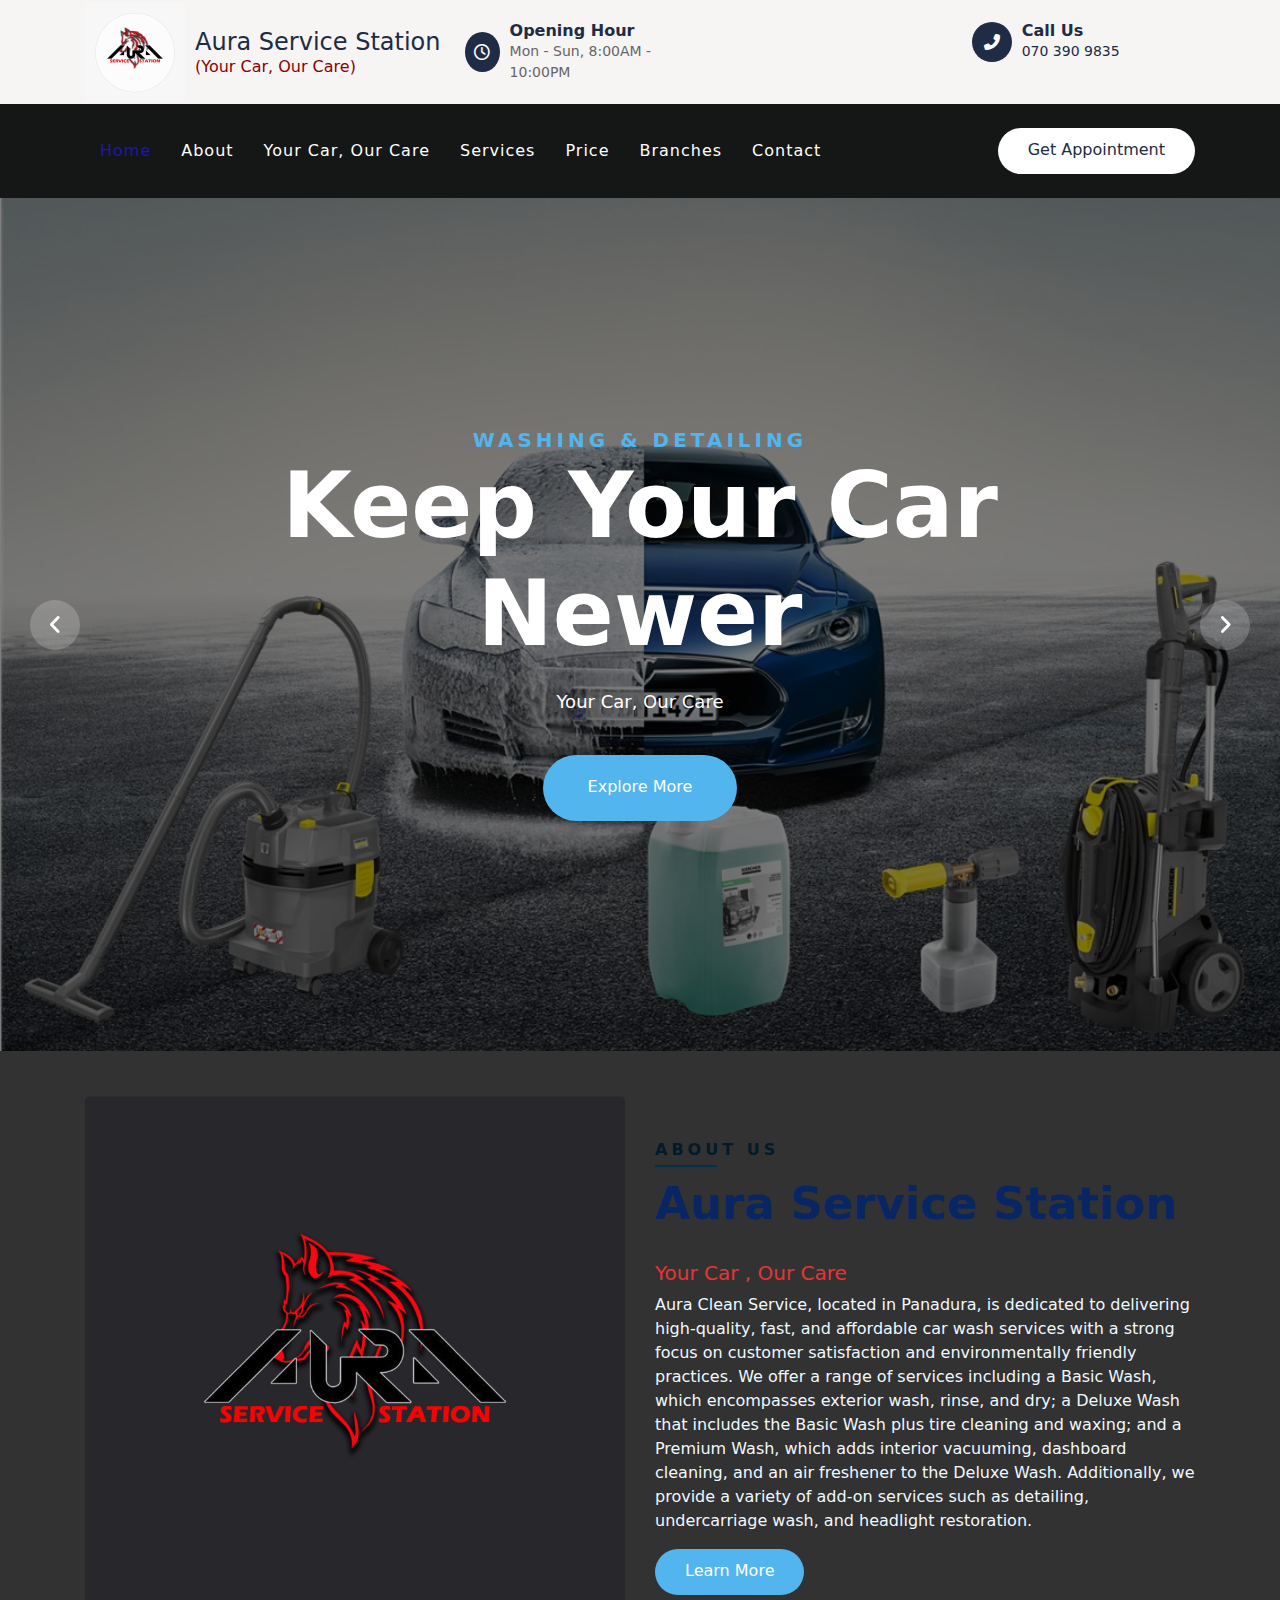
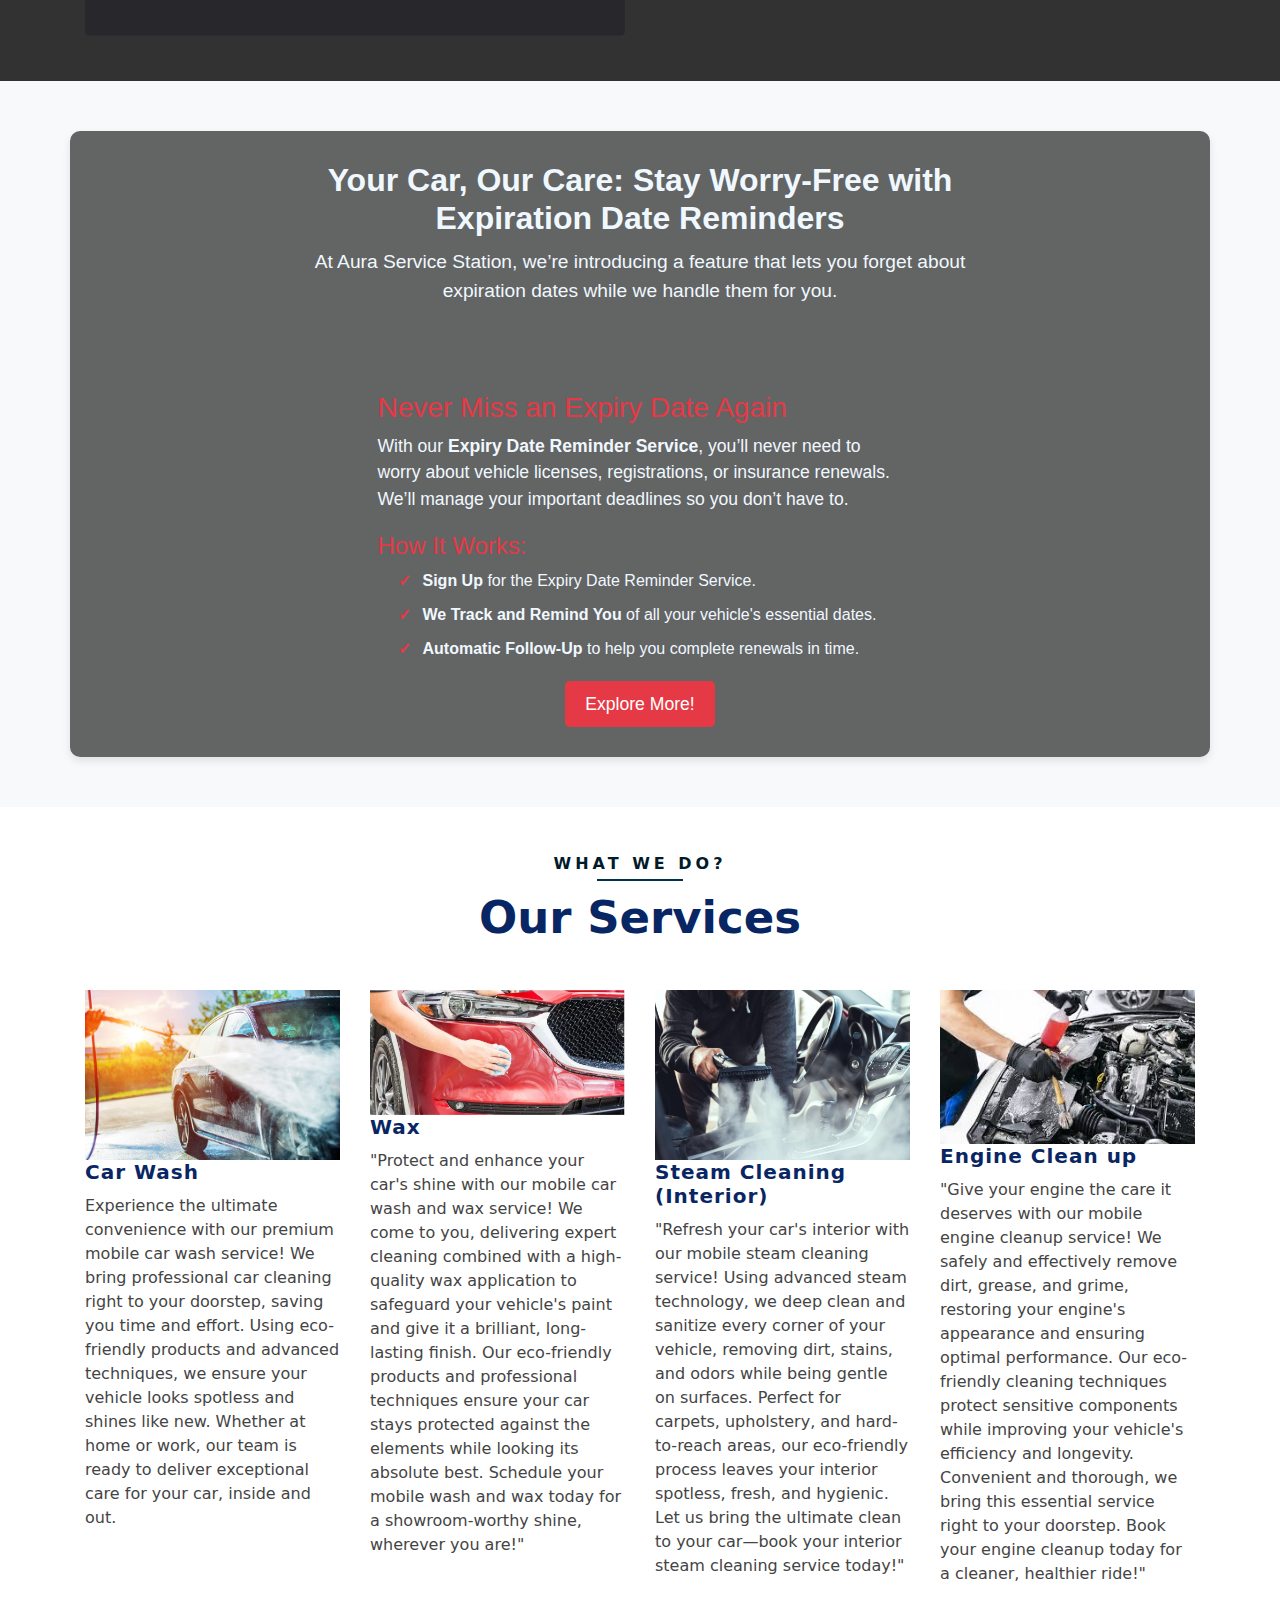
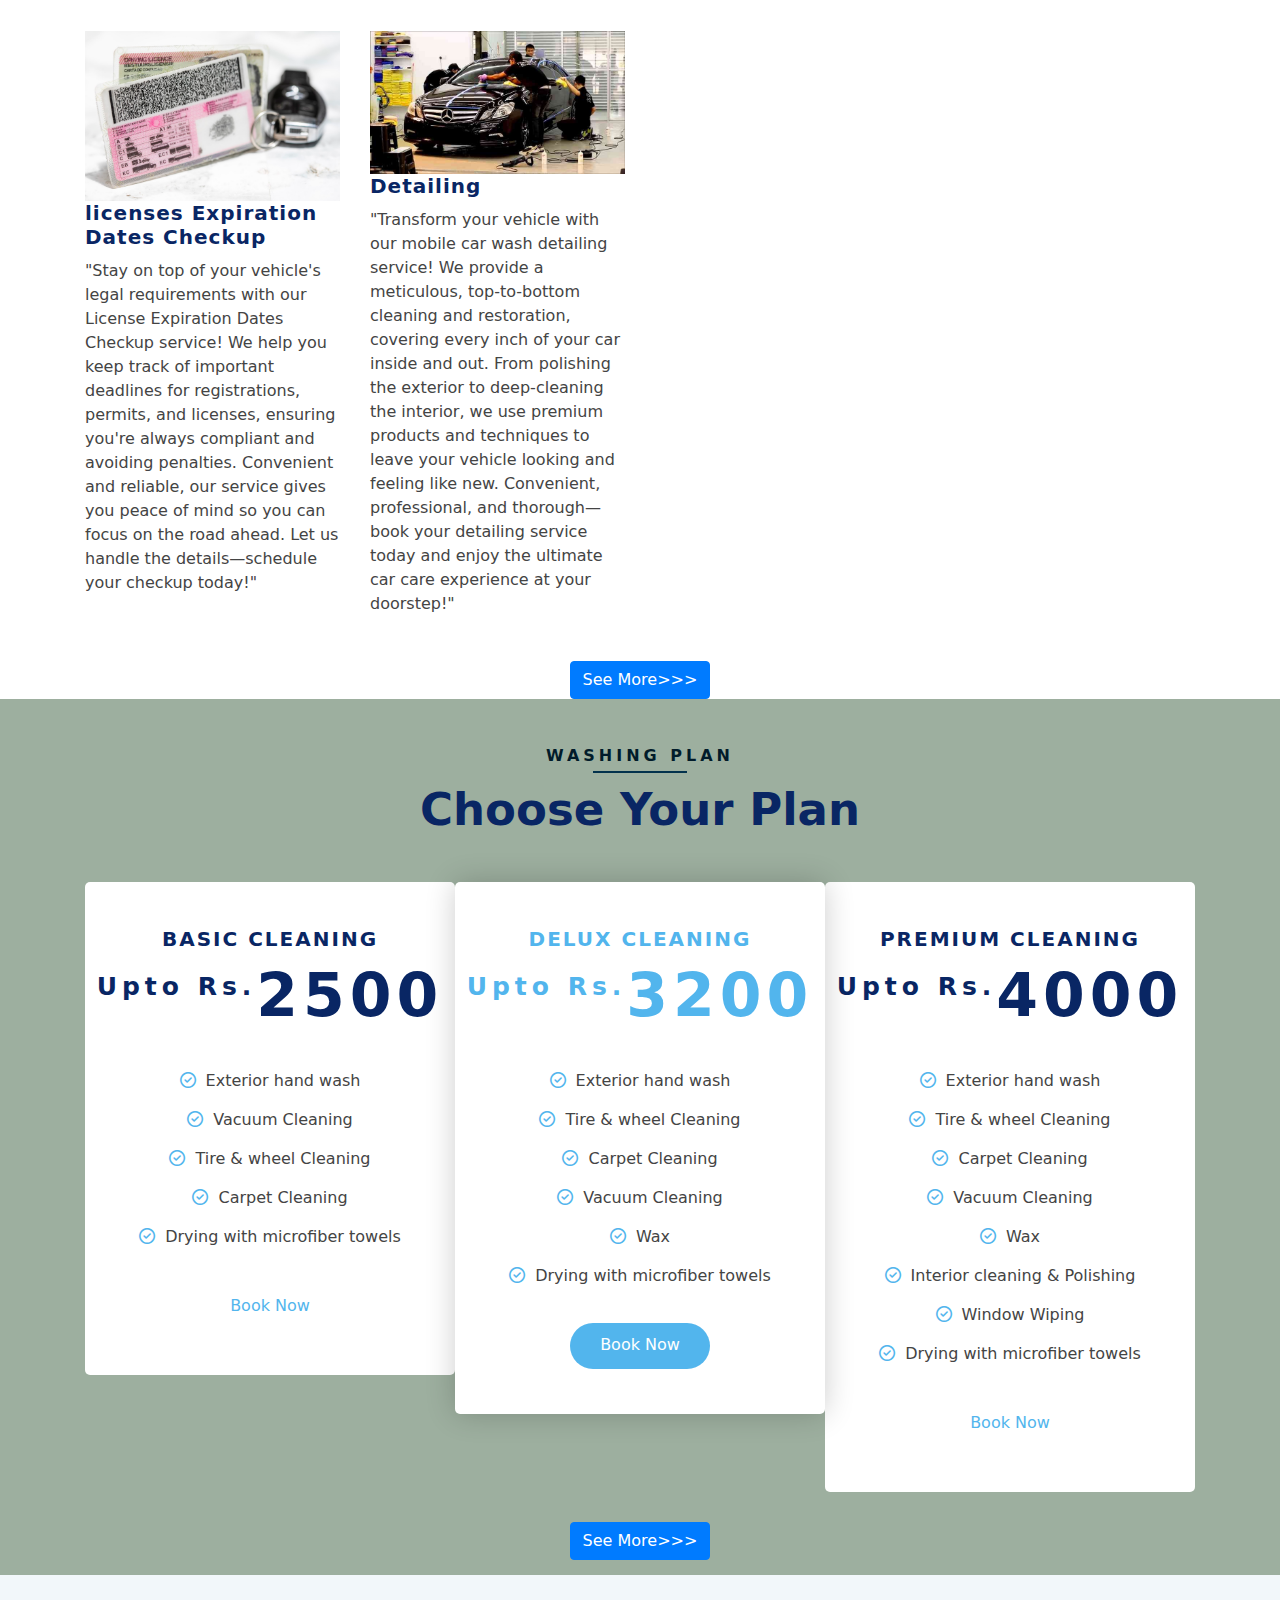
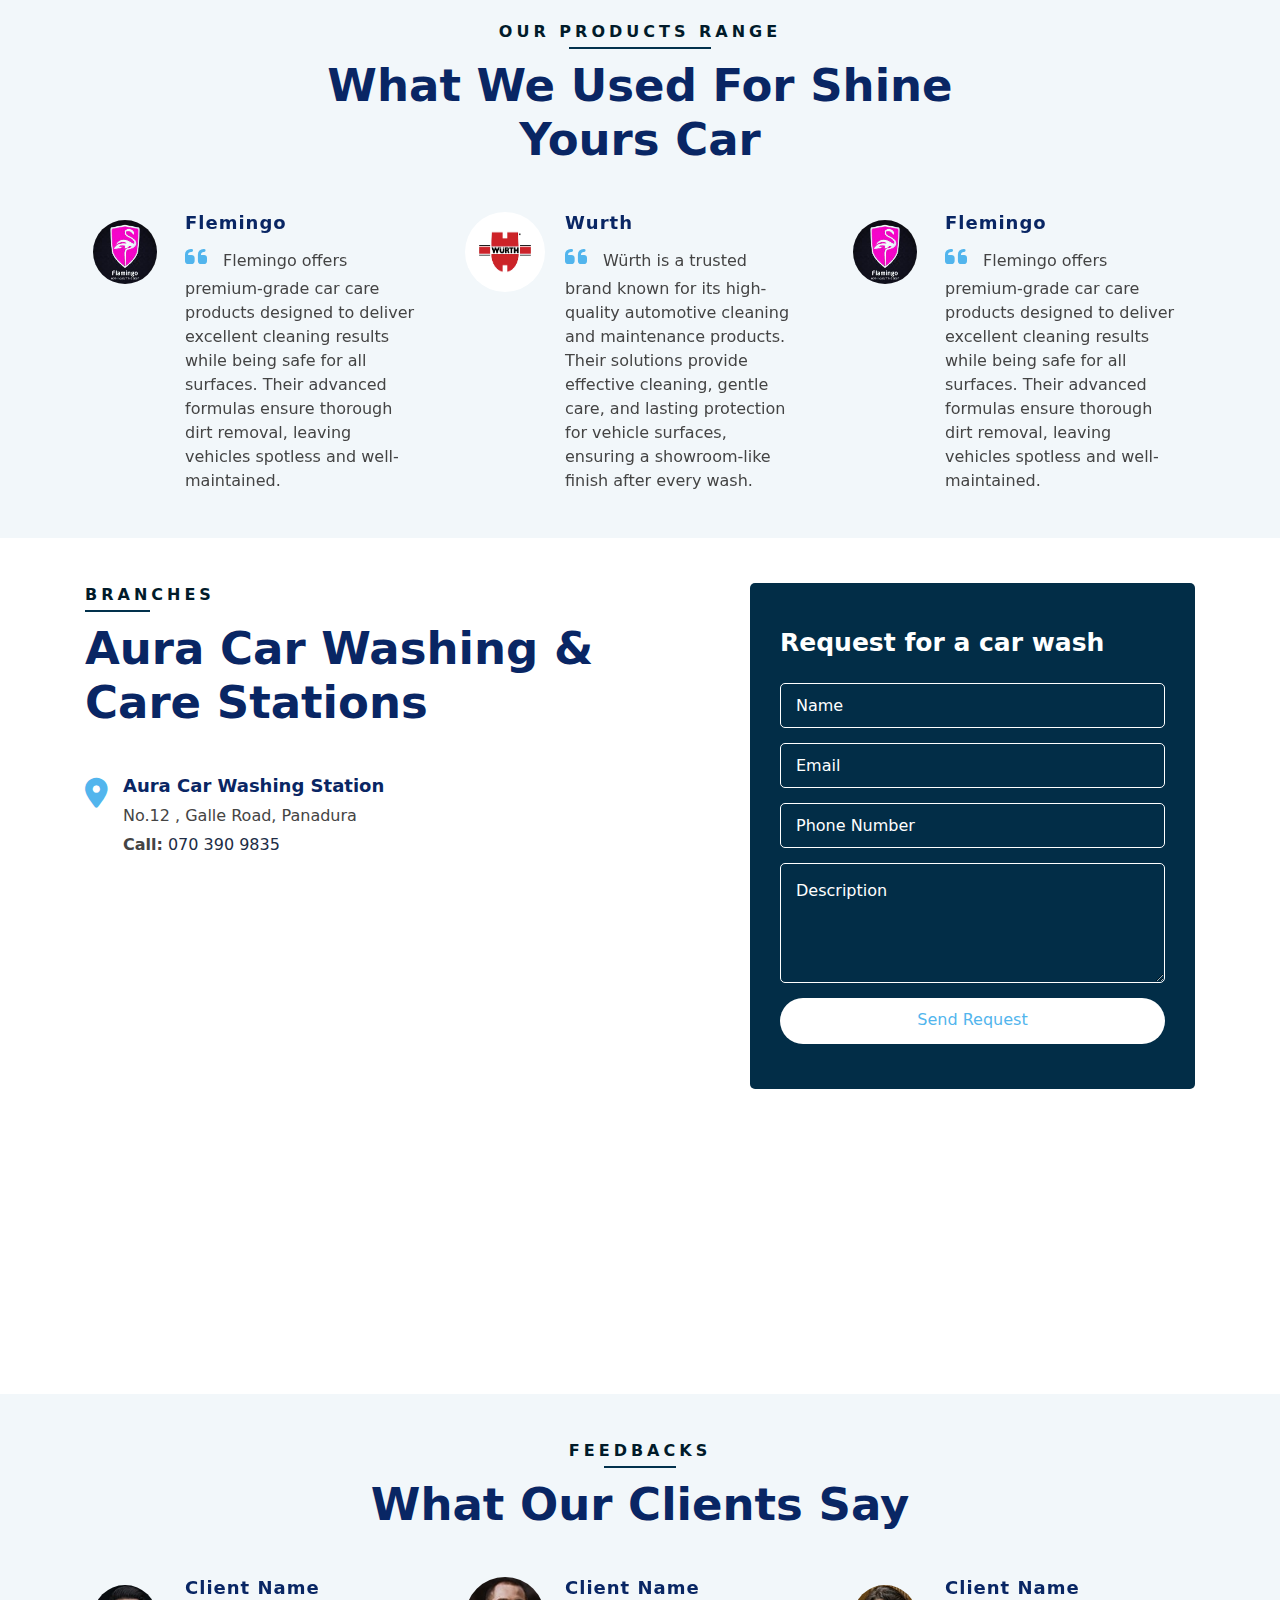
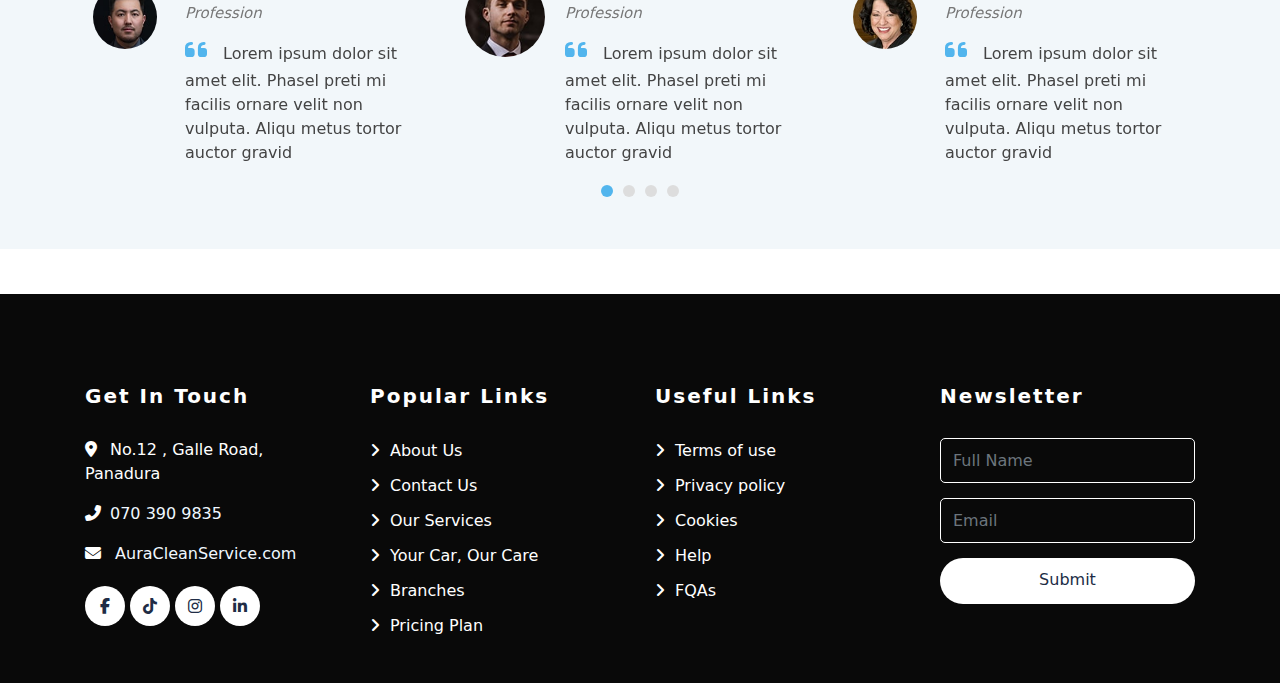
<file: index.html>
<!DOCTYPE html>
<html lang="en">
    <head>
        <meta charset="utf-8">
        <title>Aura Clean Service</title>
        <link rel="shortcut icon" href="img/AboutCoverPhoto .jpg" type="image/x-icon">
        <meta content="width=device-width, initial-scale=1.0" name="viewport">
        <meta content="Free Website Template" name="keywords">
        <meta content="Free Website Template" name="description">
        <!-- Favicon -->
        <link href="img/favicon.ico" rel="icon">
         
        <!-- CSS Libraries -->
        <link href="https://stackpath.bootstrapcdn.com/bootstrap/4.4.1/css/bootstrap.min.css" rel="stylesheet">
        <link rel="stylesheet" href="https://cdnjs.cloudflare.com/ajax/libs/font-awesome/6.5.1/css/all.min.css">
        <link href="lib/flaticon/font/flaticon.css" rel="stylesheet">
        <link href="lib/animate/animate.min.css" rel="stylesheet">
        <link href="lib/owlcarousel/assets/owl.carousel.min.css" rel="stylesheet">
        
        


        <!-- Template Stylesheet -->
        <link href="css/style.css" rel="stylesheet">
    </head>

    <body>
        <!-- Top Bar Start -->
<div class="top-bar">
    <div class="container">
        <div class="row align-items-center justify-content-between">
            <!-- Logo Section -->
            <div class="col-lg-3 col-md-12">
                <div class="logo" style="display: flex; align-items: center;">
                    <a href="index.html" style="display: flex; align-items: center; text-decoration: none;">
                        <img src="img/logocircle.jpg" alt="Logo" style="width: 100px; margin-right: 10px;"> 
                        <div>
                            <h2 style="margin: 0; font-size: 24px;">Aura Service Station</h2>
                            <h6 style="color: darkred; margin: 0;">(Your Car, Our Care)</h6>
                        </div>
                    </a>
                </div>
            </div>
            
            <!-- Info Section -->
            <div class="col-lg-8 col-md-7 d-none d-lg-block">
                <div class="row justify-content-between">
                    <!-- Opening Hour Section -->
                    <div class="col-lg-4 col-md-6">
                        <div class="top-bar-item">
                            <div class="top-bar-icon">
                                <i class="far fa-clock"></i>
                            </div>
                            <div class="top-bar-text">
                                <h3>Opening Hour</h3>
                                <p>Mon - Sun, 8:00AM - 10:00PM</p>
                            </div>
                        </div>
                    </div>
                    
                    <!-- Call Us Section -->
                    <div class="col-lg-4 col-md-6">
                        <div class="top-bar-item">
                            <div class="top-bar-icon">
                                <i class="fa fa-phone-alt"></i>
                            </div>
                            <div class="top-bar-text">
                                <h3>Call Us</h3>
                                <p><a href="tel:0703909835">070 390 9835</a></p>
                            </div>
                        </div>
                    </div>
                </div>
            </div>
        </div>
    </div>
</div>

        
        <!-- Nav Bar Start -->
        <div class="nav-bar">
            <div class="container">
                <nav class="navbar navbar-expand-lg bg-dark navbar-dark">
                    <a href="#" class="navbar-brand">MENU</a>
                    <button type="button" class="navbar-toggler" data-toggle="collapse" data-target="#navbarCollapse">
                        <span class="navbar-toggler-icon"></span>
                    </button>

                    <div class="collapse navbar-collapse justify-content-between" id="navbarCollapse">
                        <div class="navbar-nav mr-auto">
                            <a href="index.html" class="nav-item nav-link active">Home</a>
                            <a href="about.html" class="nav-item nav-link">About</a>
                            <a href="newfeature.html" class="nav-item nav-link">Your Car, Our Care</a>
                            <a href="service.html" class="nav-item nav-link">Services</a>
                            <a href="price.html" class="nav-item nav-link">Price</a>
                            <a href="location.html" class="nav-item nav-link">Branches</a>
                            <a href="contact.html" class="nav-item nav-link">Contact</a>
                        </div>
                        <div class="ml-auto">
                            <a class="btn btn-custom" href="appointment.html">Get Appointment</a>
                        </div>
                    </div>
                </nav>
            </div>
        </div>
        <!-- Nav Bar End -->


        <!-- Carousel Start -->
        <div class="carousel">
            <div class="container-fluid">
                <div class="owl-carousel">
                    <div class="carousel-item">
                        <div class="carousel-img">
                            <img src="img/1.jpg" alt="Image">
                        </div>
                        <div class="carousel-text">
                            <h3>Washing & Detailing</h3>
                            <h1>Keep your Car Newer</h1>
                            <p>
                               Your Car, Our Care
                            </p>
                            <a class="btn btn-custom" href="service.html">Explore More</a>
                        </div>
                    </div>
                    <div class="carousel-item">
                        <div class="carousel-img">
                            <img src="img/2.jpg" alt="Image">
                        </div>
                        <div class="carousel-text">
                            <h3>Washing & Detailing</h3>
                            <h1>Quality service for you</h1>
                            <p>
                                
                               Your Car, Our Care
                            </p>
                            <a class="btn btn-custom" href="service.html">Explore More</a>
                        </div>
                    </div>
                    <div class="carousel-item">
                        <div class="carousel-img">
                            <img src="img/3.jpg" alt="Image">
                        </div>
                        <div class="carousel-text">
                            <h3>Washing & Detailing</h3>
                            <h1>Exterior & Interior Washing</h1>
                            <p>
                               
                                Your Car, Our Care
                            </p>
                            <a class="btn btn-custom" href="service.html">Explore More</a>
                        </div>
                    </div>
                </div>
            </div>
        </div>
        <!-- Carousel End -->
        

        <!-- About Start -->
        <div class="about">
            <div class="container">
                <div class="row align-items-center">
                    <div class="col-lg-6">
                        <div class="about-img">
                            <img src="img/logonew.jpg" alt="Image">
                        </div>
                    </div>
                    <div class="col-lg-6">
                        <div class="section-header text-left">
                            <p>About Us</p>
                            <h2>Aura Service Station</h2>
                        </div>
                        <div class="about-content">
                            <h5 style="color: rgb(231, 53, 53);">Your Car , Our Care</h5>
                                
                        <p style="color: aliceblue;">Aura Clean Service, located in Panadura, is dedicated to delivering high-quality, fast, and affordable car wash services with a strong focus on customer satisfaction and environmentally friendly practices. We offer a range of services including a Basic Wash, which encompasses exterior wash, rinse, and dry; a Deluxe Wash that includes the Basic Wash plus tire cleaning and waxing; and a Premium Wash, which adds interior vacuuming, dashboard cleaning, and an air freshener to the Deluxe Wash. Additionally, we provide a variety of add-on services such as detailing, undercarriage wash, and headlight restoration.</p>
                            <a class="btn btn-custom" href="about.html">Learn More</a>
                        </div>
                    </div>
                </div>
            </div>
        </div>
        <!-- About End -->

       <!-- New Feature Section Start -->
       <div class="new-feature-section" style="padding: 50px 0; background-image: url('img/licence.jpg'); background-size: cover; background-position: center; background-attachment: fixed; color: white;">
        <div class="container" style="background: rgba(0, 0, 0, 0.6); padding: 30px; border-radius: 10px;">
            <div class="row justify-content-center">
            <!-- Heading Section -->
            <div class="col-md-8 text-center">
                <h2 style="color: aliceblue;">Your Car, Our Care: Stay Worry-Free with Expiration Date Reminders</h2>
                <p style="font-size: 1.2em; color: aliceblue;">At Aura Service Station, we’re introducing a feature that lets you forget about expiration dates while we handle them for you.</p>
            </div>
        </div>

        <!-- Feature Details Section -->
        <div class="row justify-content-center" style="margin-top: 30px;">
            <div class="col-md-6">
                <h3>Never Miss an Expiry Date Again</h3>
                <p style="color: aliceblue;">With our <strong>Expiry Date Reminder Service</strong>, you’ll never need to worry about vehicle licenses, registrations, or insurance renewals. We’ll manage your important deadlines so you don’t have to.</p>

                <h4>How It Works:</h4>
                <ul style="padding-left: 20px;">
                    <li style="color: aliceblue;"><strong>Sign Up</strong> for the Expiry Date Reminder Service.</li>
                    <li style="color: aliceblue;"><strong>We Track and Remind You</strong> of all your vehicle's essential dates.</li>
                    <li style="color: aliceblue;"><strong>Automatic Follow-Up</strong> to help you complete renewals in time.</li>
                </ul>

                <div style="text-align: center; margin-top: 20px;">
                    <a href="newfeature.html" class="btn btn-primary" style="padding: 10px 20px; font-size: 1.1em;">Explore More!</a>
                </div>
            </div>
        </div>
    </div>
</div>
<!-- New Feature Section End -->




        <!-- Service Start -->
        <div class="service">
            <div class="container">
                <div class="section-header text-center">
                    <p>What We Do?</p>
                    <h2>Our Services</h2>
                </div>
                <div class="row">
                    <div class="col-lg-3 col-md-6">
                        <div class="service-item">
                            <img src="img/exteriorwashing.jpeg" alt="Exterior Washing" class="service-img">
                            <h3>Car Wash</h3>
                            <p>Experience the ultimate convenience with our premium mobile car wash service! We bring professional car cleaning right to your doorstep, saving you time and effort. Using eco-friendly products and advanced techniques, we ensure your vehicle looks spotless and shines like new. Whether at home or work, our team is ready to deliver exceptional care for your car, inside and out.</p>
                        </div>
                    </div>
                    
                    <div class="col-lg-3 col-md-6">
                        <div class="service-item">
                            <img src="img/wax.jpeg" alt="Seats Washing" class="service-img">
                            <h3>Wax</h3>
                            <p>"Protect and enhance your car's shine with our mobile car wash and wax service! We come to you, delivering expert cleaning combined with a high-quality wax application to safeguard your vehicle's paint and give it a brilliant, long-lasting finish. Our eco-friendly products and professional techniques ensure your car stays protected against the elements while looking its absolute best. Schedule your mobile wash and wax today for a showroom-worthy shine, wherever you are!"</p>
                        </div>
                    </div>
                    <div class="col-lg-3 col-md-6">
                        <div class="service-item">
                            <img src="img/steamclean.jpg" alt="Brake Reparing" class="service-img">
                            <h3>Steam Cleaning (Interior)</h3>
                            <p>"Refresh your car's interior with our mobile steam cleaning service! Using advanced steam technology, we deep clean and sanitize every corner of your vehicle, removing dirt, stains, and odors while being gentle on surfaces. Perfect for carpets, upholstery, and hard-to-reach areas, our eco-friendly process leaves your interior spotless, fresh, and hygienic. Let us bring the ultimate clean to your car—book your interior steam cleaning service today!"</p>
                        </div>
                    </div>
                    <div class="col-lg-3 col-md-6">
                        <div class="service-item">
                            <img src="img/engineclean.jpg" alt="Brake Reparing" class="service-img">
                            <h3>Engine Clean up</h3>
                            <p>"Give your engine the care it deserves with our mobile engine cleanup service! We safely and effectively remove dirt, grease, and grime, restoring your engine's appearance and ensuring optimal performance. Our eco-friendly cleaning techniques protect sensitive components while improving your vehicle's efficiency and longevity. Convenient and thorough, we bring this essential service right to your doorstep. Book your engine cleanup today for a cleaner, healthier ride!"</p>
                        </div>
                    </div>
                    <div class="col-lg-3 col-md-6">
                        <div class="service-item">
                            <img src="img/licence.jpg" alt="Brake Reparing" class="service-img">
                            <h3>licenses Expiration Dates Checkup</h3>
                            <p>"Stay on top of your vehicle's legal requirements with our License Expiration Dates Checkup service! We help you keep track of important deadlines for registrations, permits, and licenses, ensuring you're always compliant and avoiding penalties. Convenient and reliable, our service gives you peace of mind so you can focus on the road ahead. Let us handle the details—schedule your checkup today!"</p>
                        </div>
                    </div>
                    <div class="col-lg-3 col-md-6">
                        <div class="service-item">
                            <img src="img/detailing.jpg" alt="Brake Reparing" class="service-img">
                            <h3>Detailing</h3>
                            <p>"Transform your vehicle with our mobile car wash detailing service! We provide a meticulous, top-to-bottom cleaning and restoration, covering every inch of your car inside and out. From polishing the exterior to deep-cleaning the interior, we use premium products and techniques to leave your vehicle looking and feeling like new. Convenient, professional, and thorough—book your detailing service today and enjoy the ultimate car care experience at your doorstep!"</p>
                        </div>
                    </div>
                    
                </div>
                <!-- See More Button -->
        <div class="text-center">
            <a href="service.html" class="btn btn-primary">See More>>></a>
        </div>
            </div>
        </div>
        <!-- Service End -->
        
        
        <!-- Price Start -->
        <div class="price">
            <div class="container">
                <div class="section-header text-center">
                    <p>Washing Plan</p>
                    <h2>Choose Your Plan</h2>
                </div>
                <div class="row">
                    <div class="col-md-4">
                        <div class="price-item">
                            <div class="price-header">
                                <h3>Basic Cleaning</h3>
                                <h2><span>Upto Rs. </span>2500<strong></strong></h2>
                            </div>
                            <div class="price-body">
                                <ul>
                                    <li><i class="far fa-check-circle"></i>Exterior hand wash</li>
                                    <li><i class="far fa-check-circle"></i>Vacuum Cleaning</li>
                                    <li><i class="far fa-check-circle"></i>Tire & wheel Cleaning</li>
                                    <li><i class="far fa-check-circle"></i>Carpet Cleaning</li>
                                    <li><i class="far fa-check-circle"></i>Drying with microfiber towels</li>
                                </ul>
                            </div>
                            <div class="price-footer">
                                <a class="btn btn-custom" href="appointment.html">Book Now</a>
                            </div>
                        </div>
                    </div>
                    <div class="col-md-4">
                        <div class="price-item featured-item">
                            <div class="price-header">
                                <h3>Delux Cleaning</h3>
                                <h2><span> Upto Rs.</span><strong>3200</strong></h2>
                            </div>
                            <div class="price-body">
                                <ul>
                                    <li><i class="far fa-check-circle"></i>Exterior hand wash</li>
                                    <li><i class="far fa-check-circle"></i>Tire & wheel Cleaning</li>
                                    <li><i class="far fa-check-circle"></i>Carpet Cleaning</li>
                                    <li><i class="far fa-check-circle"></i>Vacuum Cleaning</li>
                                    <li><i class="far fa-check-circle"></i>Wax</li>
                                    <li><i class="far fa-check-circle"></i>Drying with microfiber towels</li>
                                </ul>
                            </div>
                            <div class="price-footer">
                                <a class="btn btn-custom" href="appointment.html">Book Now</a>
                            </div>
                        </div>
                    </div>
                    <div class="col-md-4">
                        <div class="price-item">
                            <div class="price-header">
                                <h3>Premium Cleaning</h3>
                                <h2><span>Upto Rs.</span><strong>4000</strong></h2>
                            </div>
                            <div class="price-body">
                                <ul>
                                    <li><i class="far fa-check-circle"></i>Exterior hand wash</li>
                                    <li><i class="far fa-check-circle"></i>Tire & wheel Cleaning</li>
                                    <li><i class="far fa-check-circle"></i>Carpet Cleaning</li>
                                    <li><i class="far fa-check-circle"></i>Vacuum Cleaning</li>
                                    <li><i class="far fa-check-circle"></i>Wax</li>
                                    <li><i class="far fa-check-circle"></i>Interior cleaning & Polishing</li>
                                    <li><i class="far fa-check-circle"></i>Window Wiping</li>
                                    <li><i class="far fa-check-circle"></i>Drying with microfiber towels</li>
                                </ul>
                            </div>
                            <div class="price-footer">
                                <a class="btn btn-custom" href="appointment.html">Book Now</a>
                            </div>
                        </div>
                    </div>
                   
                    
                </div>

                         <!-- See More Button -->
        <div class="text-center">
            <a href="price.html" class="btn btn-primary">See More>>></a>
        </div>
            </div>
        </div>
        <!-- Price End -->
        
        <!-- Testimonial Start -->
        <div class="testimonial">
            <div class="container">
                <div class="section-header text-center">
                    <p>Our Products Range</p>
                    <h2>What we used for shine yours car</h2>
                </div>
                <div class="owl-carousel testimonials-carousel">
                    <div class="testimonial-item">
                        <img src="img/wurth_logo.png" alt="Image">
                        <div class="testimonial-text">
                            <h3>Wurth</h3>
                            
                            <p>
                                Würth is a trusted brand known for its high-quality automotive cleaning and maintenance products. Their solutions provide effective cleaning, gentle care, and lasting protection for vehicle surfaces, ensuring a showroom-like finish after every wash.
                            </p>
                        </div>
                    </div>
                    <div class="testimonial-item">
                        <img src="img/Fle.jpg" alt="Image">
                        <div class="testimonial-text">
                            <h3>Flemingo</h3>
                            
                            <p>
                                Flemingo offers premium-grade car care products designed to deliver excellent cleaning results while being safe for all surfaces. Their advanced formulas ensure thorough dirt removal, leaving vehicles spotless and well-maintained.
                            </p>
                        </div>
                    </div>
                    <!-- <div class="testimonial-item">
                        <img src="img/flemingo_logo.png" alt="Image">
                        <div class="testimonial-text">
                            <h3>Flemingo</h3>
                            
                            <p>
                                Flemingo offers premium-grade car care products designed to deliver excellent cleaning results while being safe for all surfaces. Their advanced formulas ensure thorough dirt removal, leaving vehicles spotless and well-maintained.
                            </p>
                        </div>
                    </div> -->
                    <!-- <div class="testimonial-item">
                        <img src="img/wurty.jpg" alt="Image">
                        <div class="testimonial-text">
                            <h3>Wurth</h3>
                            
                            <p>
                                Würth is a trusted brand known for its high-quality automotive cleaning and maintenance products. Their solutions provide effective cleaning, gentle care, and lasting protection for vehicle surfaces, ensuring a showroom-like finish after every wash.
                            </p>
                        </div>
                    </div> -->
                </div>
            </div>
        </div>
        <!-- Testimonial End -->
        
        <!-- Location Start -->
        <div class="location">
            <div class="container">
                <div class="row">
                    <div class="col-lg-7">
                        <div class="section-header text-left">
                            <p>Branches</p>
                            <h2> Aura Car Washing & Care Stations</h2>
                        </div>
                        <div class="row">
                            <div class="col-md-6">
                                <div class="location-item">
                                    <i class="fa fa-map-marker-alt"></i>
                                    <div class="location-text">
                                        <h3>Aura Car Washing Station</h3>
                                        <p>No.12 , Galle Road, Panadura</p>
                                        <p><strong>Call:</strong><a href="tel:0703909835">070 390 9835</a></p>
                                    </div>
                                </div>
                            </div>
                           
                            <div class="col-md-12">
                                <iframe src="https://www.google.com/maps/embed?pb=!1m18!1m12!1m3!1d126743.16952826537!2d79.89974354851548!3d6.721613592223926!2m3!1f0!2f0!3f0!3m2!1i1024!2i768!4f13.1!3m3!1m2!1s0x3ae2492ff8a1d91f%3A0xe7e733202efb7125!2sPanadura%2C%20Sri%20Lanka!5e0!3m2!1sen!2sus!4v1690981835914!5m2!1sen!2sus" width="600" height="450" style="border:0;" allowfullscreen="" loading="lazy" referrerpolicy="no-referrer-when-downgrade"></iframe>
                            </div>
                        </div>
                    </div>
                    
                    <div class="col-lg-5">
                       
                        <div class="location-form">
                            <h3>Request for a car wash</h3>
                            <form action="https://api.web3forms.com/submit" method="post">
                                <input type="hidden" name="access_key" value="dcae6130-a099-4400-976d-cf196a6e2e6c">
                                <div class="control-group">
                                    <input type="text" name="first_name" class="form-control" placeholder="Name" required="required" />
                                </div>
                                <div class="control-group">
                                    <input type="email" class="form-control" placeholder="Email" required="required" />
                                </div>
                                <div class="control-group">
                                    <input type="phoneNumber" class="form-control" placeholder="Phone Number" required="required" />
                                </div>
                                <div class="control-group">
                                    <textarea class="form-control" placeholder="Description" required="required"></textarea>
                                </div>
                                <div>
                                    <button class="btn btn-custom" type="submit">Send Request</button>
                                </div>
                            </form>
                        </div>
                    </div>
                </div>
            </div>
        </div>
        <!-- Location End -->

        
        
        <!-- Testimonial Start -->
        <div class="testimonial">
            <div class="container">
                <div class="section-header text-center">
                    <p>Feedbacks</p>
                    <h2>What our clients say</h2>
                </div>
                <div class="owl-carousel testimonials-carousel">
                    <div class="testimonial-item">
                        <img src="img/testimonial-1.jpg" alt="Image">
                        <div class="testimonial-text">
                            <h3>Client Name</h3>
                            <h4>Profession</h4>
                            <p>
                                Lorem ipsum dolor sit amet elit. Phasel preti mi facilis ornare velit non vulputa. Aliqu metus tortor auctor gravid
                            </p>
                        </div>
                    </div>
                    <div class="testimonial-item">
                        <img src="img/testimonial-2.jpg" alt="Image">
                        <div class="testimonial-text">
                            <h3>Client Name</h3>
                            <h4>Profession</h4>
                            <p>
                                Lorem ipsum dolor sit amet elit. Phasel preti mi facilis ornare velit non vulputa. Aliqu metus tortor auctor gravid
                            </p>
                        </div>
                    </div>
                    <div class="testimonial-item">
                        <img src="img/testimonial-3.jpg" alt="Image">
                        <div class="testimonial-text">
                            <h3>Client Name</h3>
                            <h4>Profession</h4>
                            <p>
                                Lorem ipsum dolor sit amet elit. Phasel preti mi facilis ornare velit non vulputa. Aliqu metus tortor auctor gravid
                            </p>
                        </div>
                    </div>
                    <div class="testimonial-item">
                        <img src="img/testimonial-4.jpg" alt="Image">
                        <div class="testimonial-text">
                            <h3>Client Name</h3>
                            <h4>Profession</h4>
                            <p>
                                Lorem ipsum dolor sit amet elit. Phasel preti mi facilis ornare velit non vulputa. Aliqu metus tortor auctor gravid
                            </p>
                        </div>
                    </div>
                </div>
            </div>
        </div>
        <!-- Testimonial End -->


        <!-- Footer Start -->
        <div class="footer">
            <div class="container">
                <div class="row">
                    <div class="col-lg-3 col-md-6">
                        <div class="footer-contact">
                            <h2>Get In Touch</h2>
                            <p><i class="fa fa-map-marker-alt"></i>No.12 , Galle Road, Panadura</p>
                            <p><i class="fa fa-phone-alt"></i><a href="tel:0703909835" style="color: aliceblue;">070 390 9835</a></p>
                            <p><i class="fa fa-envelope"></i>  <a href="mailto:AuraCleanService.com" style="color: aliceblue;">AuraCleanService.com</a></p>
                            <div class="footer-social">
                                <a class="btn" href="https://www.facebook.com/share/17qnkFgLEN/"><i class="fab fa-facebook-f"></i></a>
                                <a class="btn" href="https://www.tiktok.com/@auraservicestation?_t=8rAOTq7KFPk&_r=1"><i class="fab fa-tiktok"></i></a>
                                <a class="btn" href="https://www.instagram.com/aur_aservice"><i class="fab fa-instagram"></i></a>
                                <a class="btn" href=""><i class="fab fa-linkedin-in"></i></a>
                             

                            </div>
                        </div>
                    </div>
                    <div class="col-lg-3 col-md-6">
                        <div class="footer-link">
                            <h2>Popular Links</h2>
                            <a href="about.html">About Us</a>
                            <a href="contact.html">Contact Us</a>
                            <a href="service.html">Our Services</a>
                            <a href="newfeature.html">Your Car, Our Care</a>
                            <a href="location.html">Branches</a>
                            <a href="price.html">Pricing Plan</a>
                        </div>
                    </div>
                    <div class="col-lg-3 col-md-6">
                        <div class="footer-link">
                            <h2>Useful Links</h2>
                            <a href="terms.html">Terms of use</a>
                            <a href="privacy.html">Privacy policy</a>
                            <a href="cookies.html">Cookies</a>
                            <a href="help.html">Help</a>
                            <a href="fqa.html">FQAs</a>
                        </div>
                    </div>
                    <div class="col-lg-3 col-md-6">
                        <div class="footer-newsletter">
                            <h2>Newsletter</h2>
                            <form action="https://api.web3forms.com/submit" method="post">
                                <input type="hidden" name="access_key" value="dcae6130-a099-4400-976d-cf196a6e2e6c">
                                <input name="first_name" class="form-control" placeholder="Full Name">
                                <input class="form-control" placeholder="Email">
                                <button class="btn btn-custom">Submit</button>
                            </form>
                        </div>
                    </div>
                </div>
            </div>
            
        </div>
        <!-- Footer End -->
        
        <!-- Back to top button -->
        <a href="#" class="back-to-top"><i class="fa fa-chevron-up"></i></a>
        
        <!-- Pre Loader -->
        <div id="loader" class="show">
            <div class="loader"></div>
        </div>

        <!-- JavaScript Libraries -->
        <script src="https://code.jquery.com/jquery-3.4.1.min.js"></script>
        <script src="https://stackpath.bootstrapcdn.com/bootstrap/4.4.1/js/bootstrap.bundle.min.js"></script>
        <script src="lib/easing/easing.min.js"></script>
        <script src="lib/owlcarousel/owl.carousel.min.js"></script>
        <script src="lib/waypoints/waypoints.min.js"></script>
        <script src="lib/counterup/counterup.min.js"></script>
        
        <!-- Contact Javascript File -->
        <script src="mail/jqBootstrapValidation.min.js"></script>
        <script src="mail/contact.js"></script>

        <!-- Template Javascript -->
        <script src="js/main.js"></script>
    </body>
</html>
</file>
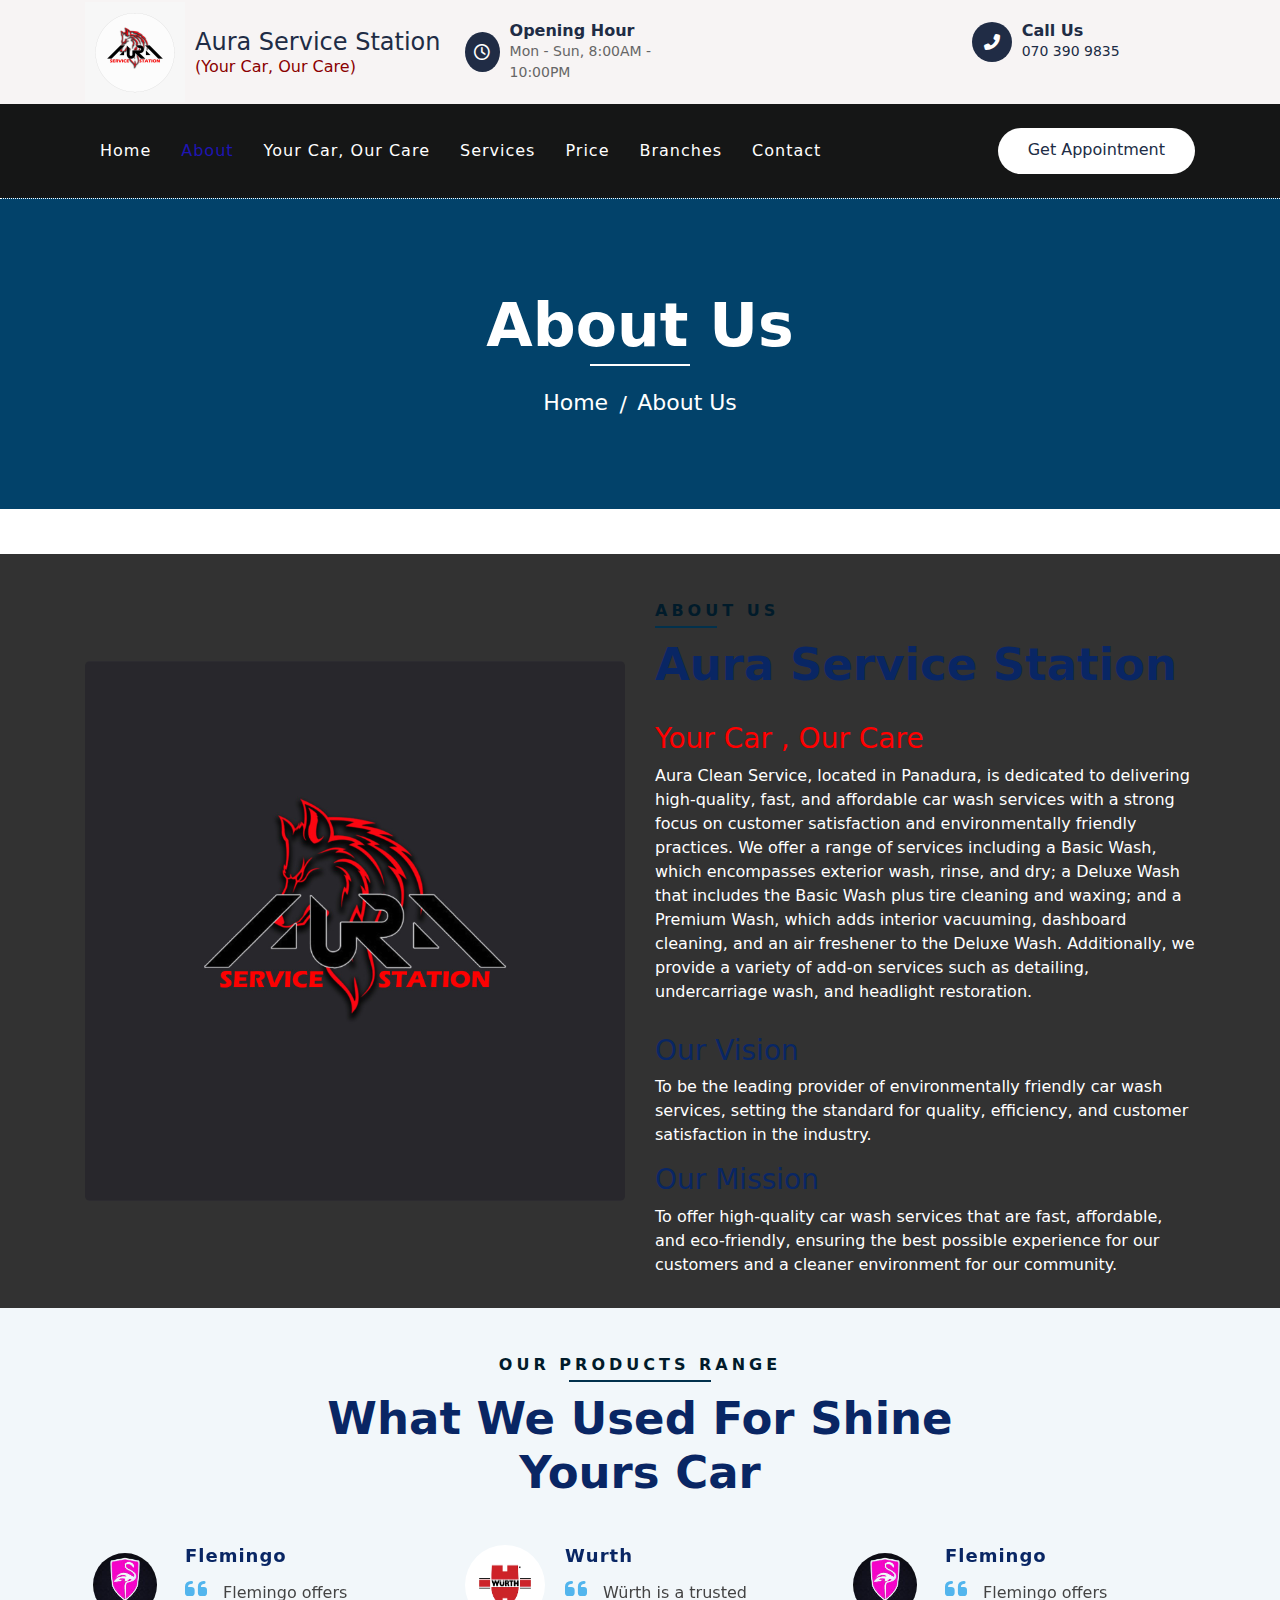
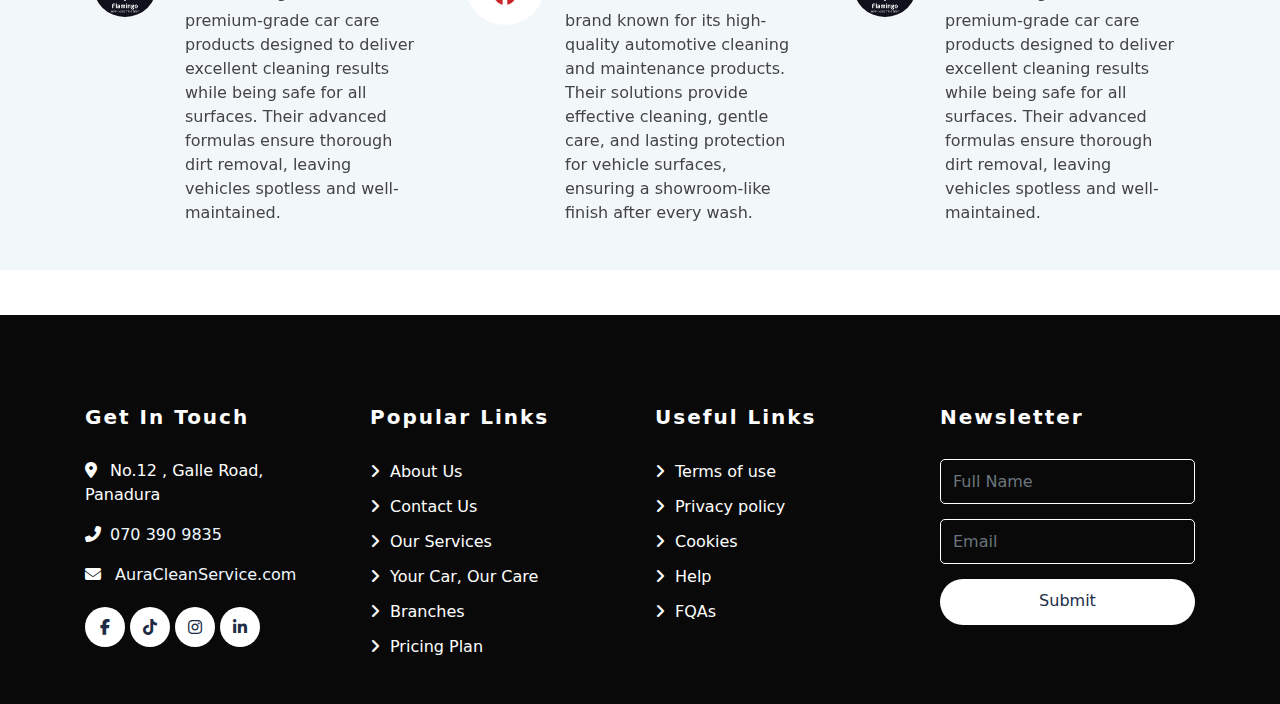
<file: about.html>
<!DOCTYPE html>
<html lang="en">
    <head>
        <meta charset="utf-8">
        <title>Aura Clean Service</title>
        <link rel="shortcut icon" href="img/AboutCoverPhoto .jpg" type="image/x-icon">
        <meta content="width=device-width, initial-scale=1.0" name="viewport">
        <meta content="Free Website Template" name="keywords">
        <meta content="Free Website Template" name="description">
        <!-- Favicon -->
        <link href="img/favicon.ico" rel="icon">
        <!-- CSS Libraries -->
        <link href="https://stackpath.bootstrapcdn.com/bootstrap/4.4.1/css/bootstrap.min.css" rel="stylesheet">
        <link rel="stylesheet" href="https://cdnjs.cloudflare.com/ajax/libs/font-awesome/6.5.1/css/all.min.css">
        <link href="lib/flaticon/font/flaticon.css" rel="stylesheet">
        <link href="lib/animate/animate.min.css" rel="stylesheet">
        <link href="lib/owlcarousel/assets/owl.carousel.min.css" rel="stylesheet">
        <!-- Template Stylesheet -->
        <link href="css/style.css" rel="stylesheet">
    </head>

    <body>
<!-- Top Bar Start -->
<div class="top-bar">
    <div class="container">
        <div class="row align-items-center justify-content-between">
            <!-- Logo Section -->
            <div class="col-lg-3 col-md-12">
                <div class="logo" style="display: flex; align-items: center;">
                    <a href="index.html" style="display: flex; align-items: center; text-decoration: none;">
                        <img src="img/logocircle.jpg" alt="Logo" style="width: 100px; margin-right: 10px;"> 
                        <div>
                            <h2 style="margin: 0; font-size: 24px;">Aura Service Station</h2>
                            <h6 style="color: darkred; margin: 0;">(Your Car, Our Care)</h6>
                        </div>
                    </a>
                </div>
            </div>
            
            <!-- Info Section -->
            <div class="col-lg-8 col-md-7 d-none d-lg-block">
                <div class="row justify-content-between">
                    <!-- Opening Hour Section -->
                    <div class="col-lg-4 col-md-6">
                        <div class="top-bar-item">
                            <div class="top-bar-icon">
                                <i class="far fa-clock"></i>
                            </div>
                            <div class="top-bar-text">
                                <h3>Opening Hour</h3>
                                <p>Mon - Sun, 8:00AM - 10:00PM</p>
                            </div>
                        </div>
                    </div>
                    
                    <!-- Call Us Section -->
                    <div class="col-lg-4 col-md-6">
                        <div class="top-bar-item">
                            <div class="top-bar-icon">
                                <i class="fa fa-phone-alt"></i>
                            </div>
                            <div class="top-bar-text">
                                <h3>Call Us</h3>
                                <p><a href="tel:0703909835">070 390 9835</a></p>
                            </div>
                        </div>
                    </div>
                </div>
            </div>
        </div>
    </div>
</div>



        <!-- Nav Bar Start -->
        <div class="nav-bar">
            <div class="container">
                <nav class="navbar navbar-expand-lg bg-dark navbar-dark">
                    <a href="#" class="navbar-brand">MENU</a>
                    <button type="button" class="navbar-toggler" data-toggle="collapse" data-target="#navbarCollapse">
                        <span class="navbar-toggler-icon"></span>
                    </button>

                    <div class="collapse navbar-collapse justify-content-between" id="navbarCollapse">
                        <div class="navbar-nav mr-auto">
                            <a href="index.html" class="nav-item nav-link">Home</a>
                            <a href="about.html" class="nav-item nav-link active">About</a>
                            <a href="newfeature.html" class="nav-item nav-link">Your Car, Our Care</a>
                            <a href="service.html" class="nav-item nav-link">Services</a>
                            <a href="price.html" class="nav-item nav-link">Price</a>
                            <a href="location.html" class="nav-item nav-link">Branches</a>
                          
                            <a href="contact.html" class="nav-item nav-link">Contact</a>
                        </div>
                        <div class="ml-auto">
                            <a class="btn btn-custom" href="appointment.html">Get Appointment</a>
                        </div>
                    </div>
                </nav>
            </div>
        </div>
        <!-- Nav Bar End -->
        
        
        <!-- Page Header Start -->
        <div class="page-header">
            <div class="container">
                <div class="row">
                    <div class="col-12">
                        <h2>About Us</h2>
                    </div>
                    <div class="col-12">
                        <a href="">Home</a>
                        <a href="">About Us</a>
                    </div>
                </div>
            </div>
        </div>
        <!-- Page Header End -->
        

        <!-- About Start -->
        <div class="about">
            <div class="container">
                <div class="row align-items-center">
                    <div class="col-lg-6">
                        <div class="about-img">
                            <img src="img/logonew.jpg" alt="Image">
                        </div>
                    </div>
                    <div class="col-lg-6">
                        <div class="section-header text-left">
                            <p>About Us</p>
                            <h2>Aura Service Station</h2>
                        </div>
                        <div class="about-content">
                            <h3 style="color: red;">Your Car , Our Care</h3>
                            <p style="color: white;">Aura Clean Service, located in Panadura, is dedicated to delivering high-quality, fast, and affordable car wash services with a strong focus on customer satisfaction and environmentally friendly practices. We offer a range of services including a Basic Wash, which encompasses exterior wash, rinse, and dry; a Deluxe Wash that includes the Basic Wash plus tire cleaning and waxing; and a Premium Wash, which adds interior vacuuming, dashboard cleaning, and an air freshener to the Deluxe Wash. Additionally, we provide a variety of add-on services such as detailing, undercarriage wash, and headlight restoration.</p>
                            <!-- <a class="btn btn-custom" href="">Learn More</a> -->
                        </div>

                        <div class="vision-mission">
                            <div class="vision">
                               
                                <div>
                                    <h3>Our Vision</h3>
                                    <p style="color: white;"> To be the leading provider of environmentally friendly car wash services, setting the standard for quality, efficiency, and customer satisfaction in the industry.</p>
                                </div>
                            </div>
                            <div class="mission">
                               
                                <div>
                                    <h3>Our Mission</h3>
                                    <p style="color: white;">To offer high-quality car wash services that are fast, affordable, and eco-friendly, ensuring the best possible experience for our customers and a cleaner environment for our community.</p>
                                </div>
                            </div>
                        </div>
                    </div>
                </div>
            </div>
        </div>
        <!-- About End -->
        
        
        <!-- Facts Start -->
        <!-- <div class="facts" data-parallax="scroll" data-image-src="img/facts.jpg">
            <div class="container">
                <div class="row">
                    <div class="col-lg-3 col-md-6">
                        <div class="facts-item">
                            <i class="fa fa-map-marker-alt"></i>
                            <div class="facts-text">
                                <h3 data-toggle="counter-up">25</h3>
                                <p>Service Points</p>
                            </div>
                        </div>
                    </div>
                    <div class="col-lg-3 col-md-6">
                        <div class="facts-item">
                            <i class="fa fa-user"></i>
                            <div class="facts-text">
                                <h3 data-toggle="counter-up">350</h3>
                                <p>Engineers & Workers</p>
                            </div>
                        </div>
                    </div>
                    <div class="col-lg-3 col-md-6">
                        <div class="facts-item">
                            <i class="fa fa-users"></i>
                            <div class="facts-text">
                                <h3 data-toggle="counter-up">1500</h3>
                                <p>Happy Clients</p>
                            </div>
                        </div>
                    </div>
                    <div class="col-lg-3 col-md-6">
                        <div class="facts-item">
                            <i class="fa fa-check"></i>
                            <div class="facts-text">
                                <h3 data-toggle="counter-up">5000</h3>
                                <p>Projects Completed</p>
                            </div>
                        </div>
                    </div>
                </div>
            </div>
        </div> -->
        <!-- Facts End -->


        <!-- Team Start -->
        <!-- <div class="team">
            <div class="container">
                <div class="section-header text-center">
                    <p>Meet Our Team</p>
                    <h2>Our Engineers & Workers</h2>
                </div>
                <div class="row">
                    <div class="col-lg-3 col-md-6">
                        <div class="team-item">
                            <div class="team-img">
                                <img src="img/team-1.png" alt="Team Image">
                            </div>
                            <div class="team-text">
                                <h2>Donald John</h2>
                                <p>Engineer</p>
                                <div class="team-social">
                                    <a href=""><i class="fab fa-twitter"></i></a>
                                    <a href=""><i class="fab fa-facebook-f"></i></a>
                                    <a href=""><i class="fab fa-linkedin-in"></i></a>
                                    <a href=""><i class="fab fa-instagram"></i></a>
                                </div>
                            </div>
                        </div>
                    </div>
                    <div class="col-lg-3 col-md-6">
                        <div class="team-item">
                            <div class="team-img">
                                <img src="img/team-1.png" alt="Team Image">
                            </div>
                            <div class="team-text">
                                <h2>Adam Phillips</h2>
                                <p>Engineer</p>
                                <div class="team-social">
                                    <a href=""><i class="fab fa-twitter"></i></a>
                                    <a href=""><i class="fab fa-facebook-f"></i></a>
                                    <a href=""><i class="fab fa-linkedin-in"></i></a>
                                    <a href=""><i class="fab fa-instagram"></i></a>
                                </div>
                            </div>
                        </div>
                    </div>
                    <div class="col-lg-3 col-md-6">
                        <div class="team-item">
                            <div class="team-img">
                                <img src="img/team-1.png" alt="Team Image">
                            </div>
                            <div class="team-text">
                                <h2>Thomas Olsen</h2>
                                <p>Worker</p>
                                <div class="team-social">
                                    <a href=""><i class="fab fa-twitter"></i></a>
                                    <a href=""><i class="fab fa-facebook-f"></i></a>
                                    <a href=""><i class="fab fa-linkedin-in"></i></a>
                                    <a href=""><i class="fab fa-instagram"></i></a>
                                </div>
                            </div>
                        </div>
                    </div>
                    <div class="col-lg-3 col-md-6">
                        <div class="team-item">
                            <div class="team-img">
                                <img src="img/team-1.png" alt="Team Image">
                            </div>
                            <div class="team-text">
                                <h2>James Alien</h2>
                                <p>Worker</p>
                                <div class="team-social">
                                    <a href=""><i class="fab fa-twitter"></i></a>
                                    <a href=""><i class="fab fa-facebook-f"></i></a>
                                    <a href=""><i class="fab fa-linkedin-in"></i></a>
                                    <a href=""><i class="fab fa-instagram"></i></a>
                                </div>
                            </div>
                        </div>
                    </div>
                </div>
            </div>
        </div> -->
        <!-- Team End -->

        <!-- Testimonial Start -->
        <div class="testimonial">
            <div class="container">
                <div class="section-header text-center">
                    <p>Our Products Range</p>
                    <h2>What we used for shine yours car</h2>
                </div>
                <div class="owl-carousel testimonials-carousel">
                    <div class="testimonial-item">
                        <img src="img/wurth_logo.png" alt="Image">
                        <div class="testimonial-text">
                            <h3>Wurth</h3>
                            
                            <p>
                                Würth is a trusted brand known for its high-quality automotive cleaning and maintenance products. Their solutions provide effective cleaning, gentle care, and lasting protection for vehicle surfaces, ensuring a showroom-like finish after every wash.
                            </p>
                        </div>
                    </div>
                    <div class="testimonial-item">
                        <img src="img/Fle.jpg" alt="Image">
                        <div class="testimonial-text">
                            <h3>Flemingo</h3>
                            
                            <p>
                                Flemingo offers premium-grade car care products designed to deliver excellent cleaning results while being safe for all surfaces. Their advanced formulas ensure thorough dirt removal, leaving vehicles spotless and well-maintained.
                            </p>
                        </div>
                    </div>
                </div>
            </div>
        </div>
        <!-- Testimonial End -->

        <!-- Footer Start -->
        <div class="footer">
            <div class="container">
                <div class="row">
                    <div class="col-lg-3 col-md-6">
                        <div class="footer-contact">
                            <h2>Get In Touch</h2>
                            <p><i class="fa fa-map-marker-alt"></i>No.12 , Galle Road, Panadura</p>
                            <p><i class="fa fa-phone-alt"></i><a href="tel:0703909835" style="color: aliceblue;">070 390 9835</a></p>
                            <p><i class="fa fa-envelope"></i>  <a href="mailto:AuraCleanService.com" style="color: aliceblue;">AuraCleanService.com</a></p>
                            <div class="footer-social">
                                <a class="btn" href="https://www.facebook.com/share/17qnkFgLEN/"><i class="fab fa-facebook-f"></i></a>
                                <a class="btn" href="https://www.tiktok.com/@auraservicestation?_t=8rAOTq7KFPk&_r=1"><i class="fab fa-tiktok"></i></a>
                                <a class="btn" href="https://www.instagram.com/aur_aservice"><i class="fab fa-instagram"></i></a>
                                <a class="btn" href="https://www.linkedin.com/company/wolf-territory/"><i class="fab fa-linkedin-in"></i></a>
                            </div>
                        </div>
                    </div>
                    <div class="col-lg-3 col-md-6">
                        <div class="footer-link">
                            <h2>Popular Links</h2>
                            <a href="about.html">About Us</a>
                            <a href="contact.html">Contact Us</a>
                            <a href="service.html">Our Services</a>
                            <a href="newfeature.html">Your Car, Our Care</a>
                            <a href="location.html">Branches</a>
                            <a href="price.html">Pricing Plan</a>
                        </div>
                    </div>
                    <div class="col-lg-3 col-md-6">
                        <div class="footer-link">
                            <h2>Useful Links</h2>
                            <a href="terms.html">Terms of use</a>
                            <a href="privacy.html">Privacy policy</a>
                            <a href="cookies.html">Cookies</a>
                            <a href="help.html">Help</a>
                            <a href="fqa.html">FQAs</a>
                        </div>
                    </div>
                    <div class="col-lg-3 col-md-6">
                        <div class="footer-newsletter">
                            <h2>Newsletter</h2>
                            <form action="https://api.web3forms.com/submit" method="post">
                                <input type="hidden" name="access_key" value="dcae6130-a099-4400-976d-cf196a6e2e6c">
                                <input name="first_name" class="form-control" placeholder="Full Name">
                                <input class="form-control" placeholder="Email">
                                <button class="btn btn-custom">Submit</button>
                            </form>
                        </div>
                    </div>
                </div>
            </div>
            
        </div>
        <!-- Footer End -->
        
        <!-- Back to top button -->
        <a href="#" class="back-to-top"><i class="fa fa-chevron-up"></i></a>
        
        <!-- Pre Loader -->
        <div id="loader" class="show">
            <div class="loader"></div>
        </div>

        <!-- JavaScript Libraries -->
        <script src="https://code.jquery.com/jquery-3.4.1.min.js"></script>
        <script src="https://stackpath.bootstrapcdn.com/bootstrap/4.4.1/js/bootstrap.bundle.min.js"></script>
        <script src="lib/easing/easing.min.js"></script>
        <script src="lib/owlcarousel/owl.carousel.min.js"></script>
        <script src="lib/waypoints/waypoints.min.js"></script>
        <script src="lib/counterup/counterup.min.js"></script>
        
        <!-- Contact Javascript File -->
        <script src="mail/jqBootstrapValidation.min.js"></script>
        <script src="mail/contact.js"></script>

        <!-- Template Javascript -->
        <script src="js/main.js"></script>
    </body>
</html>
</file>
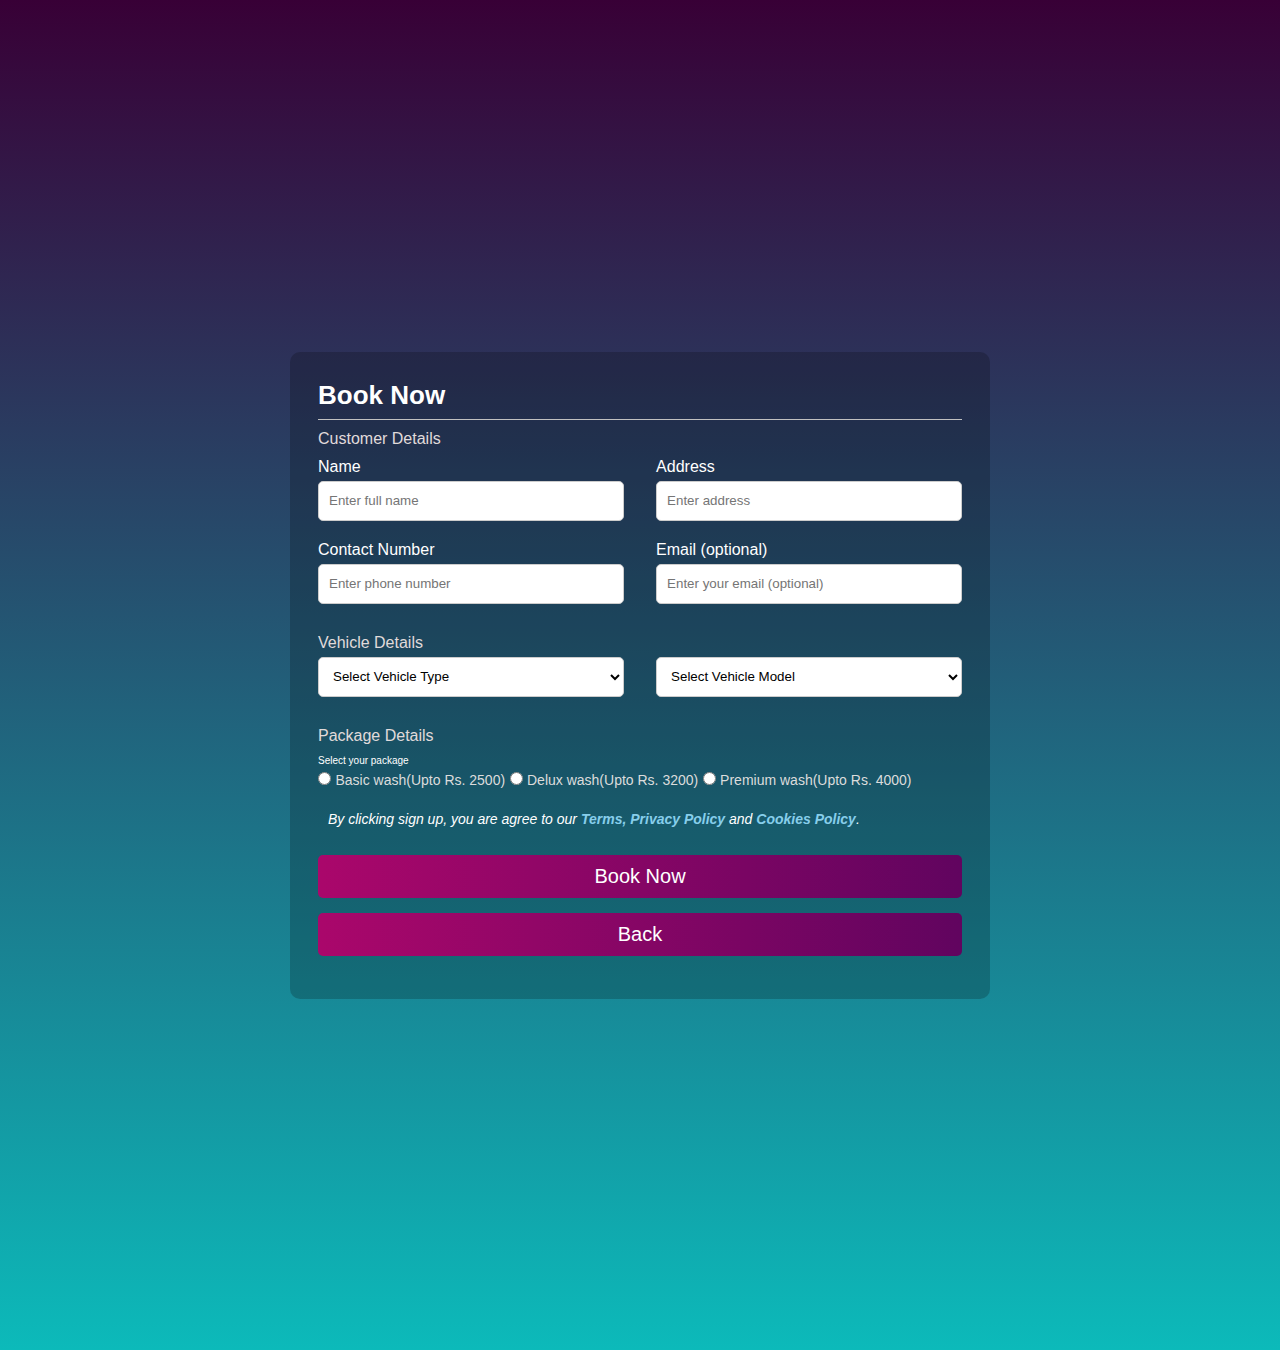
<file: appointment.html>
<!DOCTYPE html>
<html lang="en">
    <head>
        <meta charset="utf-8">
        <meta http-equiv="X-UA-Compatible" content="IE=edge">
        <meta name="viewport" content="width=device-width, initial-scale=1.0">
        <link href="css/styleappointment.css" rel="stylesheet">
        <title>Appointment</title>
    </head>

    <body>
        <!-- <div class="map">
            <iframe src="https://www.google.com/maps/embed?pb=!1m18!1m12!1m3!1d126743.16952826537!2d79.89974354851548!3d6.721613592223926!2m3!1f0!2f0!3f0!3m2!1i1024!2i768!4f13.1!3m3!1m2!1s0x3ae2492ff8a1d91f%3A0xe7e733202efb7125!2sPanadura%2C%20Sri%20Lanka!5e0!3m2!1sen!2sus!4v1690981835914!5m2!1sen!2sus" width="600" height="450" style="border:0;" allowfullscreen="" loading="lazy" referrerpolicy="no-referrer-when-downgrade"></iframe>
        </div> -->
        
        <div class="container">
            
            <h2>Book Now</h2>
            <form action="https://api.web3forms.com/submit" method="post">
                <input type="hidden" name="access_key" value="dcae6130-a099-4400-976d-cf196a6e2e6c">
                <div class="form first">
                    <div class="customer-details">
                        <span class="title"> Customer Details</span>

                        <div class="fields">
                            <div class="input-field">
                
                <div class="content">
                    <div class="input-box">
                        <label for="name">Name </label>
                        <input id ="name" type="text" placeholder="Enter full name" name="name" required>
                    </div>
                    <div class="input-box">
                        <label for="name">Address </label>
                        <input type="text" placeholder="Enter address" name="address" required>
                    </div>
                    <div class="input-box">
                        <label for="name">Contact Number </label>
                        <input type="tel" placeholder="Enter phone number" name="phone" required>
                    </div>
                    <div class="input-box">
                        <label for="name">Email (optional) </label>
                        <input type="text" placeholder="Enter your email (optional)" name="email" required>
                    </div>
            </div>
             </div>
            </div>
                </div>
                    <div class="customer-detailsId">
                        <span class="title"> Vehicle Details</span>

                        <div class="fields">
                            <div class="input-field">
                
                <div class="content">

                    <div class="input-box">
                        <!-- <label for="vehicle-type">Type of Vehicle</label> -->
                        <select name="vehicle-type" id="vehicle-type" required>
                            <option value="">Select Vehicle Type</option>
                            <option value="car">Car</option>
                            <option value="motorcycle">Motorcycle</option>
                            <option value="truck">Truck</option>
                            <option value="van">Van</option>
                        </select>
                    </div>
                    
                    <div class="input-box">
                        <!-- <label for="vehicle-model">Model of Vehicle </label> -->
                        <select name="vehicle-model" id="vehicle-model" required>
                            <option value="">Select Vehicle Model</option>
                            <option value="toyota">Toyota</option>
                            <option value="honda">Honda</option>
                            <option value="ford">Ford</option>
                            <option value="bmw">BMW</option>
                            <option value="audi">Audi</option>
                        </select>
                    </div>
                    </div>
                    </div>
                    </div>
                    </div>

                    <div class="customer-detailsId"></div>
                        <span class="title"> Package Details</span>

                        <div class="fields">
                            <div class="input-field">
                
                <div class="content">

                    <span class="payment-method">Select your package</span>
                    <div class="payment-category">
                        <input type="radio" name="payment" id="Basic wash(Upto Rs. 1000)">
                        <label for="Cash">Basic wash(Upto Rs. 2500)</label>
                        <input type="radio" name="payment" id="Delux wash(Upto Rs. 1500)">
                        <label for="Card">Delux wash(Upto Rs. 3200)</label>
                        <input type="radio" name="payment" id="Premium wash(Upto Rs. 2500)">
                        <label for="Card">Premium wash(Upto Rs. 4000)</label>

                    </div>

                </div>
                </div>
                </div>
                </div>
                    <!-- <div class="customer-detailsId"></div>
                        <span class="title"> Payment Details</span> -->

                        <div class="fields">
                            <div class="input-field">
                
                <!-- <div class="content">

                    <span class="payment-method">Payment Method</span>
                    <div class="payment-category">
                        <input type="radio" name="payment" id="cash">
                        <label for="Cash">Cash</label>
                        <input type="radio" name="payment" id="card">
                        <label for="Card">Card</label>

                    </div>

                </div> -->
                </div>
                </div>
                
                <div class="alert">
                    <p>By clicking sign up, you are agree to our <a href="terms.html"> Terms,</a> <a href="privacy.html">Privacy Policy</a>  and <a href="cookies.html">Cookies Policy</a>.</p>

                <div class="button-container">
                    <button type="submit">Book Now</button>
                </div>
                <div class="button-container">
                    <button type="button" onclick="window.location.href='index.html';">Back</button>
                </div>
                
            </form>
                </div>

           
        <!-- <script src="whatsapp.js"></script> -->
    </body>


</html>
</file>
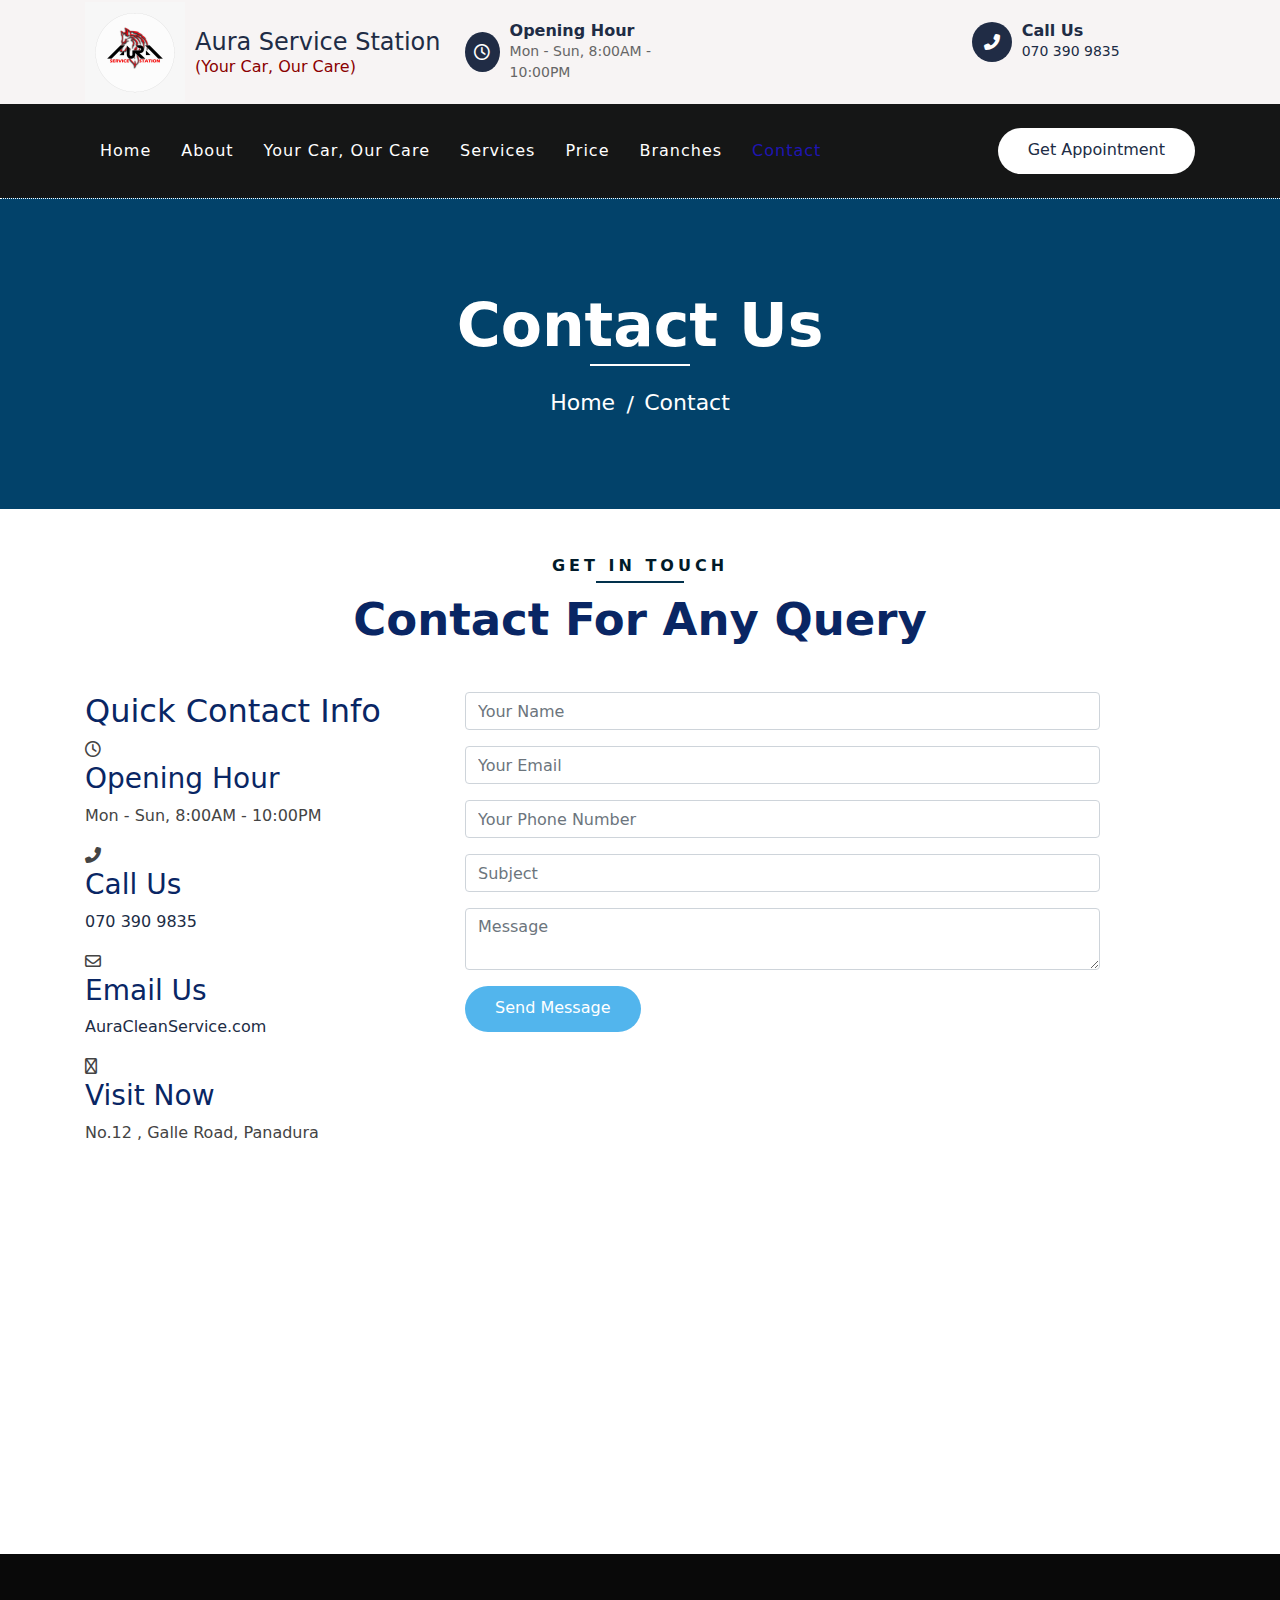
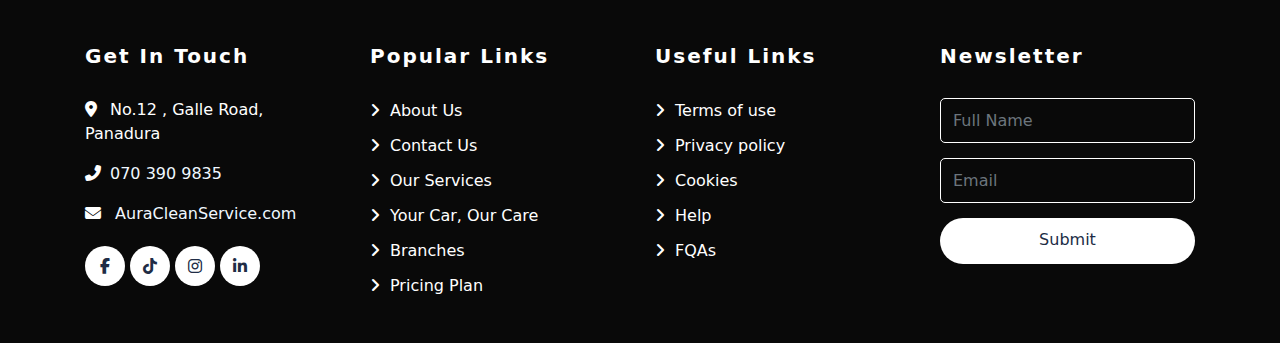
<file: contact.html>
<!DOCTYPE html>
<html lang="en">
    <head>
        <meta charset="utf-8">
        <title>Aura Clean Service</title>
        <link rel="shortcut icon" href="img/AboutCoverPhoto .jpg" type="image/x-icon">
        <meta content="width=device-width, initial-scale=1.0" name="viewport">
        <meta content="Free Website Template" name="keywords">
        <meta content="Free Website Template" name="description">

        <!-- Favicon -->
        <link href="img/favicon.ico" rel="icon">
        <!-- CSS Libraries -->
        <link href="https://stackpath.bootstrapcdn.com/bootstrap/4.4.1/css/bootstrap.min.css" rel="stylesheet">
        <link rel="stylesheet" href="https://cdnjs.cloudflare.com/ajax/libs/font-awesome/6.5.1/css/all.min.css">
        <link href="lib/flaticon/font/flaticon.css" rel="stylesheet">
        <link href="lib/animate/animate.min.css" rel="stylesheet">
        <link href="lib/owlcarousel/assets/owl.carousel.min.css" rel="stylesheet">

        <!-- Template Stylesheet -->
        <link href="css/style.css" rel="stylesheet">
    </head>

    <body>
       <!-- Top Bar Start -->
<div class="top-bar">
    <div class="container">
        <div class="row align-items-center justify-content-between">
            <!-- Logo Section -->
            <div class="col-lg-3 col-md-12">
                <div class="logo" style="display: flex; align-items: center;">
                    <a href="index.html" style="display: flex; align-items: center; text-decoration: none;">
                        <img src="img/logocircle.jpg" alt="Logo" style="width: 100px; margin-right: 10px;"> 
                        <div>
                            <h2 style="margin: 0; font-size: 24px;">Aura Service Station</h2>
                            <h6 style="color: darkred; margin: 0;">(Your Car, Our Care)</h6>
                        </div>
                    </a>
                </div>
            </div>
            
            <!-- Info Section -->
            <div class="col-lg-8 col-md-7 d-none d-lg-block">
                <div class="row justify-content-between">
                    <!-- Opening Hour Section -->
                    <div class="col-lg-4 col-md-6">
                        <div class="top-bar-item">
                            <div class="top-bar-icon">
                                <i class="far fa-clock"></i>
                            </div>
                            <div class="top-bar-text">
                                <h3>Opening Hour</h3>
                                <p>Mon - Sun, 8:00AM - 10:00PM</p>
                            </div>
                        </div>
                    </div>
                    
                    <!-- Call Us Section -->
                    <div class="col-lg-4 col-md-6">
                        <div class="top-bar-item">
                            <div class="top-bar-icon">
                                <i class="fa fa-phone-alt"></i>
                            </div>
                            <div class="top-bar-text">
                                <h3>Call Us</h3>
                                <p><a href="tel:0703909835">070 390 9835</a></p>
                            </div>
                        </div>
                    </div>
                </div>
            </div>
        </div>
    </div>
</div>


        <!-- Nav Bar Start -->
        <div class="nav-bar">
            <div class="container">
                <nav class="navbar navbar-expand-lg bg-dark navbar-dark">
                    <a href="#" class="navbar-brand">MENU</a>
                    <button type="button" class="navbar-toggler" data-toggle="collapse" data-target="#navbarCollapse">
                        <span class="navbar-toggler-icon"></span>
                    </button>

                    <div class="collapse navbar-collapse justify-content-between" id="navbarCollapse">
                        <div class="navbar-nav mr-auto">
                            <a href="index.html" class="nav-item nav-link">Home</a>
                            <a href="about.html" class="nav-item nav-link">About</a>
                            <a href="newfeature.html" class="nav-item nav-link">Your Car, Our Care</a>
                            <a href="service.html" class="nav-item nav-link">Services</a>
                            <a href="price.html" class="nav-item nav-link">Price</a>
                            <a href="location.html" class="nav-item nav-link">Branches</a>
                            <a href="contact.html" class="nav-item nav-link active">Contact</a>
                        </div>
                        <div class="ml-auto">
                            <a class="btn btn-custom" href="appointment.html">Get Appointment</a>
                        </div>
                    </div>
                </nav>
            </div>
        </div>
        <!-- Nav Bar End -->
        
        
        <!-- Page Header Start -->
        <div class="page-header">
            <div class="container">
                <div class="row">
                    <div class="col-12">
                        <h2>Contact Us</h2>
                    </div>
                    <div class="col-12">
                        <a href="">Home</a>
                        <a href="">Contact</a>
                    </div>
                </div>
            </div>
        </div>
        <!-- Page Header End -->
        
        
        <!-- Contact Start -->
<div class="contact">
    <div class="container">
        <div class="section-header text-center">
            <p>Get In Touch</p>
            <h2>Contact for any query</h2>
        </div>
        <div class="row">
            <div class="col-md-4">
                <div class="contact-info">
                    <h2>Quick Contact Info</h2>
                    <div class="contact-info-item">
                        <div class="contact-info-icon">
                            <i class="far fa-clock"></i>
                        </div>
                        <div class="contact-info-text">
                            <h3>Opening Hour</h3>
                            <p>Mon - Sun, 8:00AM - 10:00PM</p>
                        </div>
                    </div>
                    <div class="contact-info-item">
                        <div class="contact-info-icon">
                            <i class="fa fa-phone-alt"></i>
                        </div>
                        <div class="contact-info-text">
                            <h3>Call Us</h3>
                            <p><a href="tel:0703909835">070 390 9835</a></p>
                        </div>
                    </div>
                    <div class="contact-info-item">
                        <div class="contact-info-icon">
                            <i class="far fa-envelope"></i>
                        </div>
                        <div class="contact-info-text">
                            <h3>Email Us</h3>
                            <p><a href="mailto:AuraCleanService.com">AuraCleanService.com</a></p>
                        </div>
                    </div>
                    <div class="contact-info-item">
                        <div class="contact-info-icon">
                            <i class="far fa-map-marker-alt"></i>
                        </div>
                        <div class="contact-info-text">
                            <h3>Visit Now</h3>
                            <p>No.12 , Galle Road, Panadura</p>
                        </div>
                    </div>
                </div>
            </div>
            <div class="col-md-7">
                <div class="contact-form-map">
                    <div class="contact-form">
                        <div id="success"></div>
                        <form name="sentMessage" id="contactForm" novalidate="novalidate">
                            <div class="control-group">
                                <input type="text" class="form-control" id="name" placeholder="Your Name" required="required" data-validation-required-message="Please enter your name" />
                                <p class="help-block text-danger"></p>
                            </div>
                            <div class="control-group">
                                <input type="email" class="form-control" id="email" placeholder="Your Email" required="required" data-validation-required-message="Please enter your email" />
                                <p class="help-block text-danger"></p>
                            </div>
                            <div class="control-group">
                                <input type="tel" class="form-control" id="phoneNumber" placeholder="Your Phone Number" required="required" data-validation-required-message="Please enter your phone number" />
                                <p class="help-block text-danger"></p>
                            </div>
                            <div class="control-group">
                                <input type="text" class="form-control" id="subject" placeholder="Subject" required="required" data-validation-required-message="Please enter a subject" />
                                <p class="help-block text-danger"></p>
                            </div>
                            <div class="control-group">
                                <textarea class="form-control" id="message" placeholder="Message" required="required" data-validation-required-message="Please enter your message"></textarea>
                                <p class="help-block text-danger"></p>
                            </div>
                            <div>
                                <button class="btn btn-custom" type="submit" id="sendMessageButton">Send Message</button>
                            </div>
                        </form>
                    </div>
                    <div class="map-container">
                        <iframe src="https://www.google.com/maps/embed?pb=!1m18!1m12!1m3!1d126743.16952826537!2d79.89974354851548!3d6.721613592223926!2m3!1f0!2f0!3f0!3m2!1i1024!2i768!4f13.1!3m3!1m2!1s0x3ae2492ff8a1d91f%3A0xe7e733202efb7125!2sPanadura%2C%20Sri%20Lanka!5e0!3m2!1sen!2sus!4v1690981835914!5m2!1sen!2sus" width="600" height="450" style="border:0;" allowfullscreen="" loading="lazy" referrerpolicy="no-referrer-when-downgrade"></iframe>
                    </div>
                </div>
            </div>
        </div>
    </div>
</div>
<!-- Contact End -->



        <!-- Footer Start -->
        <div class="footer">
            <div class="container">
                <div class="row">
                    <div class="col-lg-3 col-md-6">
                        <div class="footer-contact">
                            <h2>Get In Touch</h2>
                            <p><i class="fa fa-map-marker-alt"></i>No.12 , Galle Road, Panadura</p>
                            <p><i class="fa fa-phone-alt"></i><a href="tel:0703909835" style="color: aliceblue;">070 390 9835</a></p>
                            <p><i class="fa fa-envelope"></i>  <a href="mailto:AuraCleanService.com" style="color: aliceblue;">AuraCleanService.com</a></p>
                            <div class="footer-social">
                                <a class="btn" href="https://www.facebook.com/share/17qnkFgLEN/"><i class="fab fa-facebook-f"></i></a>
                                <a class="btn" href="https://www.tiktok.com/@auraservicestation?_t=8rAOTq7KFPk&_r=1"><i class="fab fa-tiktok"></i></a>
                                <a class="btn" href="https://www.instagram.com/aur_aservice"><i class="fab fa-instagram"></i></a>
                                <a class="btn" href="https://www.linkedin.com/company/wolf-territory/"><i class="fab fa-linkedin-in"></i></a>
                            </div>
                        </div>
                    </div>
                    <div class="col-lg-3 col-md-6">
                        <div class="footer-link">
                            <h2>Popular Links</h2>
                            <a href="about.html">About Us</a>
                            <a href="contact.html">Contact Us</a>
                            <a href="service.html">Our Services</a>
                            <a href="newfeature.html">Your Car, Our Care</a>
                            <a href="location.html">Branches</a>
                            <a href="price.html">Pricing Plan</a>
                        </div>
                    </div>
                    <div class="col-lg-3 col-md-6">
                        <div class="footer-link">
                            <h2>Useful Links</h2>
                            <a href="terms.html">Terms of use</a>
                            <a href="privacy.html">Privacy policy</a>
                            <a href="cookies.html">Cookies</a>
                            <a href="help.html">Help</a>
                            <a href="fqa.html">FQAs</a>
                        </div>
                    </div>
                    <div class="col-lg-3 col-md-6">
                        <div class="footer-newsletter">
                            <h2>Newsletter</h2>
                            <form action="https://api.web3forms.com/submit" method="post">
                                <input type="hidden" name="access_key" value="dcae6130-a099-4400-976d-cf196a6e2e6c">
                                <input name="first_name" class="form-control" placeholder="Full Name">
                                <input class="form-control" placeholder="Email">
                                <button class="btn btn-custom">Submit</button>
                            </form>
                        </div>
                    </div>
                </div>
            </div>
            
        </div>
        <!-- Footer End -->
        
        <!-- Back to top button -->
        <a href="#" class="back-to-top"><i class="fa fa-chevron-up"></i></a>
        
        <!-- Pre Loader -->
        <div id="loader" class="show">
            <div class="loader"></div>
        </div>

        <!-- JavaScript Libraries -->
        <script src="https://code.jquery.com/jquery-3.4.1.min.js"></script>
        <script src="https://stackpath.bootstrapcdn.com/bootstrap/4.4.1/js/bootstrap.bundle.min.js"></script>
        <script src="lib/easing/easing.min.js"></script>
        <script src="lib/owlcarousel/owl.carousel.min.js"></script>
        <script src="lib/waypoints/waypoints.min.js"></script>
        <script src="lib/counterup/counterup.min.js"></script>
        
        <!-- Contact Javascript File -->
        <script src="mail/jqBootstrapValidation.min.js"></script>
        <script src="mail/contact.js"></script>

        <!-- Template Javascript -->
        <script src="js/main.js"></script>
    </body>
</html>
</file>
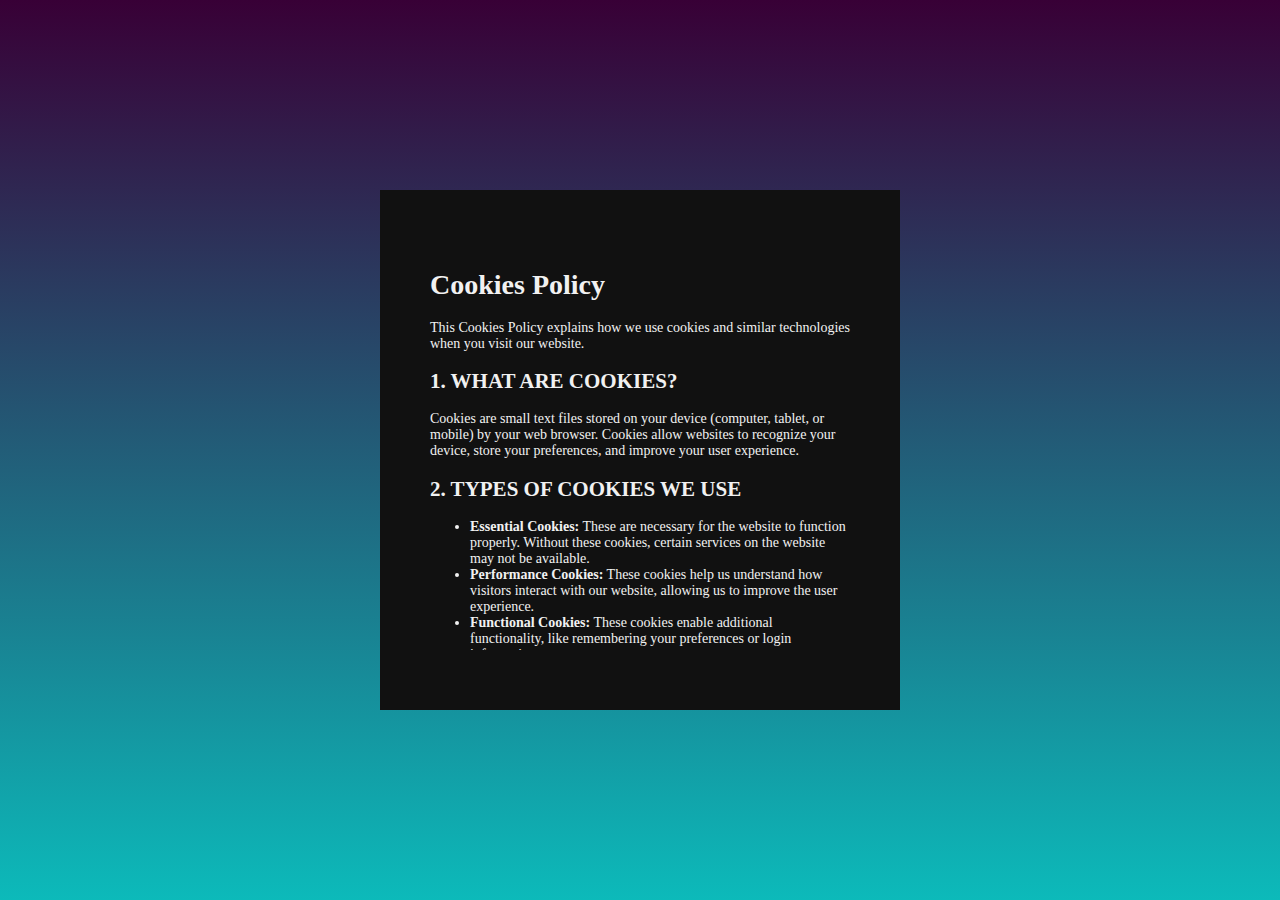
<file: cookies.html>
<!DOCTYPE html>
<html lang="en">
<head>
    <meta charset="UTF-8">
    <meta name="viewport" content="width=device-width, initial-scale=1.0">
    <title>Cookies Policy - Car Service Station</title>
    <link href="css/terms.css" rel="stylesheet">

    <script>
        function redirectToHome() {
            window.location.href = "index.html";  // Change this to your actual home page URL
        }
    </script>
    </style>
</head>
<body>
    <div class="terms-box">
        <div class="terms-text">
        <h1>Cookies Policy</h1>
        <p>This Cookies Policy explains how we use cookies and similar technologies when you visit our website.</p>

        <h2>1. What Are Cookies?</h2>
        <p>Cookies are small text files stored on your device (computer, tablet, or mobile) by your web browser. Cookies allow websites to recognize your device, store your preferences, and improve your user experience.</p>

        <h2>2. Types of Cookies We Use</h2>
        <ul>
            <li><strong>Essential Cookies:</strong> These are necessary for the website to function properly. Without these cookies, certain services on the website may not be available.</li>
            <li><strong>Performance Cookies:</strong> These cookies help us understand how visitors interact with our website, allowing us to improve the user experience.</li>
            <li><strong>Functional Cookies:</strong> These cookies enable additional functionality, like remembering your preferences or login information.</li>
            <li><strong>Targeting/Advertising Cookies:</strong> These cookies are used to deliver ads more relevant to you and your interests. They also help limit the number of times you see an ad.</li>
        </ul>

        <h2>3. Managing Cookies</h2>
        <p>You can control and manage cookies in various ways. Most browsers allow you to block or delete cookies through their settings. However, doing so may impact your experience on our website.</p>

        <h2>4. Third-Party Cookies</h2>
        <p>We may also use third-party cookies, which are cookies set by a domain other than our website, such as for advertising and analytics purposes.</p>

        <h2>5. Changes to This Cookies Policy</h2>
        <p>We may update this Cookies Policy from time to time. Any changes will be posted on this page, so please check back regularly.</p>

        <h2>6. Contact Us</h2>
        <p>If you have any questions about our use of cookies, please contact us at:</p>
        <ul>
            <li><i class="fa fa-phone-alt"></i><a href="tel:0703909835" style="color: aliceblue;">Call: 070 390 9835</a></li>
            <li><a href="mailto:AuraCleanService.com" style="color: aliceblue;">Email: auraservicestation@gmail.com</a></li>
            <li>Address: No.12, Panadura, Sri Lanka</li>
        </ul>
        <div class="button-back"></div>
        <button class="btn-back red-btn" onclick="redirectToHome()">Back </button>
    </div>
    </div>
</body>
</html>
</file>
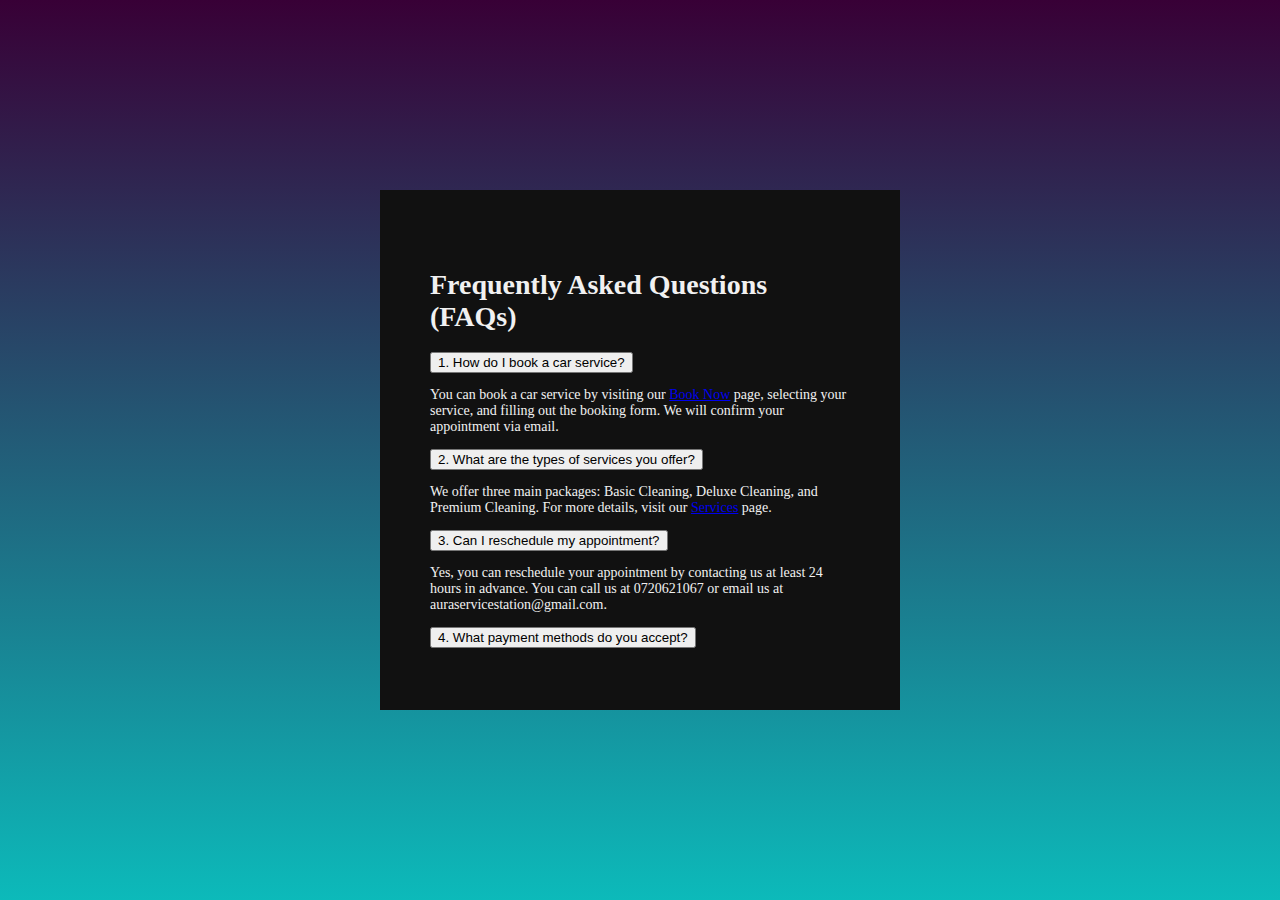
<file: fqa.html>
<!DOCTYPE html>
<html lang="en">
<head>
    <meta charset="UTF-8">
    <meta name="viewport" content="width=device-width, initial-scale=1.0">
    <title>FAQ - Car Service Station</title>
    <link href="css/terms.css" rel="stylesheet">

    <script>
        function redirectToHome() {
            window.location.href = "index.html";  // Change this to your actual home page URL
        }
    </script>
</head>
<body>

<div class="terms-box">
    <div class="terms-text">
    <h1>Frequently Asked Questions (FAQs)</h1>

    <div class="faq-item">
        <button class="faq-question">1. How do I book a car service?</button>
        <div class="faq-answer">
            <p>You can book a car service by visiting our <a href="appointment.html">Book Now</a> page, selecting your service, and filling out the booking form. We will confirm your appointment via email.</p>
        </div>
    </div>

    <div class="faq-item">
        <button class="faq-question">2. What are the types of services you offer?</button>
        <div class="faq-answer">
            <p>We offer three main packages: Basic Cleaning, Deluxe Cleaning, and Premium Cleaning. For more details, visit our <a href="service.html">Services</a> page.</p>
        </div>
    </div>

    <div class="faq-item">
        <button class="faq-question">3. Can I reschedule my appointment?</button>
        <div class="faq-answer">
            <p>Yes, you can reschedule your appointment by contacting us at least 24 hours in advance. You can call us at 0720621067 or email us at auraservicestation@gmail.com.</p>
        </div>
    </div>

    <div class="faq-item">
        <button class="faq-question">4. What payment methods do you accept?</button>
        <div class="faq-answer">
            <p>We accept all major credit/debit cards, as well as online payments via PayPal and other methods. You can choose to pay online or in-person at our service station.</p>
        </div>
    </div>

    <div class="faq-item">
        <button class="faq-question">5. Do you offer any discounts for regular customers?</button>
        <div class="faq-answer">
            <p>Yes, we offer discounts for regular customers and loyalty rewards.</p>
        </div>
    </div>

    <div class="button-back"></div>
            <button class="btn-back red-btn" onclick="redirectToHome()">Back </button>

</div>

</div>

<script>
    // Get all elements with the class 'faq-question'
    var questions = document.querySelectorAll('.faq-question');

    // Loop through each question
    questions.forEach(function (question) {
        question.addEventListener('click', function () {
            // Toggle the active class to open/close the answer
            this.classList.toggle('active');

            // Get the next element (the answer)
            var answer = this.nextElementSibling;

            // If the answer is open, close it, otherwise open it
            if (answer.style.display === "block") {
                answer.style.display = "none";
            } else {
                answer.style.display = "block";
            }
        });
    });
</script>

</body>
</html>
</file>
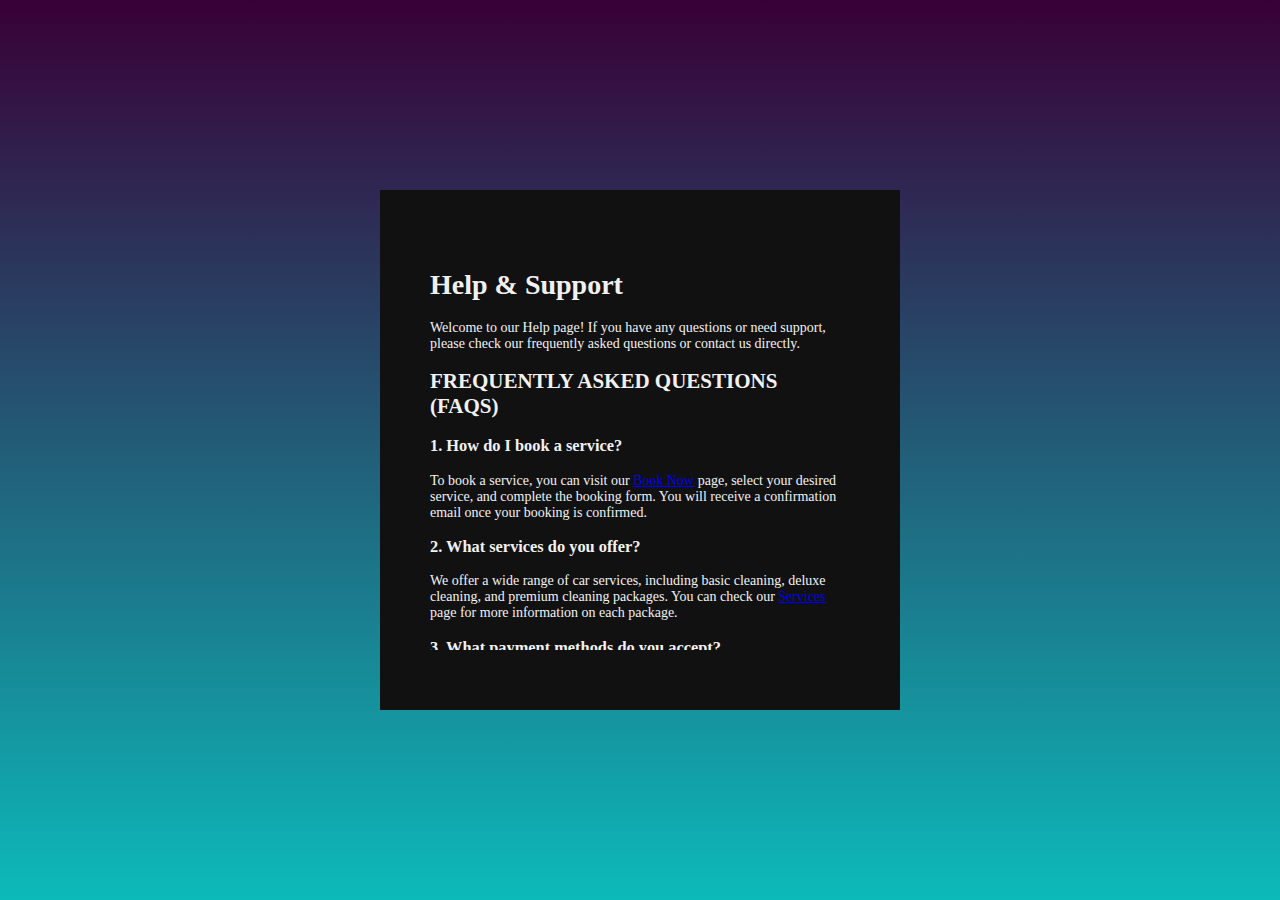
<file: help.html>
<!DOCTYPE html>
<html lang="en">
<head>
    <meta charset="UTF-8">
    <meta name="viewport" content="width=device-width, initial-scale=1.0">
    <title>Help - Car Service Station</title>
    <link href="css/terms.css" rel="stylesheet">

    <script>
        function redirectToHome() {
            window.location.href = "index.html";  // Change this to your actual home page URL
        }
    </script>
</head>
<body>
    <div class="terms-box">
        <div class="terms-text">
        <h1>Help & Support</h1>
        <p>Welcome to our Help page! If you have any questions or need support, please check our frequently asked questions or contact us directly.</p>

        <div class="faq">
            <h2>Frequently Asked Questions (FAQs)</h2>

            <h3>1. How do I book a service?</h3>
            <p>To book a service, you can visit our <a href="appointment.html">Book Now</a> page, select your desired service, and complete the booking form. You will receive a confirmation email once your booking is confirmed.</p>

            <h3>2. What services do you offer?</h3>
            <p>We offer a wide range of car services, including basic cleaning, deluxe cleaning, and premium cleaning packages. You can check our <a href="service.html">Services</a> page for more information on each package.</p>

            <h3>3. What payment methods do you accept?</h3>
            <p>We accept various payment methods, including credit/debit cards and online payment options like PayPal. You can pay online or at our service station when you visit.</p>

            <h3>4. Can I reschedule my appointment?</h3>
            <p>Yes, you can reschedule your appointment. Please contact us at least 24 hours in advance to make changes to your booking. Visit our <a href="contact.html">Contact Us</a> page for our contact details.</p>
        </div>

        <!-- <div class="contact-info">
            <h2>Contact Information</h2>
            <ul>
                <li><strong>Phone:</strong> 0720621067</li>
                <li><strong>Email:</strong> <a href="mailto:auraservicestation@gmail.com">auraservicestation@gmail.com</a></li>
                <li><strong>Address:</strong> No.12, Panadura, Sri Lanka</li>
                <li><strong>Working Hours:</strong> Monday - Saturday, 10:00 AM - 10:00 PM</li>
            </ul>
        </div> -->

        <div class="support">
            <h2>Need More Help?</h2>
            <p>If you need further assistance, feel free to <a href="contact.html">contact us</a>. Our customer support team is here to help you with any queries or concerns.</p>
            <p>You can also reach us by calling <a href="tel:0703909835">0720621067 </a> or sending an email to <a href="mailto:auraservicestation@gmail.com">auraservicestation@gmail.com</a>.</p>
        </div>
        <div class="button-back"></div>
            <button class="btn-back red-btn" onclick="redirectToHome()">Back </button>
    </div>
    </div>
</body>
</html>
</file>
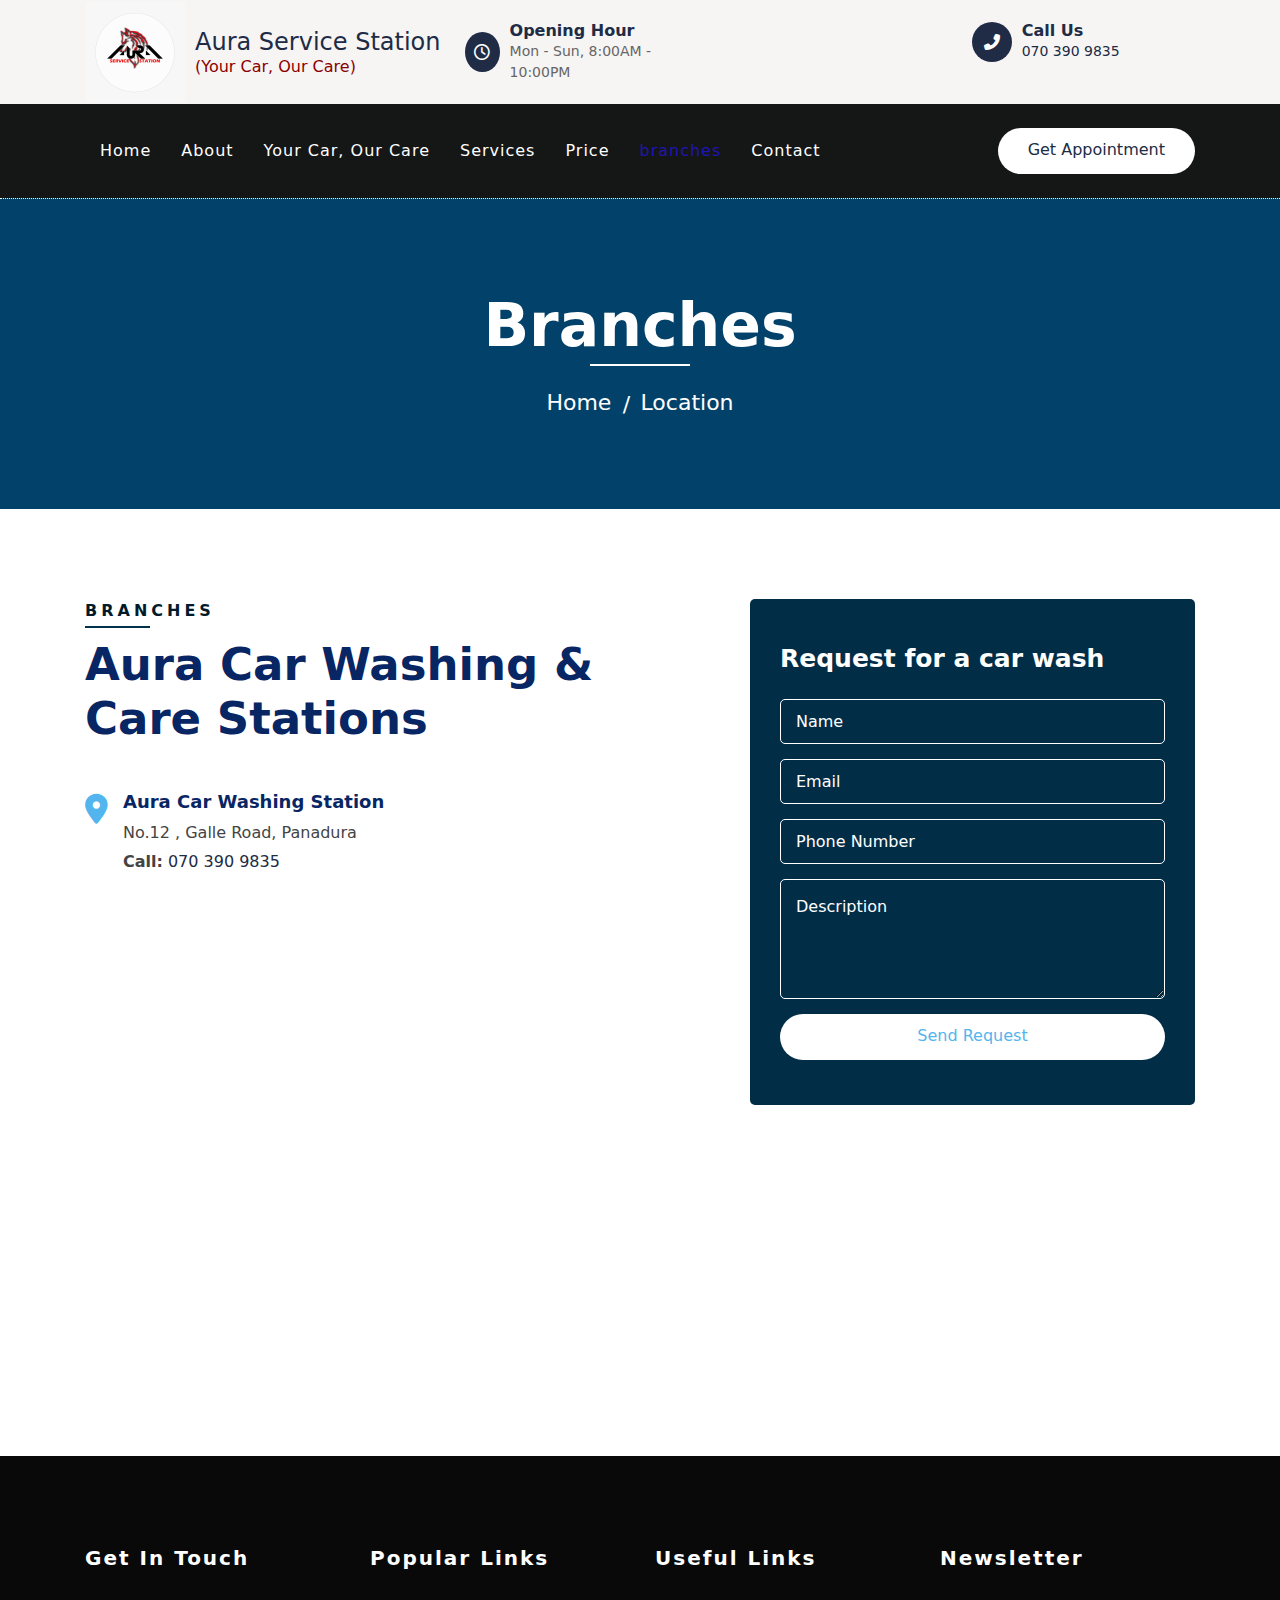
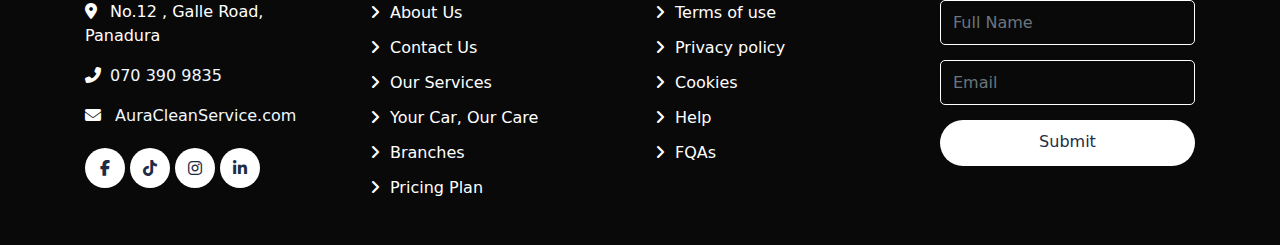
<file: location.html>
<!DOCTYPE html>
<html lang="en">
    <head>
        <meta charset="utf-8">
        <title>Aura Clean Service</title>
        <link rel="shortcut icon" href="img/AboutCoverPhoto .jpg" type="image/x-icon">
        <meta content="width=device-width, initial-scale=1.0" name="viewport">
        <meta content="Free Website Template" name="keywords">
        <meta content="Free Website Template" name="description">

        <!-- Favicon -->
        <link href="img/favicon.ico" rel="icon">
        <!-- CSS Libraries -->
        <link href="https://stackpath.bootstrapcdn.com/bootstrap/4.4.1/css/bootstrap.min.css" rel="stylesheet">
        <link rel="stylesheet" href="https://cdnjs.cloudflare.com/ajax/libs/font-awesome/6.5.1/css/all.min.css">
        <link href="lib/flaticon/font/flaticon.css" rel="stylesheet">
        <link href="lib/animate/animate.min.css" rel="stylesheet">
        <link href="lib/owlcarousel/assets/owl.carousel.min.css" rel="stylesheet">

        <!-- Template Stylesheet -->
        <link href="css/style.css" rel="stylesheet">
    </head>

    <body>
       <!-- Top Bar Start -->
<div class="top-bar">
    <div class="container">
        <div class="row align-items-center justify-content-between">
            <!-- Logo Section -->
            <div class="col-lg-3 col-md-12">
                <div class="logo" style="display: flex; align-items: center;">
                    <a href="index.html" style="display: flex; align-items: center; text-decoration: none;">
                        <img src="img/logocircle.jpg" alt="Logo" style="width: 100px; margin-right: 10px;"> 
                        <div>
                            <h2 style="margin: 0; font-size: 24px;">Aura Service Station</h2>
                            <h6 style="color: darkred; margin: 0;">(Your Car, Our Care)</h6>
                        </div>
                    </a>
                </div>
            </div>
            
            <!-- Info Section -->
            <div class="col-lg-8 col-md-7 d-none d-lg-block">
                <div class="row justify-content-between">
                    <!-- Opening Hour Section -->
                    <div class="col-lg-4 col-md-6">
                        <div class="top-bar-item">
                            <div class="top-bar-icon">
                                <i class="far fa-clock"></i>
                            </div>
                            <div class="top-bar-text">
                                <h3>Opening Hour</h3>
                                <p>Mon - Sun, 8:00AM - 10:00PM</p>
                            </div>
                        </div>
                    </div>
                    
                    <!-- Call Us Section -->
                    <div class="col-lg-4 col-md-6">
                        <div class="top-bar-item">
                            <div class="top-bar-icon">
                                <i class="fa fa-phone-alt"></i>
                            </div>
                            <div class="top-bar-text">
                                <h3>Call Us</h3>
                                <p><a href="tel:0703909835">070 390 9835</a></p>
                            </div>
                        </div>
                    </div>
                </div>
            </div>
        </div>
    </div>
</div>


        <!-- Nav Bar Start -->
        <div class="nav-bar">
            <div class="container">
                <nav class="navbar navbar-expand-lg bg-dark navbar-dark">
                    <a href="#" class="navbar-brand">MENU</a>
                    <button type="button" class="navbar-toggler" data-toggle="collapse" data-target="#navbarCollapse">
                        <span class="navbar-toggler-icon"></span>
                    </button>

                    <div class="collapse navbar-collapse justify-content-between" id="navbarCollapse">
                        <div class="navbar-nav mr-auto">
                            <a href="index.html" class="nav-item nav-link">Home</a>
                            <a href="about.html" class="nav-item nav-link">About</a>
                            <a href="newfeature.html" class="nav-item nav-link">Your Car, Our Care</a>
                            <a href="service.html" class="nav-item nav-link">Services</a>
                            <a href="price.html" class="nav-item nav-link">Price</a>
                            <a href="location.html" class="nav-item nav-link active">branches</a>
                            <a href="contact.html" class="nav-item nav-link">Contact</a>
                        </div>
                        <div class="ml-auto">
                            <a class="btn btn-custom" href="appointment.html">Get Appointment</a>
                        </div>
                    </div>
                </nav>
            </div>
        </div>
        <!-- Nav Bar End -->
        
        
        <!-- Page Header Start -->
        <div class="page-header">
            <div class="container">
                <div class="row">
                    <div class="col-12">
                        <h2>Branches</h2>
                    </div>
                    <div class="col-12">
                        <a href="">Home</a>
                        <a href="">Location</a>
                    </div>
                </div>
            </div>
        </div>
        <!-- Page Header End -->
        
        
        <!-- Location Start -->
        <div class="location">
            <div class="container">
                <div class="row">
                    <div class="col-lg-7">
                        <div class="section-header text-left">
                            <p>Branches</p>
                            <h2> Aura Car Washing & Care Stations</h2>
                        </div>
                        <div class="row">
                            <div class="col-md-6">
                                <div class="location-item">
                                    <i class="fa fa-map-marker-alt"></i>
                                    <div class="location-text">
                                        <h3>Aura Car Washing Station</h3>
                                        <p>No.12 , Galle Road, Panadura</p>
                                        <p><strong>Call:</strong><a href="tel:0703909835">070 390 9835</a></p>
                                    </div>
                                </div>
                            </div>
                          
                            <div class="col-md-12">
                                <iframe src="https://www.google.com/maps/embed?pb=!1m18!1m12!1m3!1d126743.16952826537!2d79.89974354851548!3d6.721613592223926!2m3!1f0!2f0!3f0!3m2!1i1024!2i768!4f13.1!3m3!1m2!1s0x3ae2492ff8a1d91f%3A0xe7e733202efb7125!2sPanadura%2C%20Sri%20Lanka!5e0!3m2!1sen!2sus!4v1690981835914!5m2!1sen!2sus" width="600" height="450" style="border:0;" allowfullscreen="" loading="lazy" referrerpolicy="no-referrer-when-downgrade"></iframe>
                            </div>
                            
                        </div>
                    </div>
                    <div class="col-lg-5">
                        <div class="location-form">
                            <h3>Request for a car wash</h3>
                            <form action="https://api.web3forms.com/submit" method="post">
                                <input type="hidden" name="access_key" value="dcae6130-a099-4400-976d-cf196a6e2e6c">
                                <div class="control-group">
                                    <input type="text" name="first_name" class="form-control" placeholder="Name" required="required" />
                                </div>
                                <div class="control-group">
                                    <input type="email" class="form-control" placeholder="Email" required="required" />
                                </div>
                                <div class="control-group">
                                    <input type="phoneNumber" class="form-control" placeholder="Phone Number" required="required" />
                                </div>
                                <div class="control-group">
                                    <textarea class="form-control" placeholder="Description" required="required"></textarea>
                                </div>
                                <div>
                                    <button class="btn btn-custom" type="submit">Send Request</button>
                                </div>
                            </form>
                        </div>
                    </div>
                </div>
            </div>
        </div>
        <!-- Location End -->
        
        
        <!-- Footer Start -->
        <div class="footer">
            <div class="container">
                <div class="row">
                    <div class="col-lg-3 col-md-6">
                        <div class="footer-contact">
                            <h2>Get In Touch</h2>
                            <p><i class="fa fa-map-marker-alt"></i>No.12 , Galle Road, Panadura</p>
                            <p><i class="fa fa-phone-alt"></i><a href="tel:0703909835" style="color: aliceblue;">070 390 9835</a></p>
                            <p><i class="fa fa-envelope"></i>  <a href="mailto:AuraCleanService.com" style="color: aliceblue;">AuraCleanService.com</a></p>
                            <div class="footer-social">
                                <a class="btn" href="https://www.facebook.com/share/17qnkFgLEN/"><i class="fab fa-facebook-f"></i></a>
                                <a class="btn" href="https://www.tiktok.com/@auraservicestation?_t=8rAOTq7KFPk&_r=1"><i class="fab fa-tiktok"></i></a>
                                <a class="btn" href="https://www.instagram.com/aur_aservice"><i class="fab fa-instagram"></i></a>
                                <a class="btn" href="https://www.linkedin.com/company/wolf-territory/"><i class="fab fa-linkedin-in"></i></a>
                            </div>
                        </div>
                    </div>
                    <div class="col-lg-3 col-md-6">
                        <div class="footer-link">
                            <h2>Popular Links</h2>
                            <a href="about.html">About Us</a>
                            <a href="contact.html">Contact Us</a>
                            <a href="service.html">Our Services</a>
                            <a href="newfeature.html">Your Car, Our Care</a>
                            <a href="location.html">Branches</a>
                            <a href="price.html">Pricing Plan</a>
                        </div>
                    </div>
                    <div class="col-lg-3 col-md-6">
                        <div class="footer-link">
                            <h2>Useful Links</h2>
                            <a href="terms.html">Terms of use</a>
                            <a href="privacy.html">Privacy policy</a>
                            <a href="cookies.html">Cookies</a>
                            <a href="help.html">Help</a>
                            <a href="fqa.html">FQAs</a>
                        </div>
                    </div>
                    <div class="col-lg-3 col-md-6">
                        <div class="footer-newsletter">
                            <h2>Newsletter</h2>
                            <form action="https://api.web3forms.com/submit" method="post">
                                <input type="hidden" name="access_key" value="dcae6130-a099-4400-976d-cf196a6e2e6c">
                                <input name="first_name" class="form-control" placeholder="Full Name">
                                <input class="form-control" placeholder="Email">
                                <button class="btn btn-custom">Submit</button>
                            </form>
                        </div>
                    </div>
                </div>
            </div>
            
        </div>
        <!-- Footer End -->
        
        <!-- Back to top button -->
        <a href="#" class="back-to-top"><i class="fa fa-chevron-up"></i></a>
        
        <!-- Pre Loader -->
        <div id="loader" class="show">
            <div class="loader"></div>
        </div>

        <!-- JavaScript Libraries -->
        <script src="https://code.jquery.com/jquery-3.4.1.min.js"></script>
        <script src="https://stackpath.bootstrapcdn.com/bootstrap/4.4.1/js/bootstrap.bundle.min.js"></script>
        <script src="lib/easing/easing.min.js"></script>
        <script src="lib/owlcarousel/owl.carousel.min.js"></script>
        <script src="lib/waypoints/waypoints.min.js"></script>
        <script src="lib/counterup/counterup.min.js"></script>
        
        <!-- Contact Javascript File -->
        <script src="mail/jqBootstrapValidation.min.js"></script>
        <script src="mail/contact.js"></script>

        <!-- Template Javascript -->
        <script src="js/main.js"></script>
    </body>
</html>
</file>
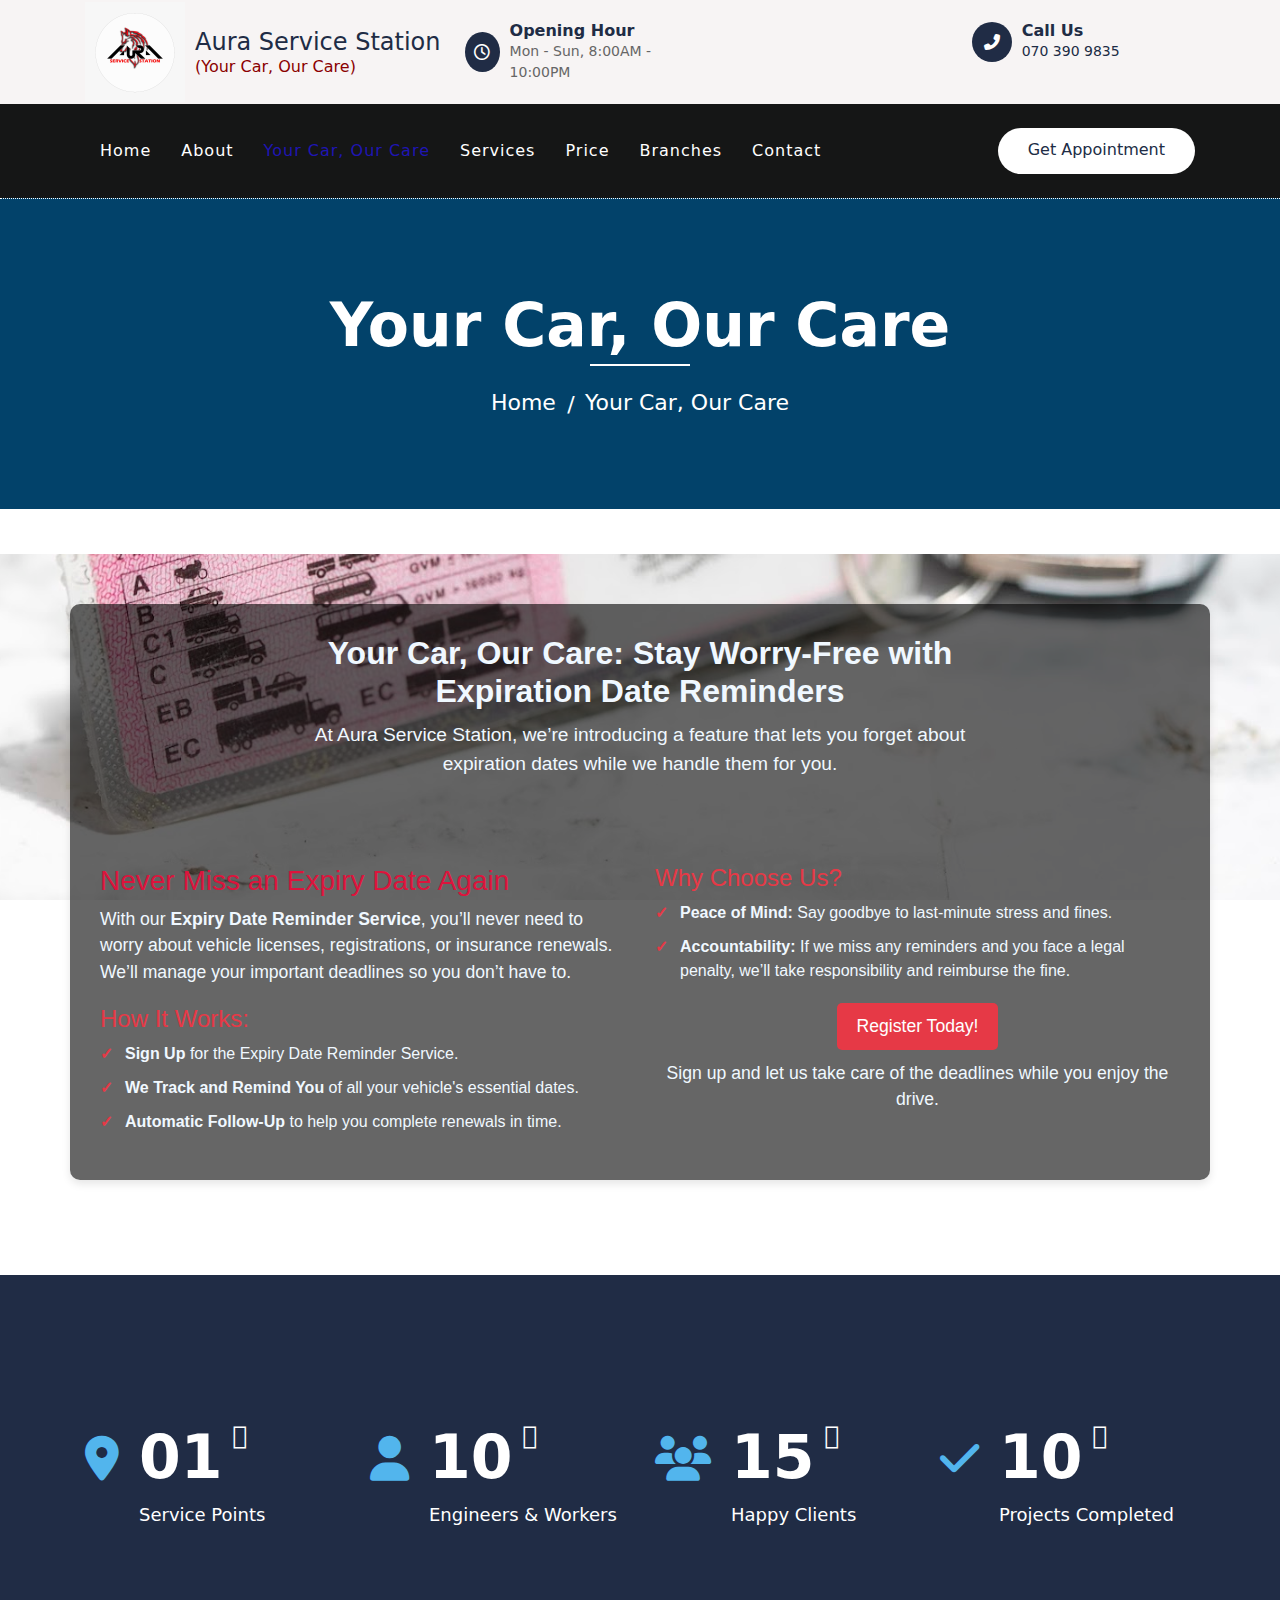
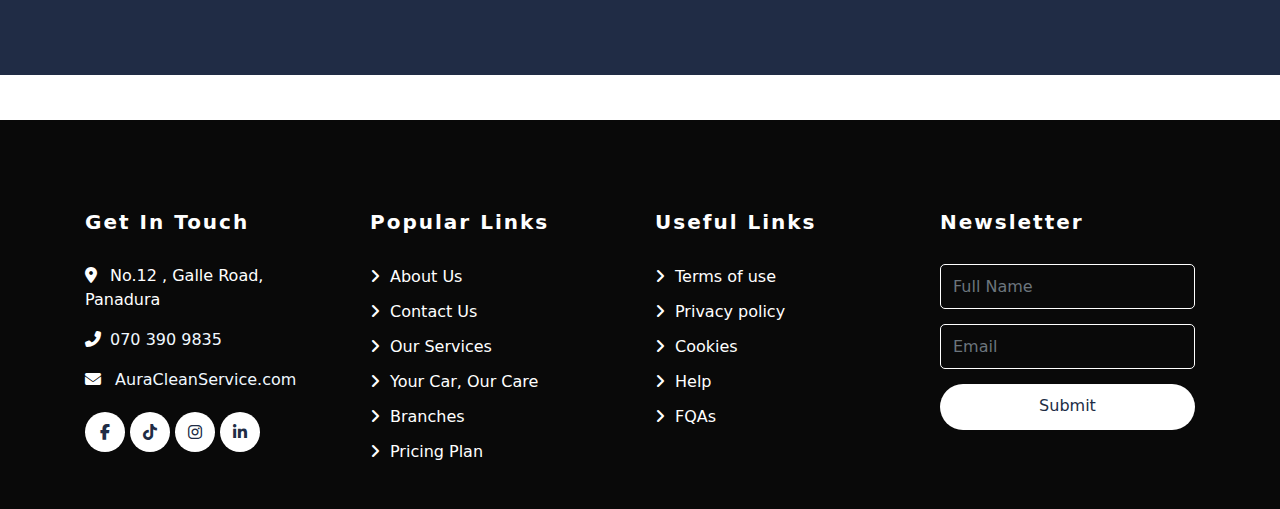
<file: newfeature.html>
<!DOCTYPE html>
<html lang="en">
    <head>
        <meta charset="utf-8">
        <title>Aura Clean Service</title>
        <link rel="shortcut icon" href="img/AboutCoverPhoto .jpg" type="image/x-icon">
        <meta content="width=device-width, initial-scale=1.0" name="viewport">
        <meta content="Free Website Template" name="keywords">
        <meta content="Free Website Template" name="description">
        <!-- Favicon -->
        <link href="img/favicon.ico" rel="icon">
        <!-- CSS Libraries -->
        <link href="https://stackpath.bootstrapcdn.com/bootstrap/4.4.1/css/bootstrap.min.css" rel="stylesheet">
        <link rel="stylesheet" href="https://cdnjs.cloudflare.com/ajax/libs/font-awesome/6.5.1/css/all.min.css">
        <link href="lib/flaticon/font/flaticon.css" rel="stylesheet">
        <link href="lib/animate/animate.min.css" rel="stylesheet">
        <link href="lib/owlcarousel/assets/owl.carousel.min.css" rel="stylesheet">
        <!-- Template Stylesheet -->
        <link href="css/style.css" rel="stylesheet">
    </head>

    <body>
     <!-- Top Bar Start -->
<div class="top-bar">
    <div class="container">
        <div class="row align-items-center justify-content-between">
            <!-- Logo Section -->
            <div class="col-lg-3 col-md-12">
                <div class="logo" style="display: flex; align-items: center;">
                    <a href="index.html" style="display: flex; align-items: center; text-decoration: none;">
                        <img src="img/logocircle.jpg" alt="Logo" style="width: 100px; margin-right: 10px;"> 
                        <div>
                            <h2 style="margin: 0; font-size: 24px;">Aura Service Station</h2>
                            <h6 style="color: darkred; margin: 0;">(Your Car, Our Care)</h6>
                        </div>
                    </a>
                </div>
            </div>
            
            <!-- Info Section -->
            <div class="col-lg-8 col-md-7 d-none d-lg-block">
                <div class="row justify-content-between">
                    <!-- Opening Hour Section -->
                    <div class="col-lg-4 col-md-6">
                        <div class="top-bar-item">
                            <div class="top-bar-icon">
                                <i class="far fa-clock"></i>
                            </div>
                            <div class="top-bar-text">
                                <h3>Opening Hour</h3>
                                <p>Mon - Sun, 8:00AM - 10:00PM</p>
                            </div>
                        </div>
                    </div>
                    
                    <!-- Call Us Section -->
                    <div class="col-lg-4 col-md-6">
                        <div class="top-bar-item">
                            <div class="top-bar-icon">
                                <i class="fa fa-phone-alt"></i>
                            </div>
                            <div class="top-bar-text">
                                <h3>Call Us</h3>
                                <p><a href="tel:0703909835">070 390 9835</a></p>
                            </div>
                        </div>
                    </div>
                </div>
            </div>
        </div>
    </div>
</div>


        <!-- Nav Bar Start -->
        <div class="nav-bar">
            <div class="container">
                <nav class="navbar navbar-expand-lg bg-dark navbar-dark">
                    <a href="#" class="navbar-brand">MENU</a>
                    <button type="button" class="navbar-toggler" data-toggle="collapse" data-target="#navbarCollapse">
                        <span class="navbar-toggler-icon"></span>
                    </button>

                    <div class="collapse navbar-collapse justify-content-between" id="navbarCollapse">
                        <div class="navbar-nav mr-auto">
                            <a href="index.html" class="nav-item nav-link">Home</a>
                            <a href="about.html" class="nav-item nav-link">About</a>
                            <a href="newfeature.html" class="nav-item nav-link active">Your Car, Our Care</a>
                            <a href="service.html" class="nav-item nav-link">Services</a>
                            <a href="price.html" class="nav-item nav-link">Price</a>
                            <a href="location.html" class="nav-item nav-link">Branches</a>
                          
                            <a href="contact.html" class="nav-item nav-link">Contact</a>
                        </div>
                        <div class="ml-auto">
                            <a class="btn btn-custom" href="appointment.html">Get Appointment</a>
                        </div>
                    </div>
                </nav>
            </div>
        </div>
        <!-- Nav Bar End -->
        
        
        <!-- Page Header Start -->
        <div class="page-header">
            <div class="container">
                <div class="row">
                    <div class="col-12">
                        <h2>Your Car, Our Care</h2>
                    </div>
                    <div class="col-12">
                        <a href="">Home</a>
                        <a href="">Your Car, Our Care</a>
                    </div>
                </div>
            </div>
        </div>
        <!-- Page Header End -->
        
<!-- New Feature Section Start -->
<div class="new-feature-section" style="padding: 50px 0; background-image: url('img/licence.jpg'); background-size: cover; background-position: center; background-attachment: fixed; color: white;">
    <div class="container" style="background: rgba(0, 0, 0, 0.6); padding: 30px; border-radius: 10px;">
        <div class="row justify-content-center">
            <!-- Heading Section -->
            <div class="col-md-8 text-center">
                <h2 style="color: aliceblue;">Your Car, Our Care: Stay Worry-Free with Expiration Date Reminders</h2>
                <p style="font-size: 1.2em; color: aliceblue;">At Aura Service Station, we’re introducing a feature that lets you forget about expiration dates while we handle them for you.</p>
            </div>
        </div>

        <!-- Feature Details Section -->
        <div class="row justify-content-center" style="margin-top: 30px;">
            <div class="col-md-6">
                <h3 style="color: crimson;">Never Miss an Expiry Date Again</h3>
                <p style="color: aliceblue;">With our <strong>Expiry Date Reminder Service</strong>, you’ll never need to worry about vehicle licenses, registrations, or insurance renewals. We’ll manage your important deadlines so you don’t have to.</p>

                <h4>How It Works:</h4>
                <ul>
                    <li style="color: aliceblue;"><strong>Sign Up</strong> for the Expiry Date Reminder Service.</li>
                    <li style="color: aliceblue;"><strong>We Track and Remind You</strong> of all your vehicle's essential dates.</li>
                    <li style="color: aliceblue;"><strong>Automatic Follow-Up</strong> to help you complete renewals in time.</li>
                </ul>
            </div>

            <div class="col-md-6">
                <h4>Why Choose Us?</h4>
                <ul>
                    <li style="color: aliceblue;"><strong>Peace of Mind:</strong> Say goodbye to last-minute stress and fines.</li>
                    <li style="color: aliceblue;"><strong>Accountability:</strong> If we miss any reminders and you face a legal penalty, we’ll take responsibility and reimburse the fine.</li>
                </ul>
                <div style="text-align: center; margin-top: 20px;">
                    <a href="newfeaturereg.html" class="btn btn-primary" style="padding: 10px 20px; font-size: 1.1em;">Register Today!</a>
                </div>
                <p style="text-align: center; margin-top: 10px; color: aliceblue;">Sign up and let us take care of the deadlines while you enjoy the drive.</p>
            </div>
        </div>
    </div>
</div>
<!-- New Feature Section End -->

<!-- Facts Start -->
        <div class="facts" data-parallax="scroll" data-image-src="img/facts.jpg">
            <div class="container">
                <div class="row">
                    <div class="col-lg-3 col-md-6">
                        <div class="facts-item">
                            <i class="fa fa-map-marker-alt"></i>
                            <div class="facts-text">
                                <h3 data-toggle="counter-up">01</h3>
                                <p>Service Points</p>
                            </div>
                        </div>
                    </div>
                    <div class="col-lg-3 col-md-6">
                        <div class="facts-item">
                            <i class="fa fa-user"></i>
                            <div class="facts-text">
                                <h3 data-toggle="counter-up">10</h3>
                                <p>Engineers & Workers</p>
                            </div>
                        </div>
                    </div>
                    <div class="col-lg-3 col-md-6">
                        <div class="facts-item">
                            <i class="fa fa-users"></i>
                            <div class="facts-text">
                                <h3 data-toggle="counter-up">15</h3>
                                <p>Happy Clients</p>
                            </div>
                        </div>
                    </div>
                    <div class="col-lg-3 col-md-6">
                        <div class="facts-item">
                            <i class="fa fa-check"></i>
                            <div class="facts-text">
                                <h3 data-toggle="counter-up">10</h3>
                                <p>Projects Completed</p>
                            </div>
                        </div>
                    </div>
                </div>
            </div>
        </div>
        <!-- Facts End -->
        


  

        <!-- Footer Start -->
        <div class="footer">
            <div class="container">
                <div class="row">
                    <div class="col-lg-3 col-md-6">
                        <div class="footer-contact">
                            <h2>Get In Touch</h2>
                            <p><i class="fa fa-map-marker-alt"></i>No.12 , Galle Road, Panadura</p>
                            <p><i class="fa fa-phone-alt"></i><a href="tel:0703909835" style="color: aliceblue;">070 390 9835</a></p>
                            <p><i class="fa fa-envelope"></i>  <a href="mailto:AuraCleanService.com" style="color: aliceblue;">AuraCleanService.com</a></p>
                            <div class="footer-social">
                                <a class="btn" href="https://www.facebook.com/share/17qnkFgLEN/"><i class="fab fa-facebook-f"></i></a>
                                <a class="btn" href="https://www.tiktok.com/@auraservicestation?_t=8rAOTq7KFPk&_r=1"><i class="fab fa-tiktok"></i></a>
                                <a class="btn" href="https://www.instagram.com/aur_aservice"><i class="fab fa-instagram"></i></a>
                                <a class="btn" href="https://www.linkedin.com/company/wolf-territory/"><i class="fab fa-linkedin-in"></i></a>
                            </div>
                        </div>
                    </div>
                    <div class="col-lg-3 col-md-6">
                        <div class="footer-link">
                            <h2>Popular Links</h2>
                            <a href="about.html">About Us</a>
                            <a href="contact.html">Contact Us</a>
                            <a href="service.html">Our Services</a>
                            <a href="newfeature.html">Your Car, Our Care</a>
                            <a href="location.html">Branches</a>
                            <a href="price.html">Pricing Plan</a>
                        </div>
                    </div>
                    <div class="col-lg-3 col-md-6">
                        <div class="footer-link">
                            <h2>Useful Links</h2>
                            <a href="terms.html">Terms of use</a>
                            <a href="privacy.html">Privacy policy</a>
                            <a href="cookies.html">Cookies</a>
                            <a href="help.html">Help</a>
                            <a href="fqa.html">FQAs</a>
                        </div>
                    </div>
                    <div class="col-lg-3 col-md-6">
                        <div class="footer-newsletter">
                            <h2>Newsletter</h2>
                            <form action="https://api.web3forms.com/submit" method="post">
                                <input type="hidden" name="access_key" value="dcae6130-a099-4400-976d-cf196a6e2e6c">
                                <input name="first_name" class="form-control" placeholder="Full Name">
                                <input class="form-control" placeholder="Email">
                                <button class="btn btn-custom">Submit</button>
                            </form>
                        </div>
                    </div>
                </div>
            </div>
            
        </div>
        <!-- Footer End -->
        
        <!-- Back to top button -->
        <a href="#" class="back-to-top"><i class="fa fa-chevron-up"></i></a>
        
        <!-- Pre Loader -->
        <div id="loader" class="show">
            <div class="loader"></div>
        </div>

        <!-- JavaScript Libraries -->
        <script src="https://code.jquery.com/jquery-3.4.1.min.js"></script>
        <script src="https://stackpath.bootstrapcdn.com/bootstrap/4.4.1/js/bootstrap.bundle.min.js"></script>
        <script src="lib/easing/easing.min.js"></script>
        <script src="lib/owlcarousel/owl.carousel.min.js"></script>
        <script src="lib/waypoints/waypoints.min.js"></script>
        <script src="lib/counterup/counterup.min.js"></script>
        
        <!-- Contact Javascript File -->
        <script src="mail/jqBootstrapValidation.min.js"></script>
        <script src="mail/contact.js"></script>

        <!-- Template Javascript -->
        <script src="js/main.js"></script>
    </body>
</html>
</file>
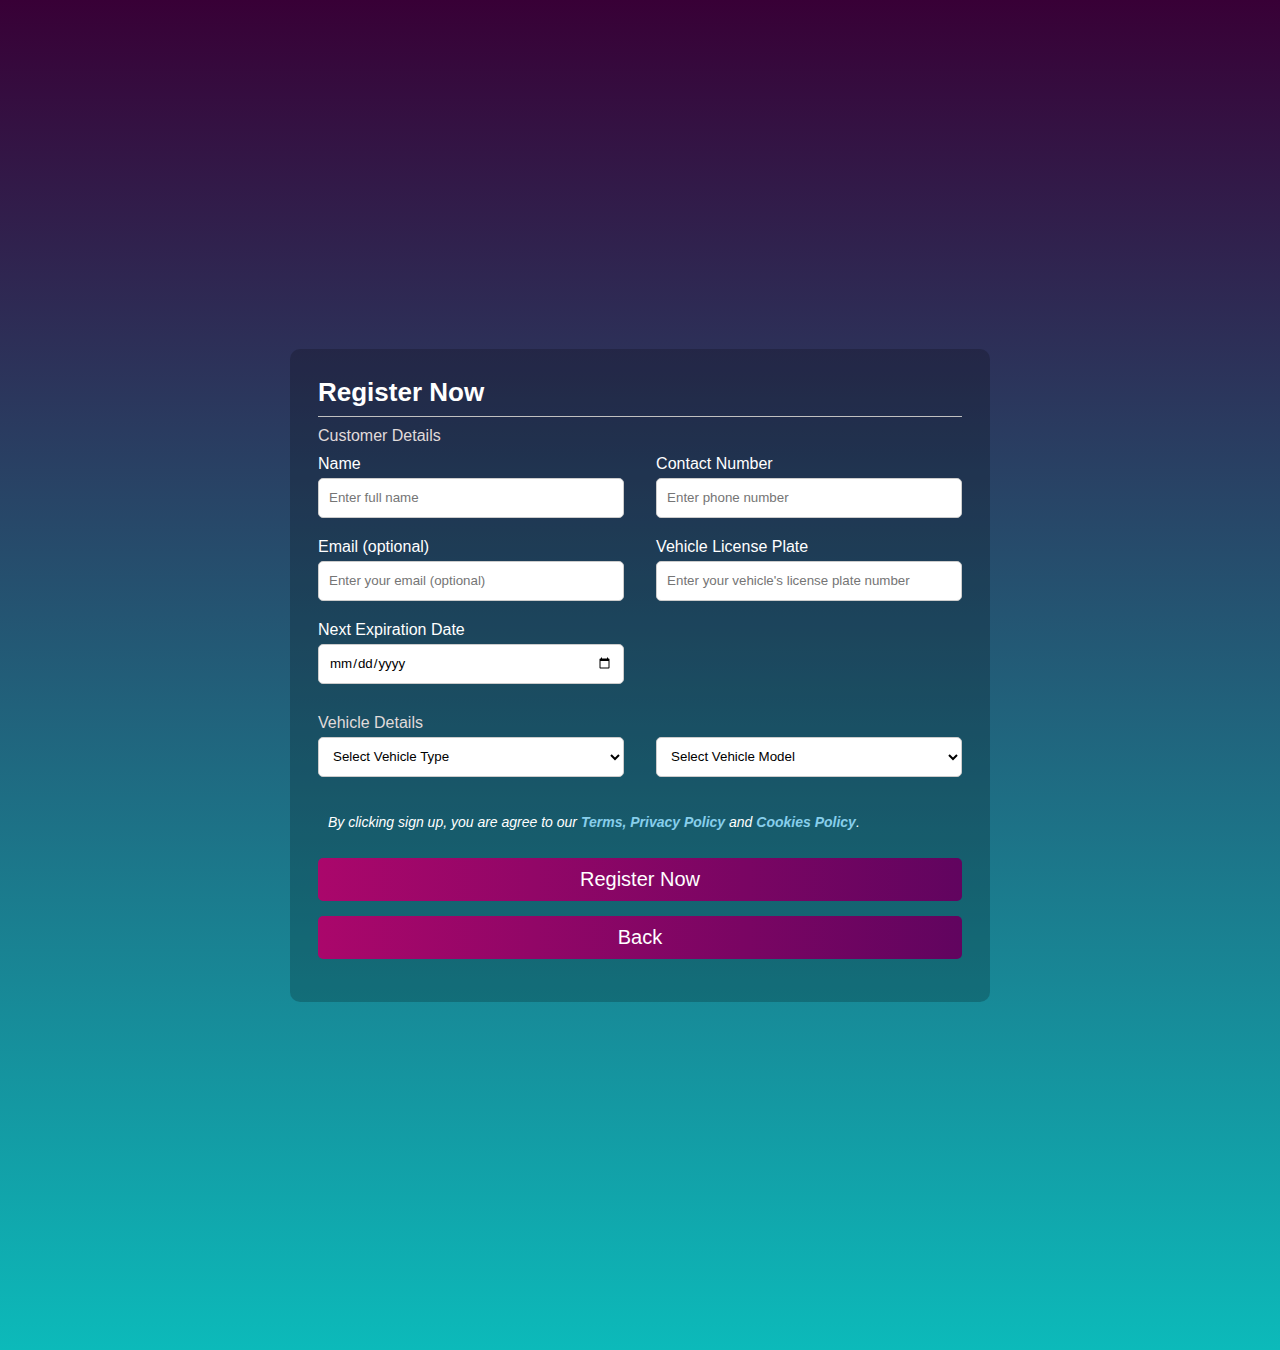
<file: newfeaturereg.html>
<!DOCTYPE html>
<html lang="en">
    <head>
        <meta charset="utf-8">
        <meta http-equiv="X-UA-Compatible" content="IE=edge">
        <meta name="viewport" content="width=device-width, initial-scale=1.0">
        <link href="css/styleappointment.css" rel="stylesheet">
        <title>Register</title>
    </head>

    <body>
        <!-- <div class="map">
            <iframe src="https://www.google.com/maps/embed?pb=!1m18!1m12!1m3!1d126743.16952826537!2d79.89974354851548!3d6.721613592223926!2m3!1f0!2f0!3f0!3m2!1i1024!2i768!4f13.1!3m3!1m2!1s0x3ae2492ff8a1d91f%3A0xe7e733202efb7125!2sPanadura%2C%20Sri%20Lanka!5e0!3m2!1sen!2sus!4v1690981835914!5m2!1sen!2sus" width="600" height="450" style="border:0;" allowfullscreen="" loading="lazy" referrerpolicy="no-referrer-when-downgrade"></iframe>
        </div> -->
        
        <div class="container">
            
            <h2>Register Now</h2>
            <form action="https://api.web3forms.com/submit" method="post">
                <input type="hidden" name="access_key" value="dcae6130-a099-4400-976d-cf196a6e2e6c">
                <div class="form first">
                    <div class="customer-details">
                        <span class="title"> Customer Details</span>

                        <div class="fields">
                            <div class="input-field">
                
                <div class="content">
                    <div class="input-box">
                        <label for="name">Name </label>
                        <input id ="name" type="text" placeholder="Enter full name" name="name" required>
                    </div>
                    <!-- <div class="input-box">
                        <label for="name">Address </label>
                        <input type="text" placeholder="Enter address" name="address" required>
                    </div> -->
                    <div class="input-box">
                        <label for="name">Contact Number </label>
                        <input type="tel" placeholder="Enter phone number" name="phone" required>
                    </div>
                    <div class="input-box">
                        <label for="name">Email (optional) </label>
                        <input type="text" placeholder="Enter your email (optional)" name="email" required>
                    </div>
                    <div class="input-box">
                        <label for="name">Vehicle License Plate </label>
                        <input type="text" id="license-plate" name="license-plate" placeholder="Enter your vehicle's license plate number" required>
                    </div>
                    <div class="input-box">
                        <label for="name">Next Expiration Date</label>
                        <input type="date" id="expiration-date" name="expiration-date" required>
                    </div>

            </div>
             </div>
            </div>
            
                </div>
                    <div class="customer-detailsId">
                        <span class="title"> Vehicle Details</span>

                        <div class="fields">
                            <div class="input-field">
                
                <div class="content">

                    <div class="input-box">
                        <!-- <label for="vehicle-type">Type of Vehicle</label> -->
                        <select name="vehicle-type" id="vehicle-type" required>
                            <option value="">Select Vehicle Type</option>
                            <option value="car">Car</option>
                            <option value="motorcycle">Motorcycle</option>
                            <option value="truck">Truck</option>
                            <option value="van">Van</option>
                        </select>
                    </div>
                    
                    <div class="input-box">
                        <!-- <label for="vehicle-model">Model of Vehicle </label> -->
                        <select name="vehicle-model" id="vehicle-model" required>
                            <option value="">Select Vehicle Model</option>
                            <option value="toyota">Toyota</option>
                            <option value="honda">Honda</option>
                            <option value="ford">Ford</option>
                            <option value="bmw">BMW</option>
                            <option value="audi">Audi</option>
                        </select>
                    </div>
                    </div>
                    </div>
                    </div>
                    </div>

                   

                        <div class="fields">
                            <div class="input-field">

                                
            

            
               
                </div>
                </div>
                </div>
                   

                        <div class="fields">
                            <div class="input-field">
                
               
                </div>
                </div>
                
                <div class="alert">
                    <p>By clicking sign up, you are agree to our <a href="terms.html"> Terms,</a> <a href="privacy.html">Privacy Policy</a>  and <a href="cookies.html">Cookies Policy</a>.</p>

                <div class="button-container">
                    <button type="submit">Register Now</button>
                </div>
                <div class="button-container">
                    <button type="button" onclick="window.location.href='index.html';">Back</button>
                </div>
                
            </form>
                </div>

           
        <!-- <script src="whatsapp.js"></script> -->
    </body>


</html>
</file>
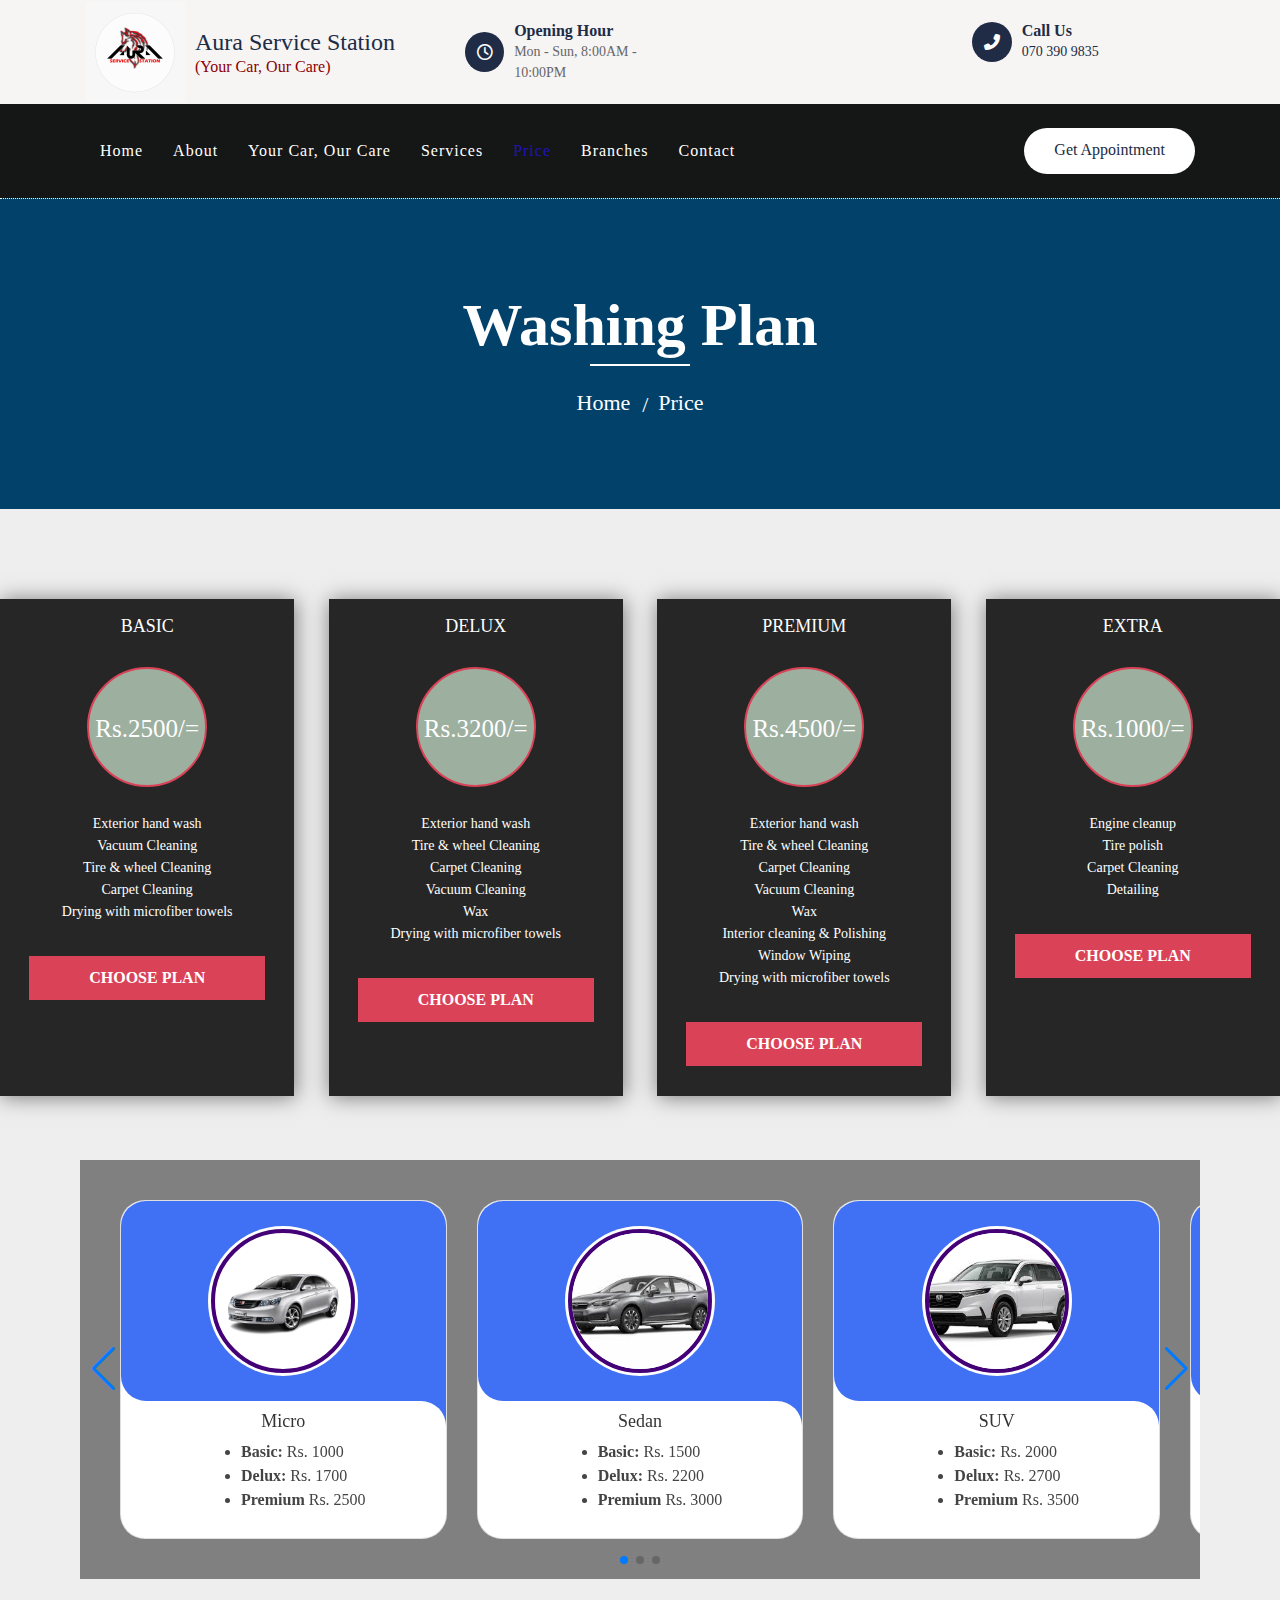
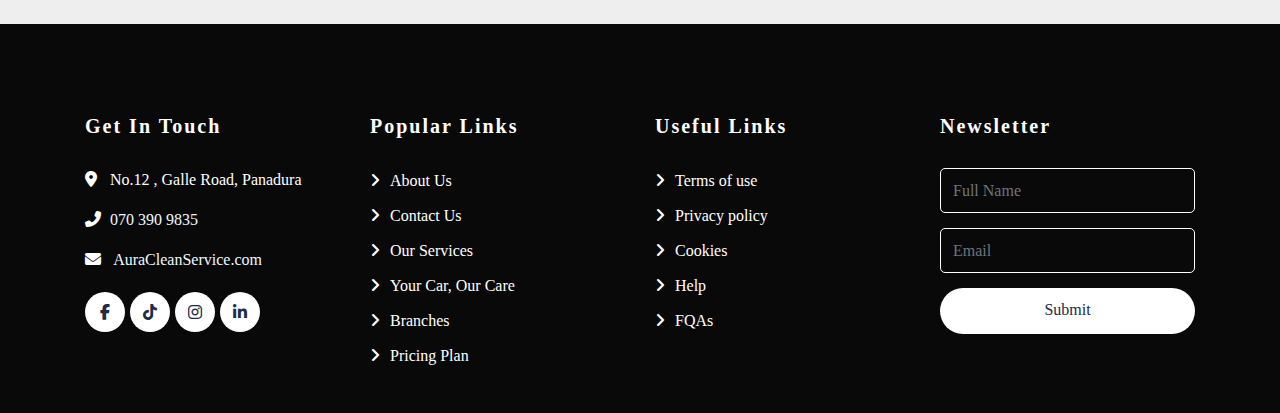
<file: price.html>
<!DOCTYPE html>
<html lang="en">
    <head>
        <meta charset="utf-8">
        <title>Aura Clean Service</title>
        <link rel="shortcut icon" href="img/AboutCoverPhoto .jpg" type="image/x-icon">
        <meta content="width=device-width, initial-scale=1.0" name="viewport">
        <meta content="Free Website Template" name="keywords">
        <meta content="Free Website Template" name="description">

        <!-- Favicon -->
        <link href="img/favicon.ico" rel="icon">
        <!-- CSS Libraries -->
        <link href="https://stackpath.bootstrapcdn.com/bootstrap/4.4.1/css/bootstrap.min.css" rel="stylesheet">
        <link rel="stylesheet" href="https://cdnjs.cloudflare.com/ajax/libs/font-awesome/6.5.1/css/all.min.css">
        <link href="lib/flaticon/font/flaticon.css" rel="stylesheet">
        <link href="lib/animate/animate.min.css" rel="stylesheet">
        <link href="lib/owlcarousel/assets/owl.carousel.min.css" rel="stylesheet">
        
        <!--Swiper CSS-->
        <link rel="stylesheet" href="css/swiper-bundle.min.css">

        <!-- Template Stylesheet -->
        <link href="css/style.css" rel="stylesheet">
        <link href="css/price.css" rel="stylesheet">
    </head>

    <body>
        <!-- Top Bar Start -->
<div class="top-bar">
    <div class="container">
        <div class="row align-items-center justify-content-between">
            <!-- Logo Section -->
            <div class="col-lg-3 col-md-12">
                <div class="logo" style="display: flex; align-items: center;">
                    <a href="index.html" style="display: flex; align-items: center; text-decoration: none;">
                        <img src="img/logocircle.jpg" alt="Logo" style="width: 100px; margin-right: 10px;"> 
                        <div>
                            <h2 style="margin: 0; font-size: 24px;">Aura Service Station</h2>
                            <h6 style="color: darkred; margin: 0;">(Your Car, Our Care)</h6>
                        </div>
                    </a>
                </div>
            </div>
            
            <!-- Info Section -->
            <div class="col-lg-8 col-md-7 d-none d-lg-block">
                <div class="row justify-content-between">
                    <!-- Opening Hour Section -->
                    <div class="col-lg-4 col-md-6">
                        <div class="top-bar-item">
                            <div class="top-bar-icon">
                                <i class="far fa-clock"></i>
                            </div>
                            <div class="top-bar-text">
                                <h3>Opening Hour</h3>
                                <p>Mon - Sun, 8:00AM - 10:00PM</p>
                            </div>
                        </div>
                    </div>
                    
                    <!-- Call Us Section -->
                    <div class="col-lg-4 col-md-6">
                        <div class="top-bar-item">
                            <div class="top-bar-icon">
                                <i class="fa fa-phone-alt"></i>
                            </div>
                            <div class="top-bar-text">
                                <h3>Call Us</h3>
                                <p><a href="tel:0703909835">070 390 9835</a></p>
                            </div>
                        </div>
                    </div>
                </div>
            </div>
        </div>
    </div>
</div>


        <!-- Nav Bar Start -->
        <div class="nav-bar">
            <div class="container">
                <nav class="navbar navbar-expand-lg bg-dark navbar-dark">
                    <a href="#" class="navbar-brand">MENU</a>
                    <button type="button" class="navbar-toggler" data-toggle="collapse" data-target="#navbarCollapse">
                        <span class="navbar-toggler-icon"></span>
                    </button>

                    <div class="collapse navbar-collapse justify-content-between" id="navbarCollapse">
                        <div class="navbar-nav mr-auto">
                            <a href="index.html" class="nav-item nav-link">Home</a>
                            <a href="about.html" class="nav-item nav-link">About</a>
                            <a href="newfeature.html" class="nav-item nav-link">Your Car, Our Care</a>
                            <a href="service.html" class="nav-item nav-link">Services</a>
                            <a href="price.html" class="nav-item nav-link active">Price</a>
                            <a href="location.html" class="nav-item nav-link">Branches</a>
                            
                            <a href="contact.html" class="nav-item nav-link">Contact</a>
                        </div>
                        <div class="ml-auto">
                            <a class="btn btn-custom" href="appointment.html">Get Appointment</a>
                        </div>
                    </div>
                </nav>
            </div>
        </div>
        <!-- Nav Bar End -->
        
        
        <!-- Page Header Start -->
        <div class="page-header">
            <div class="container">
                
                <div class="row">
                    
                    <div class="col-12">
                        
                        <h2>Washing Plan</h2>
                    </div>
                    <div class="col-12">
                        <a href="">Home</a>
                        <a href="">Price</a>
                    </div>
                </div>
            </div>
        </div>
        <!-- Page Header End -->
        
     
      <!-- Price Start -->
<!-- <div class="pricing-area">
    <div class="container">
        <div class="row">
            <div class="col-sm-12">
                <div class="section-header text-center">
                    
                </div>
            </div>
        </div>
        <div class="row">
            
            <div class="col-md-3 col-sm-6">
                <div class="single-pricing">
                    <div class="deal-area">
                        <span class="deal-price"> Rs. <span class="currency"> 2500 </span></span> 
                        <h3 class="title">Basic </h3>
                    </div>
                    <ul class="content-area">
                        <li><i class="far fa-check-circle"></i>Exterior hand wash</li>
                        <li><i class="far fa-check-circle"></i>Vacuum Cleaning</li>
                        <li><i class="far fa-check-circle"></i>Tire & wheel Cleaning</li>
                        <li><i class="far fa-check-circle"></i>Carpet Cleaning</li>
                        <li><i class="far fa-check-circle"></i>Drying with microfiber towels</li>
                    </ul>
                    <a href="appointment.html" class="price-btn"> Choose plan</a>
                </div>
            </div>
            <div class="col-md-3 col-sm-6">
                <div class="single-pricing">
                    <div class="deal-area">
                        <span class="deal-price"> Rs. <span class="currency"> 3200 </span></span> 
                        <h3 class="title">Delux </h3>
                    </div>
                    <ul class="content-area">
                        <li><i class="far fa-check-circle"></i>Exterior hand wash</li>
                        <li><i class="far fa-check-circle"></i>Tire & wheel Cleaning</li>
                        <li><i class="far fa-check-circle"></i>Carpet Cleaning</li>
                        <li><i class="far fa-check-circle"></i>Vacuum Cleaning</li>
                        <li><i class="far fa-check-circle"></i>Wax</li>
                        <li><i class="far fa-check-circle"></i>Drying with microfiber towels</li>
                    </ul>
                    <a href="appointment.html" class="price-btn"> Choose plan</a>
                </div>
            </div>
            <div class="col-md-3 col-sm-6">
                <div class="single-pricing">
                    <div class="deal-area">
                        <span class="deal-price"> Rs. <span class="currency"> 4500 </span></span> 
                        <h3 class="title">Premium </h3>
                    </div>
                    <ul class="content-area">
                        <li><i class="far fa-check-circle"></i>Exterior hand wash</li>
                        <li><i class="far fa-check-circle"></i>Tire & wheel Cleaning</li>
                        <li><i class="far fa-check-circle"></i>Carpet Cleaning</li>
                        <li><i class="far fa-check-circle"></i>Vacuum Cleaning</li>
                        <li><i class="far fa-check-circle"></i>Wax</li>
                        <li><i class="far fa-check-circle"></i>Interior cleaning & Polishing</li>
                        <li><i class="far fa-check-circle"></i>Window Wiping</li>
                        <li><i class="far fa-check-circle"></i>Drying with microfiber towels</li>
                    </ul>
                    <a href="appointment.html" class="price-btn"> Choose plan</a>
                </div>
            </div>
            <div class="col-md-3 col-sm-6">
                <div class="single-pricing">
                    <div class="deal-area">
                        <span class="deal-price"> Rs. <span class="currency"> 1000 </span></span> 
                        <h3 class="title">Extra </h3>
                    </div>
                    <ul class="content-area">
                        <li><i class="far fa-check-circle"></i>Engine cleanup</li>
                        <li><i class="far fa-check-circle"></i>Tire polish</li>
                        <li><i class="far fa-check-circle"></i>Carpet Cleaning</li>
                        <li><i class="far fa-check-circle"></i>Detailing</li>
                    </ul>
                    <a href="appointment.html" class="price-btn"> Choose plan</a>
                </div>
            </div>
        </div> -->

       
<!-- Price End -->


<div class="wrapper">
    <div class="single-price">
        <h1>Basic</h1>
        <div class="price">
            <h2>  Rs.2500/=</h2>
        </div>
        <div class="deals">
            
                <h4>Exterior hand wash</h4>
                <h4>Vacuum Cleaning</h4>
                <h4>Tire & wheel Cleaning</h4>
                <h4>Carpet Cleaning</h4>
                <h4>Drying with microfiber towels</h4>
          
        </div>
        <a href="appointment.html" class="price-btn"> Choose plan</a>
    </div>
    <div class="single-price">
        <h1>Delux</h1>
        <div class="price">
            <h2>  Rs.3200/=</h2>
        </div>
        <div class="deals">
            
                <h4>Exterior hand wash</h4>
                <h4>Tire & wheel Cleaning</h4>
                <h4>Carpet Cleaning</h4>
                <h4>Vacuum Cleaning</h4>
                <h4>Wax</h4>
                <h4>Drying with microfiber towels</h4>
           
        </div>
        <a href="appointment.html" class="price-btn"> Choose plan</a>
    </div>
    <div class="single-price">
        <h1>Premium</h1>
        <div class="price">
            <h2>  Rs.4500/=</h2>
        </div>
        <div class="deals">
            
                <h4>Exterior hand wash</h4>
                <h4>Tire & wheel Cleaning</h4>
                <h4>Carpet Cleaning</h4>
                <h4>Vacuum Cleaning</h4>
                <h4>Wax</h4>
                <h4>Interior cleaning & Polishing</h4>
                <h4>Window Wiping</h4>
                <h4>Drying with microfiber towels</h4>
            
        </div>
        <a href="appointment.html" class="price-btn"> Choose plan</a>
    </div>
    <div class="single-price">
        <h1>Extra</h1>
        <div class="price">
            <h2> Rs.1000/=</h2>
        </div>
        <div class="deals">
            
                <h4>Engine cleanup</h4>
                <h4>Tire polish</h4>
                <h4>Carpet Cleaning</h4>
                <h4>Detailing</h4>
            
        </div>
        <a href="appointment.html" class="price-btn"> Choose plan</a>
    </div>
</div>



        <!--Slider-->
        <div class="slide-container swiper">
            <div class="slide-content">
                <div class="card-wrapper swiper-wrapper">
                    <div class="card swiper-slide">
                        <div class="image-content">
                            <span class="overlay"> </span>
                                <div class="card-image">
                                    <img src="img/micro.jpg" alt="" class="card-img">
                                </div>
                            
                        </div>
                        <div class="card-content">
                            <h2 class="name">Micro</h2>
                            <ul>
                                <li><strong>Basic:</strong> Rs. 1000</li>
                                <li><strong>Delux:</strong> Rs. 1700</li>
                                <li><strong>Premium</strong> Rs. 2500</li>
                                
                            </ul>
                        </div>
                    </div>
                    <div class="card swiper-slide">
                        <div class="image-content">
                            <span class="overlay"> </span>
                                <div class="card-image">
                                    <img src="img/sedan.jpg" alt="" class="card-img">
                                </div>
                            
                        </div>
                        <div class="card-content">
                            <h2 class="name">Sedan</h2>
                            <ul>
                                <li><strong>Basic:</strong> Rs. 1500</li>
                                <li><strong>Delux:</strong> Rs. 2200</li>
                                <li><strong>Premium</strong> Rs. 3000</li>
                                
                            </ul>
                        </div>
                    </div>
                    <div class="card swiper-slide">
                        <div class="image-content">
                            <span class="overlay"> </span>
                                <div class="card-image">
                                    <img src="img/SUV.jpg" alt="" class="card-img">
                                </div>
                            
                        </div>
                        <div class="card-content">
                            <h2 class="name">SUV</h2>
                            <ul>
                                <li><strong>Basic:</strong> Rs. 2000</li>
                                <li><strong>Delux:</strong> Rs. 2700</li>
                                <li><strong>Premium</strong> Rs. 3500</li>
                                
                            </ul>
                        </div>
                    </div>
                    <div class="card swiper-slide">
                        <div class="image-content">
                            <span class="overlay"> </span>
                                <div class="card-image">
                                    <img src="img/jeep.png" alt="" class="card-img">
                                </div>
                            
                        </div>
                        <div class="card-content">
                            <h2 class="name">Jeep</h2>
                            <ul>
                                <li><strong>Basic:</strong> Rs. 2000</li>
                                <li><strong>Delux:</strong> Rs. 2700</li>
                                <li><strong>Premium</strong> Rs. 3500</li>
                                
                            </ul>
                        </div>
                    </div>
                    <div class="card swiper-slide">
                        <div class="image-content">
                            <span class="overlay"> </span>
                                <div class="card-image">
                                    <img src="img/crossover.jpg" alt="" class="card-img">
                                </div>
                            
                        </div>
                        <div class="card-content">
                            <h2 class="name">Crossover</h2>
                            <ul>
                                <li><strong>Basic:</strong> Rs. 2000</li>
                                <li><strong>Delux:</strong> Rs. 2700</li>
                                <li><strong>Premium</strong> Rs. 3500</li>
                                
                            </ul>
                        </div>
                    </div>
                    <div class="card swiper-slide">
                        <div class="image-content">
                            <span class="overlay"> </span>
                                <div class="card-image">
                                    <img src="img/van.jpg" alt="" class="card-img">
                                </div>
                            
                        </div>
                        <div class="card-content">
                            <h2 class="name">Van</h2>
                            <ul>
                                <li><strong>Basic:</strong> Rs. 2500</li>
                                <li><strong>Delux:</strong> Rs. 3200</li>
                                <li><strong>Premium</strong> Rs. 4000</li>
                                
                            </ul>
                        </div>
                    </div>
                    <div class="card swiper-slide">
                        <div class="image-content">
                            <span class="overlay"> </span>
                                <div class="card-image">
                                    <img src="img/pickup.jpg" alt="" class="card-img">
                                </div>
                            
                        </div>
                        <div class="card-content">
                            <h2 class="name">Pickup</h2>
                            <ul>
                                <li><strong>Basic:</strong> Rs. 2500</li>
                                <li><strong>Delux:</strong> Rs. 3200</li>
                                <li><strong>Premium</strong> Rs. 4000</li>
                                
                            </ul>
                        </div>
                    </div>
                    <div class="card swiper-slide">
                        <div class="image-content">
                            <span class="overlay"> </span>
                                <div class="card-image">
                                    <img src="img/mpv.jpg" alt="" class="card-img">
                                </div>
                            
                        </div>
                        <div class="card-content">
                            <h2 class="name">MPV</h2>
                            <ul>
                                <li><strong>Basic:</strong> Rs. 2500</li>
                                <li><strong>Delux:</strong> Rs. 3200</li>
                                <li><strong>Premium</strong> Rs. 4000</li>
                                
                            </ul>
                        </div>
                    </div>
                </div>
            </div> 
            <div class="swiper-button-next"></div>
            <div class="swiper-button-prev"></div>
            <div class="swiper-pagination"></div>
        </div>

       
        
        <!-- Footer Start -->
        <div class="footer">
            <div class="container">
                <div class="row">
                    <div class="col-lg-3 col-md-6">
                        <div class="footer-contact">
                            <h2>Get In Touch</h2>
                            <p><i class="fa fa-map-marker-alt"></i>No.12 , Galle Road, Panadura</p>
                            <p><i class="fa fa-phone-alt"></i><a href="tel:0703909835" style="color: aliceblue;">070 390 9835</a></p>
                            <p><i class="fa fa-envelope"></i>  <a href="mailto:AuraCleanService.com" style="color: aliceblue;">AuraCleanService.com</a></p>
                            <div class="footer-social">
                                <a class="btn" href="https://www.facebook.com/share/17qnkFgLEN/"><i class="fab fa-facebook-f"></i></a>
                                <a class="btn" href="https://www.tiktok.com/@auraservicestation?_t=8rAOTq7KFPk&_r=1"><i class="fab fa-tiktok"></i></a>
                                <a class="btn" href="https://www.instagram.com/aur_aservice"><i class="fab fa-instagram"></i></a>
                                <a class="btn" href="https://www.linkedin.com/company/wolf-territory/"><i class="fab fa-linkedin-in"></i></a>
                            </div>
                        </div>
                    </div>
                    <div class="col-lg-3 col-md-6">
                        <div class="footer-link">
                            <h2>Popular Links</h2>
                            <a href="about.html">About Us</a>
                            <a href="contact.html">Contact Us</a>
                            <a href="service.html">Our Services</a>
                            <a href="newfeature.html">Your Car, Our Care</a>
                            <a href="location.html">Branches</a>
                            <a href="price.html">Pricing Plan</a>
                        </div>
                    </div>
                    <div class="col-lg-3 col-md-6">
                        <div class="footer-link">
                            <h2>Useful Links</h2>
                            <a href="terms.html">Terms of use</a>
                            <a href="privacy.html">Privacy policy</a>
                            <a href="cookies.html">Cookies</a>
                            <a href="help.html">Help</a>
                            <a href="fqa.html">FQAs</a>
                        </div>
                    </div>
                    <div class="col-lg-3 col-md-6">
                        <div class="footer-newsletter">
                            <h2>Newsletter</h2>
                            <form action="https://api.web3forms.com/submit" method="post">
                                <input type="hidden" name="access_key" value="dcae6130-a099-4400-976d-cf196a6e2e6c">
                                <input name="first_name" class="form-control" placeholder="Full Name">
                                <input class="form-control" placeholder="Email">
                                <button class="btn btn-custom">Submit</button>
                            </form>
                        </div>
                    </div>
                </div>
            </div>
            
        </div>
        <!-- Footer End -->
        
        <!-- Back to top button -->
        <a href="#" class="back-to-top"><i class="fa fa-chevron-up"></i></a>
        
        <!-- Pre Loader -->
        <div id="loader" class="show">
            <div class="loader"></div>
        </div>

        <!-- JavaScript Libraries -->
        <script src="https://code.jquery.com/jquery-3.4.1.min.js"></script>
        <script src="https://stackpath.bootstrapcdn.com/bootstrap/4.4.1/js/bootstrap.bundle.min.js"></script>
        <script src="lib/easing/easing.min.js"></script>
        <script src="lib/owlcarousel/owl.carousel.min.js"></script>
        <script src="lib/waypoints/waypoints.min.js"></script>
        <script src="lib/counterup/counterup.min.js"></script>
        
        <!-- Contact Javascript File -->
        <script src="mail/jqBootstrapValidation.min.js"></script>
        <script src="mail/contact.js"></script>

        <!-- Template Javascript -->
        <script src="js/main.js"></script>
    </body>

    <!--Swiper JS-->
    <script src="js/swiper-bundle.min.js"></script>

    <!--JavaScript-->
    <script src="js/main.js"></script>
</html>
</file>
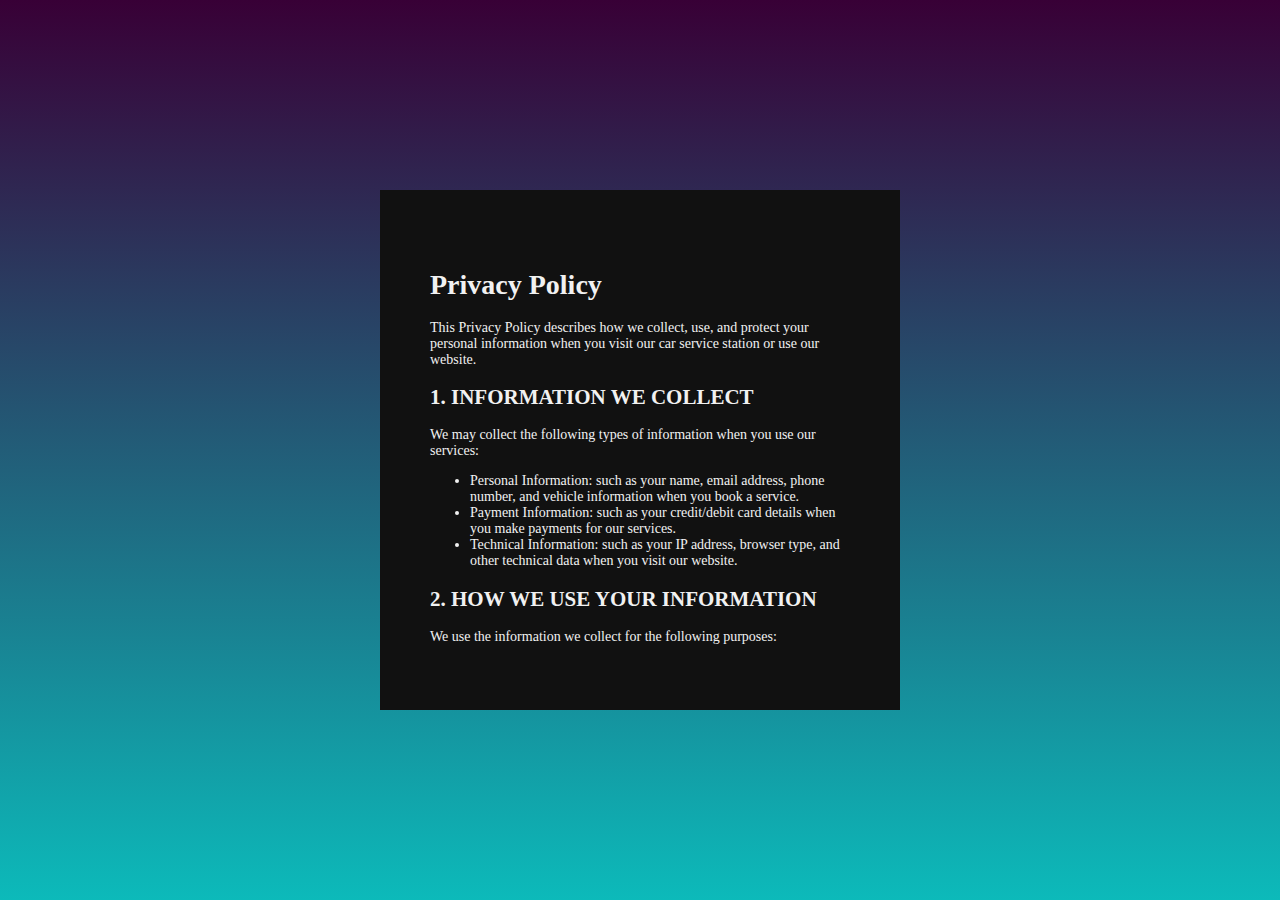
<file: privacy.html>
<!DOCTYPE html>
<html lang="en">
<head>
    <meta charset="UTF-8">
    <meta name="viewport" content="width=device-width, initial-scale=1.0">
    <title>Privacy Policy - Car Service Station</title>
    <link href="css/terms.css" rel="stylesheet">

    <script>
        function redirectToHome() {
            window.location.href = "index.html";  // Change this to your actual home page URL
        }
    </script>
    
</head>
<body>
    <div class="terms-box">
        <div class="terms-text">
        <h1>Privacy Policy</h1>
        <p>This Privacy Policy describes how we collect, use, and protect your personal information when you visit our car service station or use our website.</p>

        <h2>1. Information We Collect</h2>
        <p>We may collect the following types of information when you use our services:</p>
        <ul>
            <li>Personal Information: such as your name, email address, phone number, and vehicle information when you book a service.</li>
            <li>Payment Information: such as your credit/debit card details when you make payments for our services.</li>
            <li>Technical Information: such as your IP address, browser type, and other technical data when you visit our website.</li>
        </ul>

        <h2>2. How We Use Your Information</h2>
        <p>We use the information we collect for the following purposes:</p>
        <ul>
            <li>To provide, manage, and improve our services.</li>
            <li>To process your payments and service bookings.</li>
            <li>To communicate with you, including sending appointment reminders and service notifications.</li>
            <li>To improve our website and enhance your user experience.</li>
        </ul>

        <h2>3. Sharing Your Information</h2>
        <p>We do not sell or rent your personal information to third parties. However, we may share your information in the following cases:</p>
        <ul>
            <li>With service providers who help us deliver our services (e.g., payment processors).</li>
            <li>If required by law or in response to a legal request.</li>
            <li>To protect the safety and rights of our customers, employees, and others.</li>
        </ul>

        <h2>4. Data Security</h2>
        <p>We take reasonable measures to protect your personal information from unauthorized access, loss, misuse, or disclosure. However, no method of transmission over the internet is 100% secure, and we cannot guarantee absolute security.</p>

        <h2>5. Your Rights</h2>
        <p>You have the right to:</p>
        <ul>
            <li>Access the personal information we hold about you.</li>
            <li>Request correction or deletion of your personal information.</li>
            <li>Withdraw your consent for us to use your personal information.</li>
        </ul>

        <h2>6. Cookies</h2>
        <p>We may use cookies and similar tracking technologies to improve your browsing experience and personalize our services. You can adjust your browser settings to refuse cookies, but this may affect your experience on our website.</p>

        <h2>7. Third-Party Links</h2>
        <p>Our website may contain links to third-party websites or services. We are not responsible for the privacy practices or content of those websites. We encourage you to review the privacy policies of any third-party websites you visit.</p>

        <h2>8. Changes to This Privacy Policy</h2>
        <p>We may update this Privacy Policy from time to time. Any changes will be posted on this page with an updated date. We encourage you to review this policy periodically to stay informed about how we protect your information.</p>

        <h2>9. Contact Us</h2>
        <p>If you have any questions or concerns about this Privacy Policy, please contact us at:</p>
        <ul>
            <li><i class="fa fa-phone-alt"></i><a href="tel:0703909835" style="color: aliceblue;">Call: 070 390 9835</a></li>
            <li><a href="mailto:AuraCleanService.com" style="color: aliceblue;">Email: auraservicestation@gmail.com</a></li>
            <li>Address: No.12, Panadura, Sri Lanka</li>
        </ul>

        <div class="button-back"></div>
            <button class="btn-back red-btn" onclick="redirectToHome()">Back </button>
           

           
        </div>
    </div>
</div>
</body>
</html>
</file>
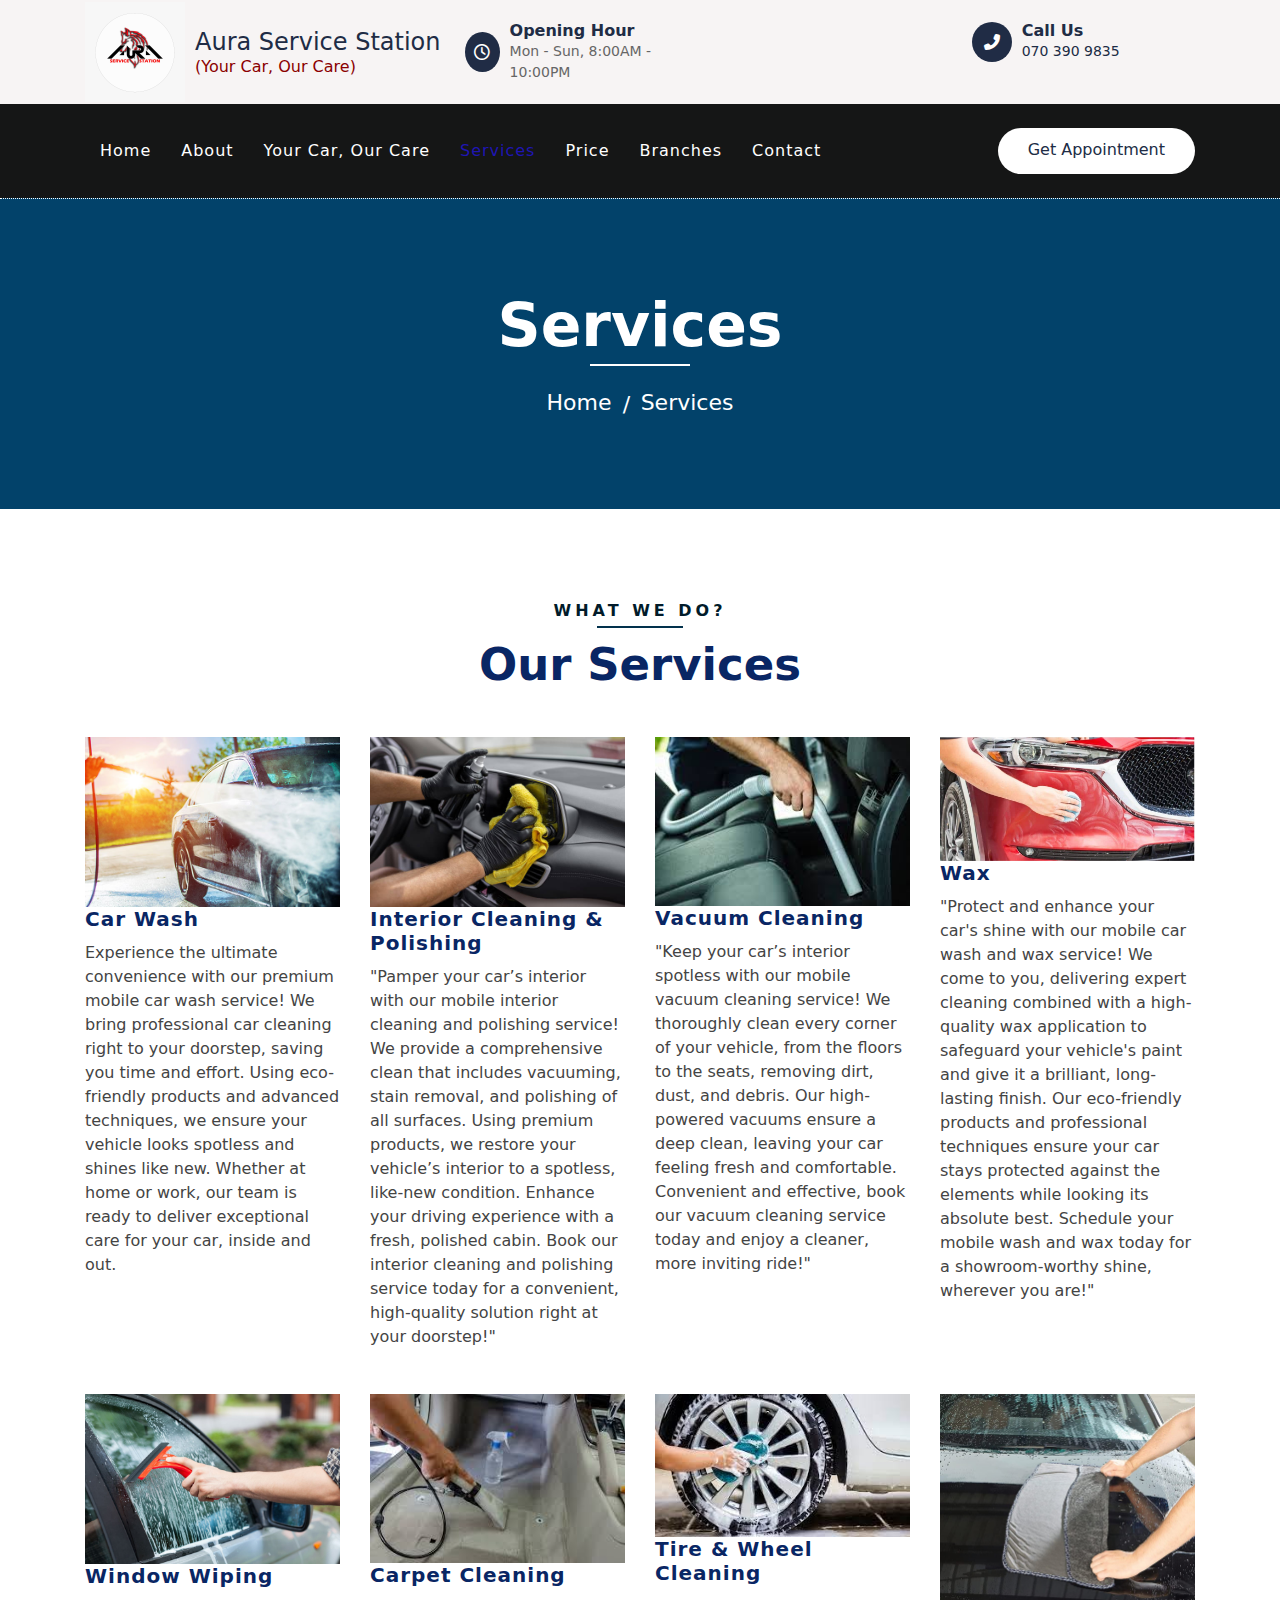
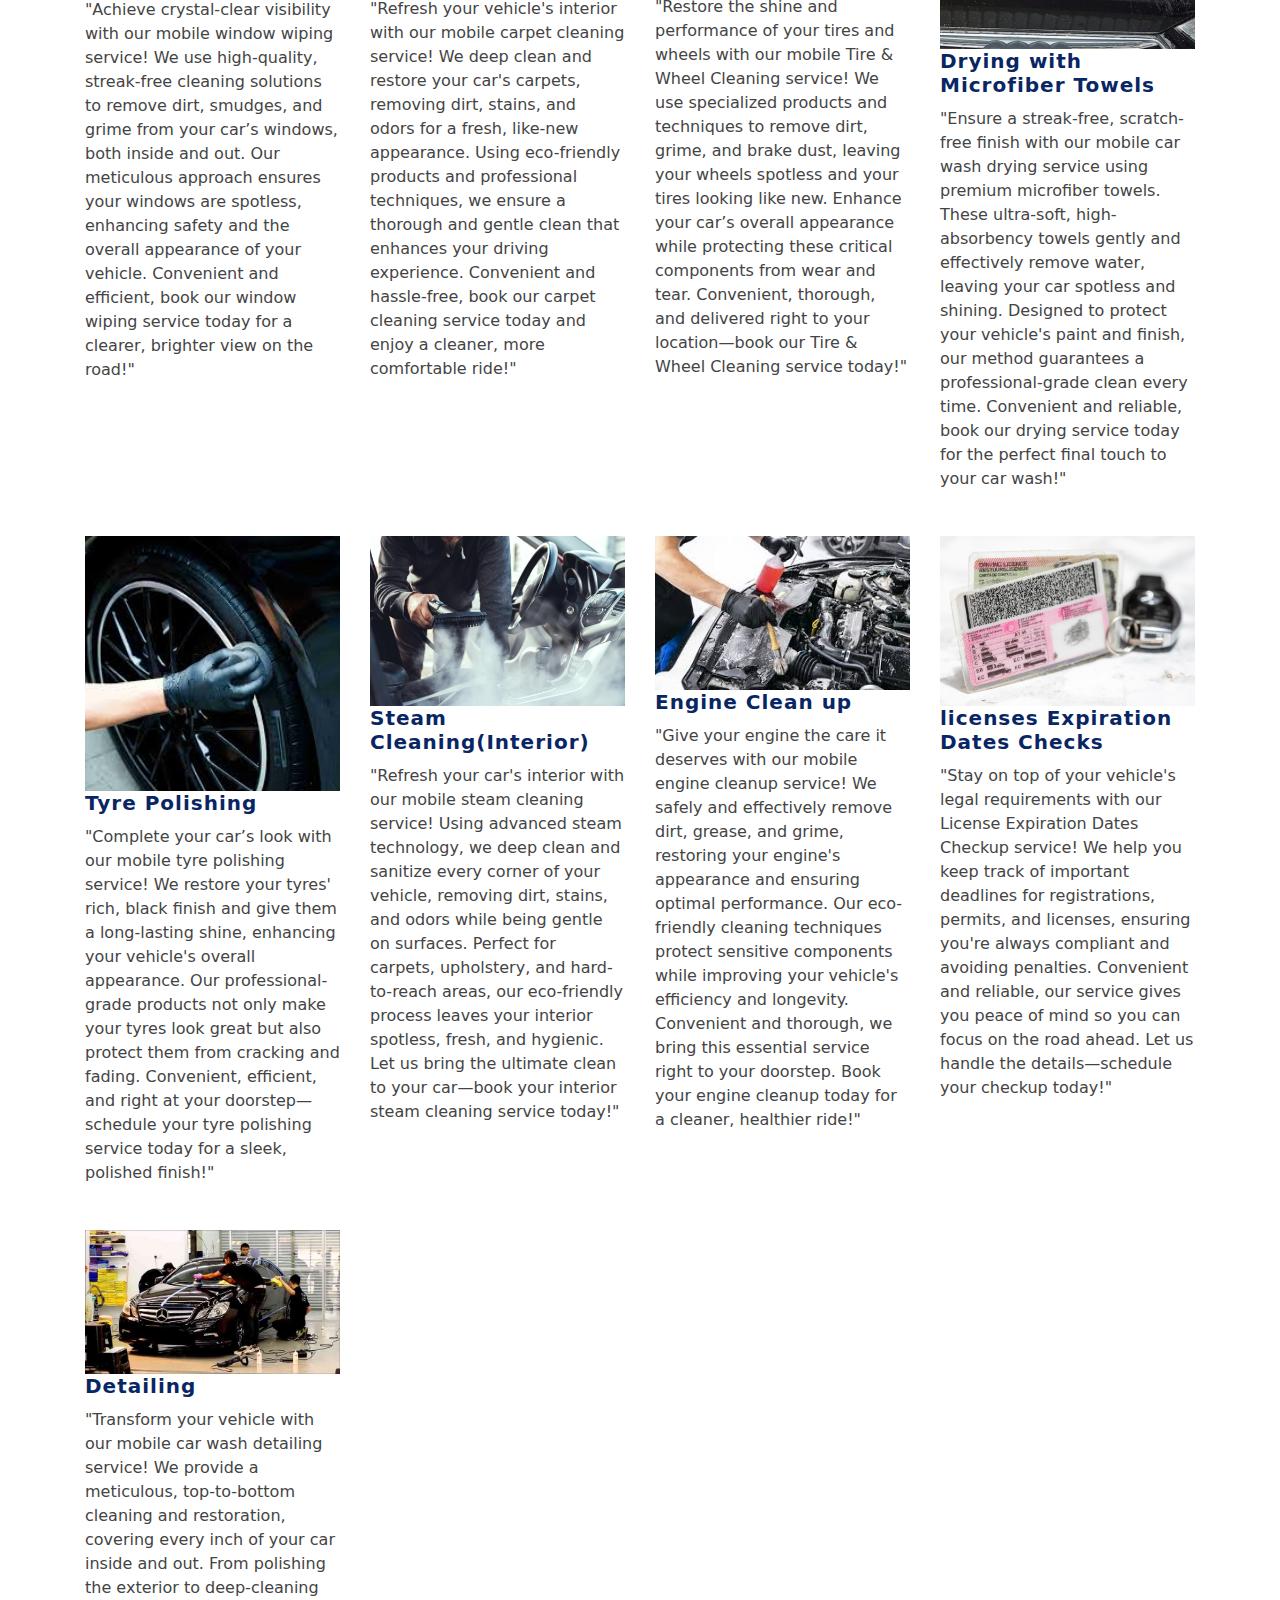
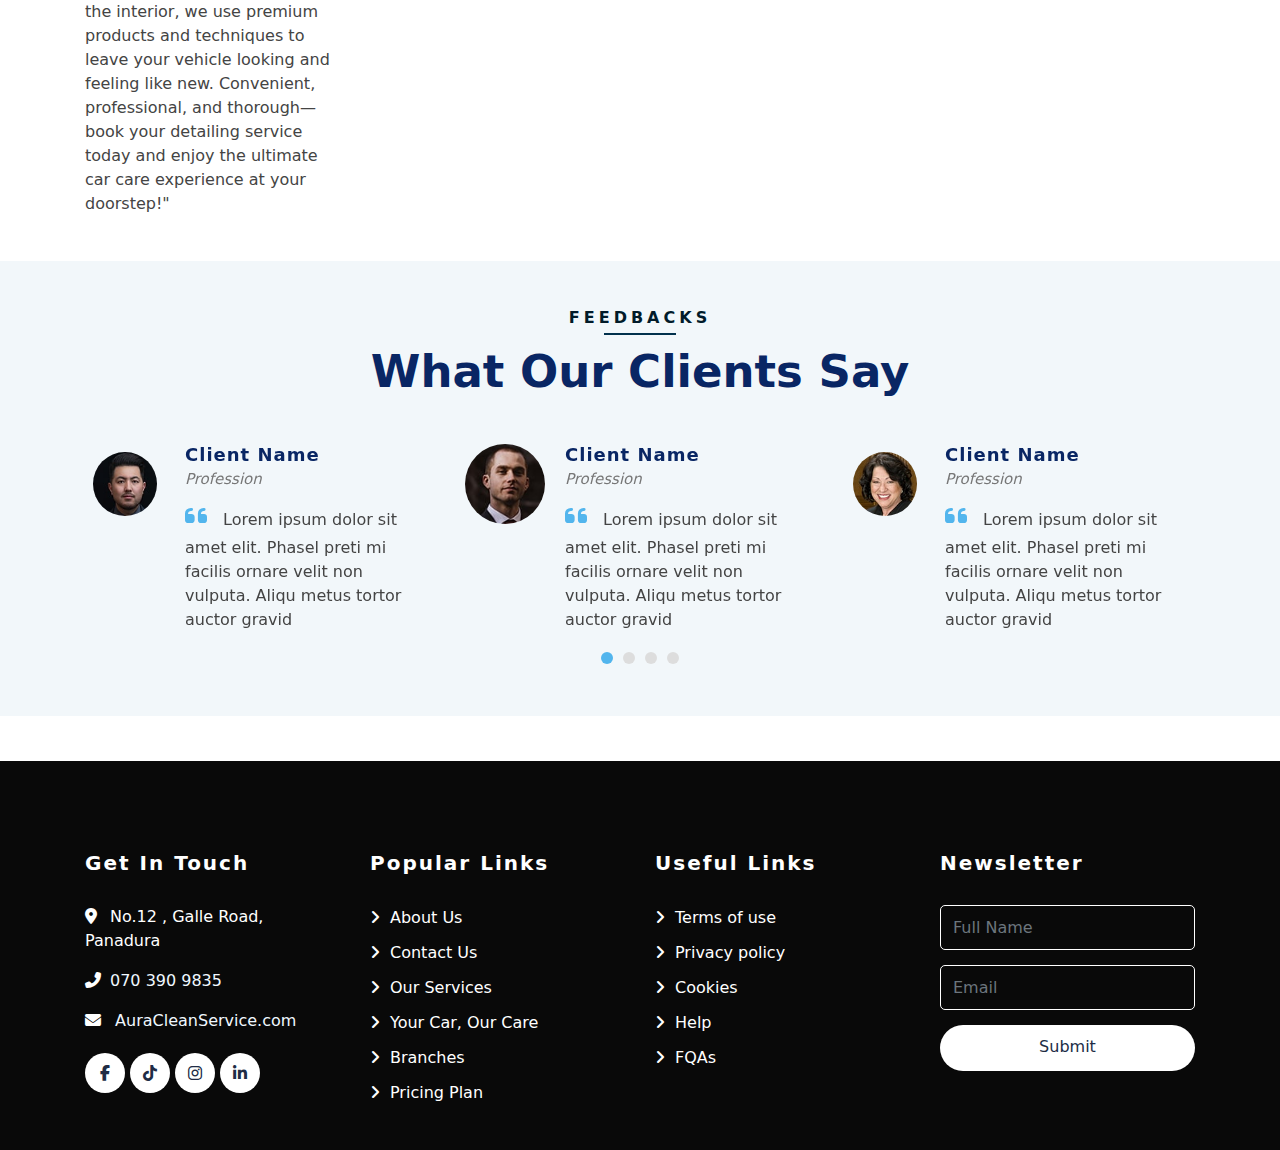
<file: service.html>
<!DOCTYPE html>
<html lang="en">
    <head>
        <meta charset="utf-8">
        <title>Aura Clean Service</title>
        <link rel="shortcut icon" href="img/AboutCoverPhoto .jpg" type="image/x-icon">
        <meta content="width=device-width, initial-scale=1.0" name="viewport">
        <meta content="Free Website Template" name="keywords">
        <meta content="Free Website Template" name="description">

        <!-- Favicon -->
        <link href="img/favicon.ico" rel="icon">
        <!-- CSS Libraries -->
        <link href="https://stackpath.bootstrapcdn.com/bootstrap/4.4.1/css/bootstrap.min.css" rel="stylesheet">
        <link rel="stylesheet" href="https://cdnjs.cloudflare.com/ajax/libs/font-awesome/6.5.1/css/all.min.css">
        <link href="lib/flaticon/font/flaticon.css" rel="stylesheet">
        <link href="lib/animate/animate.min.css" rel="stylesheet">
        <link href="lib/owlcarousel/assets/owl.carousel.min.css" rel="stylesheet">

        <!-- Template Stylesheet -->
        <link href="css/style.css" rel="stylesheet">
    </head>

    <body>
        <!-- Top Bar Start -->
<div class="top-bar">
    <div class="container">
        <div class="row align-items-center justify-content-between">
            <!-- Logo Section -->
            <div class="col-lg-3 col-md-12">
                <div class="logo" style="display: flex; align-items: center;">
                    <a href="index.html" style="display: flex; align-items: center; text-decoration: none;">
                        <img src="img/logocircle.jpg" alt="Logo" style="width: 100px; margin-right: 10px;"> 
                        <div>
                            <h2 style="margin: 0; font-size: 24px;">Aura Service Station</h2>
                            <h6 style="color: darkred; margin: 0;">(Your Car, Our Care)</h6>
                        </div>
                    </a>
                </div>
            </div>
            
            <!-- Info Section -->
            <div class="col-lg-8 col-md-7 d-none d-lg-block">
                <div class="row justify-content-between">
                    <!-- Opening Hour Section -->
                    <div class="col-lg-4 col-md-6">
                        <div class="top-bar-item">
                            <div class="top-bar-icon">
                                <i class="far fa-clock"></i>
                            </div>
                            <div class="top-bar-text">
                                <h3>Opening Hour</h3>
                                <p>Mon - Sun, 8:00AM - 10:00PM</p>
                            </div>
                        </div>
                    </div>
                    
                    <!-- Call Us Section -->
                    <div class="col-lg-4 col-md-6">
                        <div class="top-bar-item">
                            <div class="top-bar-icon">
                                <i class="fa fa-phone-alt"></i>
                            </div>
                            <div class="top-bar-text">
                                <h3>Call Us</h3>
                                <p><a href="tel:0703909835">070 390 9835</a></p>
                            </div>
                        </div>
                    </div>
                </div>
            </div>
        </div>
    </div>
</div>


        <!-- Nav Bar Start -->
        <div class="nav-bar">
            <div class="container">
                <nav class="navbar navbar-expand-lg bg-dark navbar-dark">
                    <a href="#" class="navbar-brand">MENU</a>
                    <button type="button" class="navbar-toggler" data-toggle="collapse" data-target="#navbarCollapse">
                        <span class="navbar-toggler-icon"></span>
                    </button>

                    <div class="collapse navbar-collapse justify-content-between" id="navbarCollapse">
                        <div class="navbar-nav mr-auto">
                            <a href="index.html" class="nav-item nav-link">Home</a>
                            <a href="about.html" class="nav-item nav-link">About</a>
                            <a href="newfeature.html" class="nav-item nav-link">Your Car, Our Care</a>
                            <a href="service.html" class="nav-item nav-link active">Services</a>
                            <a href="price.html" class="nav-item nav-link">Price</a>
                            <a href="location.html" class="nav-item nav-link">Branches</a>
                            <a href="contact.html" class="nav-item nav-link">Contact</a>
                        </div>
                        <div class="ml-auto">
                            <a class="btn btn-custom" href="appointment.html">Get Appointment</a>
                        </div>
                    </div>
                </nav>
            </div>
        </div>
        <!-- Nav Bar End -->
        
        
        <!-- Page Header Start -->
        <div class="page-header">
            <div class="container">
                <div class="row">
                    <div class="col-12">
                        <h2>Services</h2>
                    </div>
                    <div class="col-12">
                        <a href="">Home</a>
                        <a href="">Services</a>
                    </div>
                </div>
            </div>
        </div>
        <!-- Page Header End -->
        
        
         <!-- Service Start -->
         <div class="service">
            <div class="container">
                <div class="section-header text-center">
                    <p>What We Do?</p>
                    <h2>Our Services</h2>
                </div>
                <div class="row">
                    <div class="col-lg-3 col-md-6">
                        <div class="service-item">
                            <img src="img/exteriorwashing.jpeg" alt="Exterior Washing" class="service-img">
                            <h3>Car Wash</h3>
                            <p>Experience the ultimate convenience with our premium mobile car wash service! We bring professional car cleaning right to your doorstep, saving you time and effort. Using eco-friendly products and advanced techniques, we ensure your vehicle looks spotless and shines like new. Whether at home or work, our team is ready to deliver exceptional care for your car, inside and out.</p>
                        </div>
                    </div>
                    <div class="col-lg-3 col-md-6">
                        <div class="service-item">
                            <img src="img/interiorcleaning.jpg" alt="Interior Washing" class="service-img">
                            <h3>Interior Cleaning & Polishing</h3>
                            <p>"Pamper your car’s interior with our mobile interior cleaning and polishing service! We provide a comprehensive clean that includes vacuuming, stain removal, and polishing of all surfaces. Using premium products, we restore your vehicle’s interior to a spotless, like-new condition. Enhance your driving experience with a fresh, polished cabin. Book our interior cleaning and polishing service today for a convenient, high-quality solution right at your doorstep!"</p>
                        </div>
                    </div>
                    <div class="col-lg-3 col-md-6">
                        <div class="service-item">
                            <img src="img/vaccumclean.jpg" alt="Vacuum Cleaning" class="service-img">
                            <h3>Vacuum Cleaning</h3>
                            <p>"Keep your car’s interior spotless with our mobile vacuum cleaning service! We thoroughly clean every corner of your vehicle, from the floors to the seats, removing dirt, dust, and debris. Our high-powered vacuums ensure a deep clean, leaving your car feeling fresh and comfortable. Convenient and effective, book our vacuum cleaning service today and enjoy a cleaner, more inviting ride!"</p>
                        </div>
                    </div>
                    <div class="col-lg-3 col-md-6">
                        <div class="service-item">
                            <img src="img/wax.jpeg" alt="Seats Washing" class="service-img">
                            <h3>Wax</h3>
                            <p>"Protect and enhance your car's shine with our mobile car wash and wax service! We come to you, delivering expert cleaning combined with a high-quality wax application to safeguard your vehicle's paint and give it a brilliant, long-lasting finish. Our eco-friendly products and professional techniques ensure your car stays protected against the elements while looking its absolute best. Schedule your mobile wash and wax today for a showroom-worthy shine, wherever you are!"</p>
                        </div>
                    </div>
                    <div class="col-lg-3 col-md-6">
                        <div class="service-item">
                            <img src="img/windowwiping.jpg" alt="Window Wiping" class="service-img">
                            <h3>Window Wiping</h3>
                            <p>"Achieve crystal-clear visibility with our mobile window wiping service! We use high-quality, streak-free cleaning solutions to remove dirt, smudges, and grime from your car’s windows, both inside and out. Our meticulous approach ensures your windows are spotless, enhancing safety and the overall appearance of your vehicle. Convenient and efficient, book our window wiping service today for a clearer, brighter view on the road!"</p>
                        </div>
                    </div>
                    <div class="col-lg-3 col-md-6">
                        <div class="service-item">
                            <img src="img/carpetclean.jpg" alt="Wet Cleaning" class="service-img">
                            <h3>Carpet Cleaning</h3>
                            <p>"Refresh your vehicle's interior with our mobile carpet cleaning service! We deep clean and restore your car's carpets, removing dirt, stains, and odors for a fresh, like-new appearance. Using eco-friendly products and professional techniques, we ensure a thorough and gentle clean that enhances your driving experience. Convenient and hassle-free, book our carpet cleaning service today and enjoy a cleaner, more comfortable ride!"</p>
                        </div>
                    </div>
                    <div class="col-lg-3 col-md-6">
                        <div class="service-item">
                            <img src="img/tireclean.jpg" alt="Oil Changing" class="service-img">
                            <h3>Tire & Wheel Cleaning</h3>
                            <p>"Restore the shine and performance of your tires and wheels with our mobile Tire & Wheel Cleaning service! We use specialized products and techniques to remove dirt, grime, and brake dust, leaving your wheels spotless and your tires looking like new. Enhance your car’s overall appearance while protecting these critical components from wear and tear. Convenient, thorough, and delivered right to your location—book our Tire & Wheel Cleaning service today!"</p>
                        </div>
                    </div>
                    <div class="col-lg-3 col-md-6">
                        <div class="service-item">
                            <img src="img/dryingmicro.jpg" alt="Brake Reparing" class="service-img">
                            <h3>Drying with Microfiber Towels</h3>
                            <p>"Ensure a streak-free, scratch-free finish with our mobile car wash drying service using premium microfiber towels. These ultra-soft, high-absorbency towels gently and effectively remove water, leaving your car spotless and shining. Designed to protect your vehicle's paint and finish, our method guarantees a professional-grade clean every time. Convenient and reliable, book our drying service today for the perfect final touch to your car wash!"</p>
                        </div>
                    </div>
                    <div class="col-lg-3 col-md-6">
                        <div class="service-item">
                            <img src="img/tyrepolish.jpg" alt="Brake Reparing" class="service-img">
                            <h3>Tyre Polishing</h3>
                            <p>"Complete your car’s look with our mobile tyre polishing service! We restore your tyres' rich, black finish and give them a long-lasting shine, enhancing your vehicle's overall appearance. Our professional-grade products not only make your tyres look great but also protect them from cracking and fading. Convenient, efficient, and right at your doorstep—schedule your tyre polishing service today for a sleek, polished finish!"</p>
                        </div>
                    </div>
                    <div class="col-lg-3 col-md-6">
                        <div class="service-item">
                            <img src="img/steamclean.jpg" alt="Brake Reparing" class="service-img">
                            <h3>Steam Cleaning(Interior)</h3>
                            <p>"Refresh your car's interior with our mobile steam cleaning service! Using advanced steam technology, we deep clean and sanitize every corner of your vehicle, removing dirt, stains, and odors while being gentle on surfaces. Perfect for carpets, upholstery, and hard-to-reach areas, our eco-friendly process leaves your interior spotless, fresh, and hygienic. Let us bring the ultimate clean to your car—book your interior steam cleaning service today!"</p>
                        </div>
                    </div>
                    <div class="col-lg-3 col-md-6">
                        <div class="service-item">
                            <img src="img/engineclean.jpg" alt="Brake Reparing" class="service-img">
                            <h3>Engine Clean up</h3>
                            <p>"Give your engine the care it deserves with our mobile engine cleanup service! We safely and effectively remove dirt, grease, and grime, restoring your engine's appearance and ensuring optimal performance. Our eco-friendly cleaning techniques protect sensitive components while improving your vehicle's efficiency and longevity. Convenient and thorough, we bring this essential service right to your doorstep. Book your engine cleanup today for a cleaner, healthier ride!"</p>
                        </div>
                    </div>
                    <div class="col-lg-3 col-md-6">
                        <div class="service-item">
                            <img src="img/licence.jpg" alt="Brake Reparing" class="service-img">
                            <h3>licenses Expiration Dates Checks</h3>
                            <p>"Stay on top of your vehicle's legal requirements with our License Expiration Dates Checkup service! We help you keep track of important deadlines for registrations, permits, and licenses, ensuring you're always compliant and avoiding penalties. Convenient and reliable, our service gives you peace of mind so you can focus on the road ahead. Let us handle the details—schedule your checkup today!"</p>
                        </div>
                    </div>
                    <div class="col-lg-3 col-md-6">
                        <div class="service-item">
                            <img src="img/detailing.jpg" alt="Brake Reparing" class="service-img">
                            <h3>Detailing</h3>
                            <p>"Transform your vehicle with our mobile car wash detailing service! We provide a meticulous, top-to-bottom cleaning and restoration, covering every inch of your car inside and out. From polishing the exterior to deep-cleaning the interior, we use premium products and techniques to leave your vehicle looking and feeling like new. Convenient, professional, and thorough—book your detailing service today and enjoy the ultimate car care experience at your doorstep!"</p>
                        </div>
                    </div>
                </div>
                
            </div>
        </div>
        <!-- Service End -->
        
        
        <!-- Testimonial Start -->
        <div class="testimonial">
            <div class="container">
                <div class="section-header text-center">
                    <p>Feedbacks</p>
                    <h2>What our clients say</h2>
                </div>
                <div class="owl-carousel testimonials-carousel">
                    <div class="testimonial-item">
                        <img src="img/testimonial-1.jpg" alt="Image">
                        <div class="testimonial-text">
                            <h3>Client Name</h3>
                            <h4>Profession</h4>
                            <p>
                                Lorem ipsum dolor sit amet elit. Phasel preti mi facilis ornare velit non vulputa. Aliqu metus tortor auctor gravid
                            </p>
                        </div>
                    </div>
                    <div class="testimonial-item">
                        <img src="img/testimonial-2.jpg" alt="Image">
                        <div class="testimonial-text">
                            <h3>Client Name</h3>
                            <h4>Profession</h4>
                            <p>
                                Lorem ipsum dolor sit amet elit. Phasel preti mi facilis ornare velit non vulputa. Aliqu metus tortor auctor gravid
                            </p>
                        </div>
                    </div>
                    <div class="testimonial-item">
                        <img src="img/testimonial-3.jpg" alt="Image">
                        <div class="testimonial-text">
                            <h3>Client Name</h3>
                            <h4>Profession</h4>
                            <p>
                                Lorem ipsum dolor sit amet elit. Phasel preti mi facilis ornare velit non vulputa. Aliqu metus tortor auctor gravid
                            </p>
                        </div>
                    </div>
                    <div class="testimonial-item">
                        <img src="img/testimonial-4.jpg" alt="Image">
                        <div class="testimonial-text">
                            <h3>Client Name</h3>
                            <h4>Profession</h4>
                            <p>
                                Lorem ipsum dolor sit amet elit. Phasel preti mi facilis ornare velit non vulputa. Aliqu metus tortor auctor gravid
                            </p>
                        </div>
                    </div>
                </div>
            </div>
        </div>
        <!-- Testimonial End -->


        <!-- Footer Start -->
        <div class="footer">
            <div class="container">
                <div class="row">
                    <div class="col-lg-3 col-md-6">
                        <div class="footer-contact">
                            <h2>Get In Touch</h2>
                            <p><i class="fa fa-map-marker-alt"></i>No.12 , Galle Road, Panadura</p>
                            <p><i class="fa fa-phone-alt"></i><a href="tel:0703909835" style="color: aliceblue;">070 390 9835</a></p>
                            <p><i class="fa fa-envelope"></i>  <a href="mailto:AuraCleanService.com" style="color: aliceblue;">AuraCleanService.com</a></p>
                            <div class="footer-social">
                                <a class="btn" href="https://www.facebook.com/share/17qnkFgLEN/"><i class="fab fa-facebook-f"></i></a>
                                <a class="btn" href="https://www.tiktok.com/@auraservicestation?_t=8rAOTq7KFPk&_r=1"><i class="fab fa-tiktok"></i></a>
                                <a class="btn" href="https://www.instagram.com/aur_aservice"><i class="fab fa-instagram"></i></a>
                                <a class="btn" href="https://www.linkedin.com/company/wolf-territory/"><i class="fab fa-linkedin-in"></i></a>
                            </div>
                        </div>
                    </div>
                    <div class="col-lg-3 col-md-6">
                        <div class="footer-link">
                            <h2>Popular Links</h2>
                            <a href="about.html">About Us</a>
                            <a href="contact.html">Contact Us</a>
                            <a href="service.html">Our Services</a>
                            <a href="newfeature.html">Your Car, Our Care</a>
                            <a href="location.html">Branches</a>
                            <a href="price.html">Pricing Plan</a>
                        </div>
                    </div>
                    <div class="col-lg-3 col-md-6">
                        <div class="footer-link">
                            <h2>Useful Links</h2>
                            <a href="terms.html">Terms of use</a>
                            <a href="privacy.html">Privacy policy</a>
                            <a href="cookies.html">Cookies</a>
                            <a href="help.html">Help</a>
                            <a href="fqa.html">FQAs</a>
                        </div>
                    </div>
                    <div class="col-lg-3 col-md-6">
                        <div class="footer-newsletter">
                            <h2>Newsletter</h2>
                            <form action="https://api.web3forms.com/submit" method="post">
                                <input type="hidden" name="access_key" value="dcae6130-a099-4400-976d-cf196a6e2e6c">
                                <input name="first_name" class="form-control" placeholder="Full Name">
                                <input class="form-control" placeholder="Email">
                                <button class="btn btn-custom">Submit</button>
                            </form>
                        </div>
                    </div>
                </div>
            </div>
            
        </div>
        <!-- Footer End -->
        
        <!-- Back to top button -->
        <a href="#" class="back-to-top"><i class="fa fa-chevron-up"></i></a>
        
        <!-- Pre Loader -->
        <div id="loader" class="show">
            <div class="loader"></div>
        </div>

        <!-- JavaScript Libraries -->
        <script src="https://code.jquery.com/jquery-3.4.1.min.js"></script>
        <script src="https://stackpath.bootstrapcdn.com/bootstrap/4.4.1/js/bootstrap.bundle.min.js"></script>
        <script src="lib/easing/easing.min.js"></script>
        <script src="lib/owlcarousel/owl.carousel.min.js"></script>
        <script src="lib/waypoints/waypoints.min.js"></script>
        <script src="lib/counterup/counterup.min.js"></script>
        
        <!-- Contact Javascript File -->
        <script src="mail/jqBootstrapValidation.min.js"></script>
        <script src="mail/contact.js"></script>

        <!-- Template Javascript -->
        <script src="js/main.js"></script>
    </body>
</html>
</file>
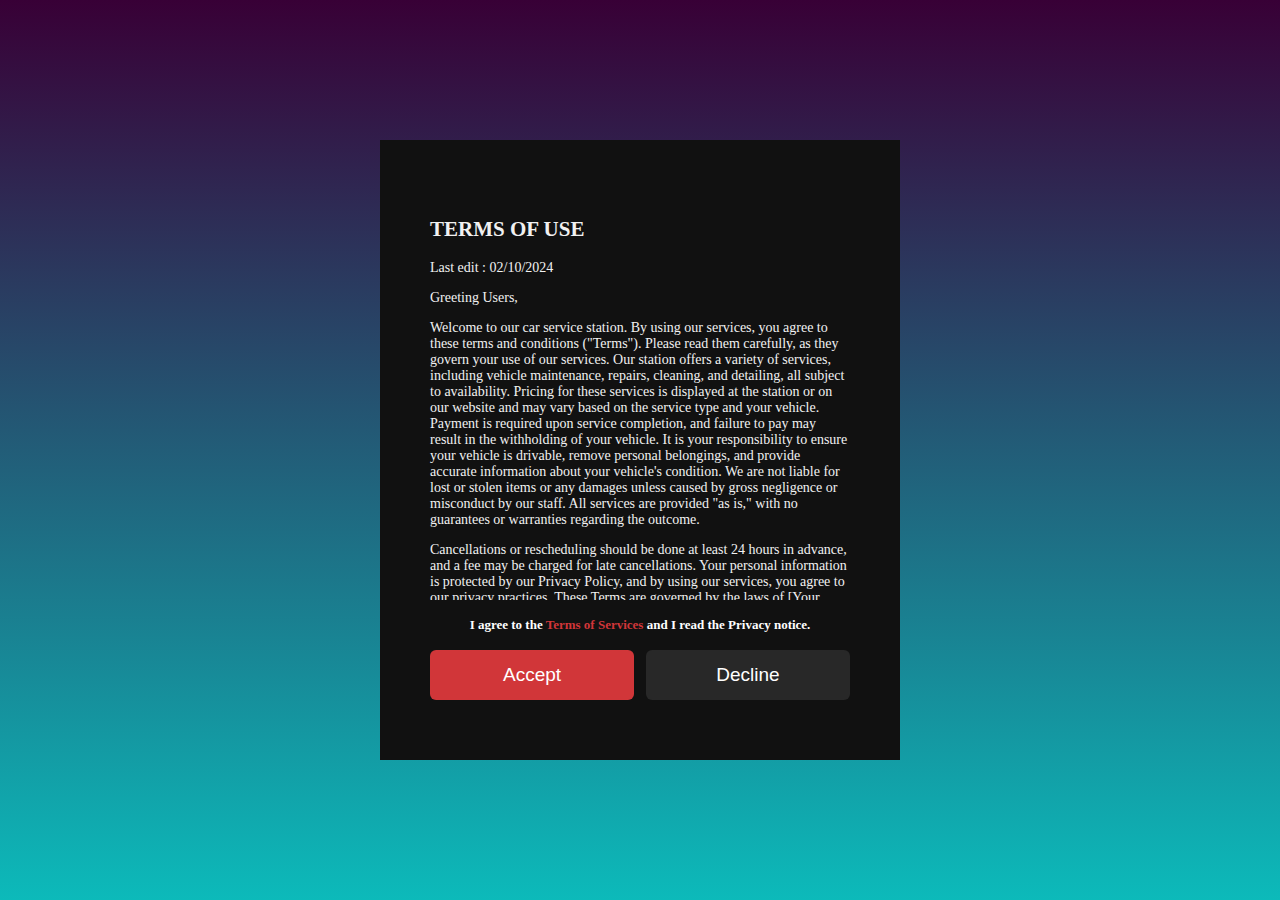
<file: terms.html>
<!DOCTYPE html>
<html lang="en">
<head>
    <meta charset="UTF-8">
    <meta name="viewport" content="width=device-width, initial-scale=1.0">
    <title>Terms of Use - Car Service Station</title>
    <link href="css/terms.css" rel="stylesheet">

    <script>
        function redirectToHome() {
            window.location.href = "index.html";  // Change this to your actual home page URL
        }
    </script>

</head>
<body>
    
    <div class="terms-box">
        <div class="terms-text">
            <h2>Terms Of Use</h2>
            <p>Last edit : 02/10/2024</p>
            <p>Greeting Users,</p>
            <p>Welcome to our car service station. By using our services, you agree to these terms and conditions ("Terms"). Please read them carefully, as they govern your use of our services. Our station offers a variety of services, including vehicle maintenance, repairs, cleaning, and detailing, all subject to availability. Pricing for these services is displayed at the station or on our website and may vary based on the service type and your vehicle. Payment is required upon service completion, and failure to pay may result in the withholding of your vehicle. It is your responsibility to ensure your vehicle is drivable, remove personal belongings, and provide accurate information about your vehicle's condition. We are not liable for lost or stolen items or any damages unless caused by gross negligence or misconduct by our staff. All services are provided "as is," with no guarantees or warranties regarding the outcome.</p>
            <p>Cancellations or rescheduling should be done at least 24 hours in advance, and a fee may be charged for late cancellations. Your personal information is protected by our Privacy Policy, and by using our services, you agree to our privacy practices. These Terms are governed by the laws of [Your Country/State], and any disputes will be resolved in the courts of [Your Jurisdiction]. We reserve the right to modify these Terms at any time, with changes effective upon posting. Please review these Terms regularly to stay informed of any updates.</p>

        </div>
        
        <!-- <h2>Contact Us</h2>
        <p>If you have any questions regarding these Terms, please contact us at:</p>
        <ul>
            <li>Phone: 0720621067</li>
            <li>Email: auraservicestation@gmail.com</li>
            <li>Address: No.12, Panadura, Sri Lanka</li>
        </ul> -->

        <h4>I agree to the <span>Terms of Services</span> and I read the Privacy notice.</h4>

        <div class="buttons">
            <button class="btn red-btn" onclick="redirectToHome()">Accept </button>
            <button class="btn gray-btn" onclick="redirectToHome()">Decline </button>

           
        </div>
    </div>
</body>
</html>
</file>
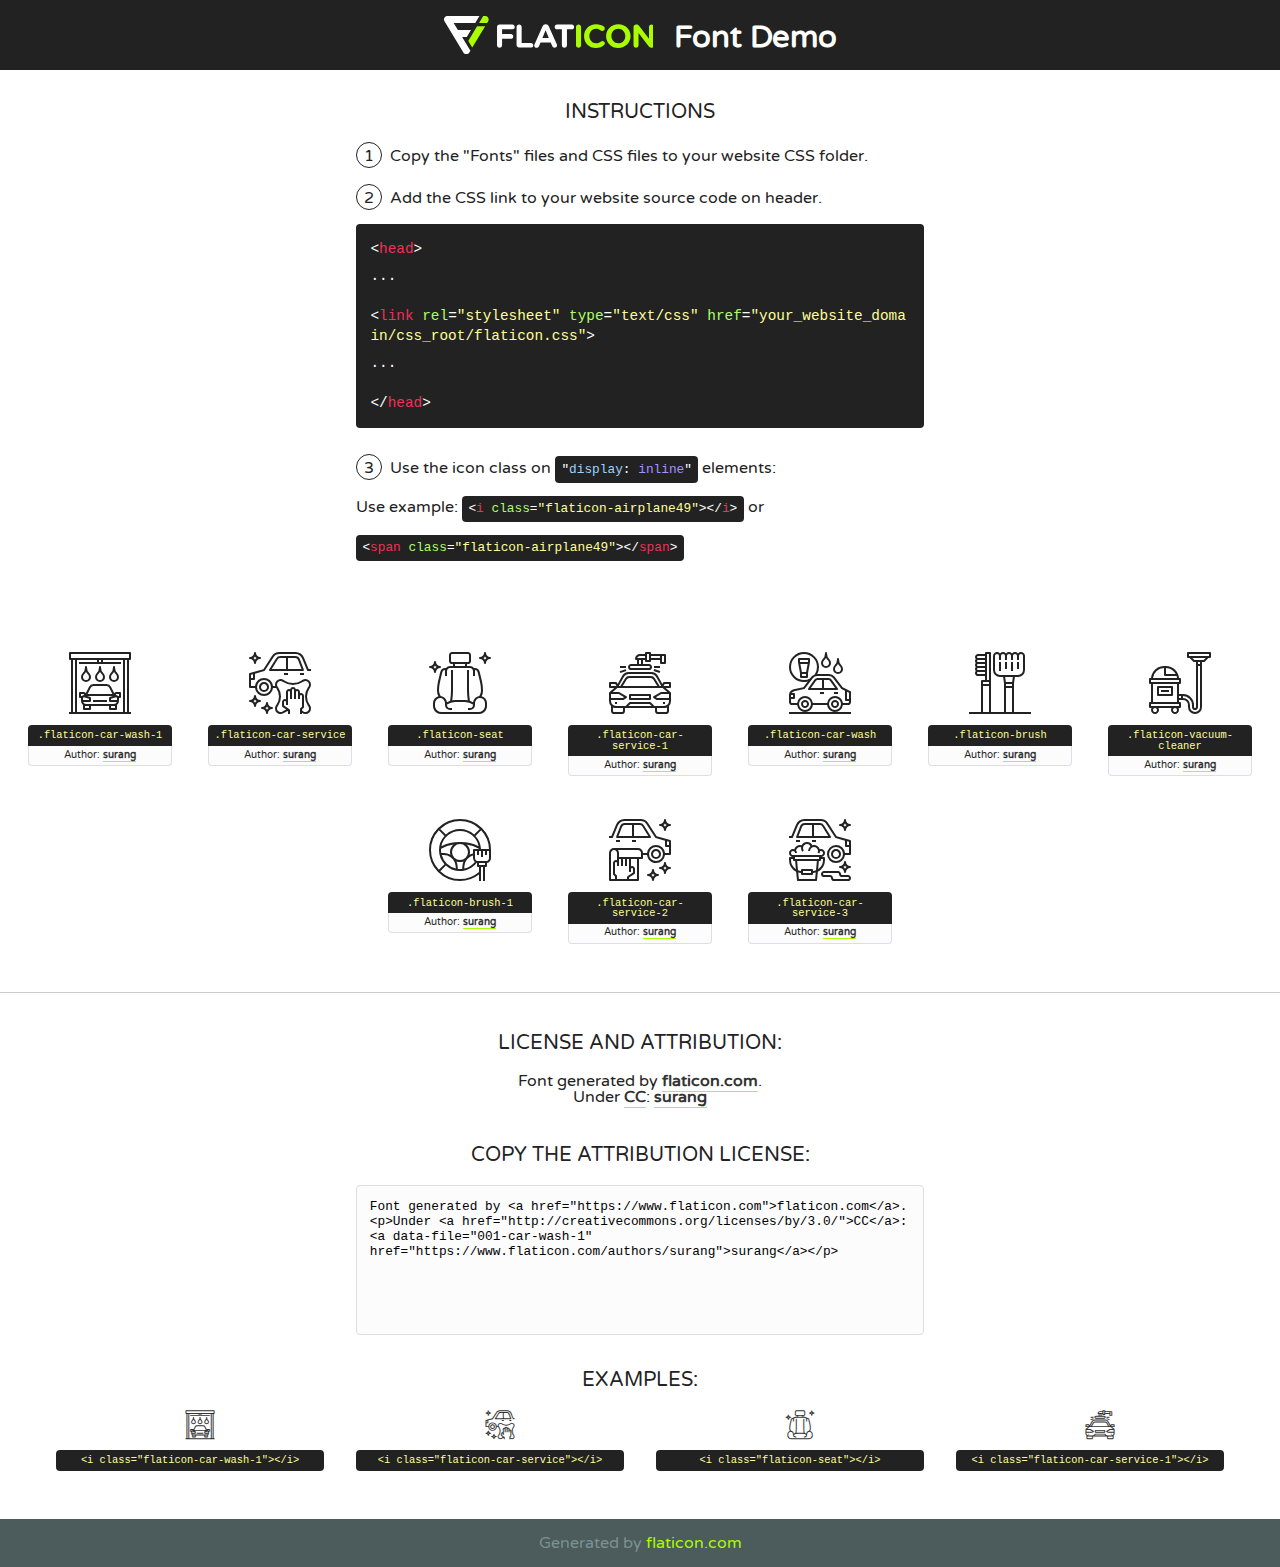
<file: lib/flaticon/font/flaticon.html>
<!DOCTYPE html>
<!--
  Flaticon icon font: Flaticon
  Creation date: 11/10/2020 08:08
-->
<html>
<!DOCTYPE html>
<html>

<head>
    <title>Flaticon WebFont</title>
    <link href="http://fonts.googleapis.com/css?family=Varela+Round" rel="stylesheet" type="text/css" />
    <link rel="stylesheet" type="text/css" href="flaticon.css">
    <meta charset="UTF-8">
    <style>
    html, body, div, span, applet, object, iframe,
    h1, h2, h3, h4, h5, h6, p, blockquote, pre,
    a, abbr, acronym, address, big, cite, code,
    del, dfn, em, img, ins, kbd, q, s, samp,
    small, strike, strong, sub, sup, tt, var,
    b, u, i, center,
    dl, dt, dd, ol, ul, li,
    fieldset, form, label, legend,
    table, caption, tbody, tfoot, thead, tr, th, td,
    article, aside, canvas, details, embed, 
    figure, figcaption, footer, header, hgroup, 
    menu, nav, output, ruby, section, summary,
    time, mark, audio, video {
        margin: 0;
        padding: 0;
        border: 0;
        font-size: 100%;
        font: inherit;
        vertical-align: baseline;
    }
    /* HTML5 display-role reset for older browsers */
    article, aside, details, figcaption, figure, 
    footer, header, hgroup, menu, nav, section {
        display: block;
    }
    body {
        line-height: 1;
    }
    ol, ul {
        list-style: none;
    }
    blockquote, q {
        quotes: none;
    }
    blockquote:before, blockquote:after,
    q:before, q:after {
        content: '';
        content: none;
    }
    table {
        border-collapse: collapse;
        border-spacing: 0;
    }
    body {
        font-family: 'Varela Round', Helvetica, Arial, sans-serif;
        font-size: 16px;
        color: #222;
    }
    a {
        color: #333;
        border-bottom: 1px solid #a9fd00;
        font-weight: bold;
        text-decoration: none;
    }
    * {
        -moz-box-sizing: border-box;
        -webkit-box-sizing: border-box;
        box-sizing: border-box;
        margin: 0;
        padding: 0;
    }
    [class^="flaticon-"]:before, [class*=" flaticon-"]:before, [class^="flaticon-"]:after, [class*=" flaticon-"]:after {
        font-family: Flaticon;
        font-size: 30px;
        font-style: normal;
        margin-left: 20px;
        color: #333;
    }
    .wrapper {
        max-width: 600px;
        margin: auto;
        padding: 0 1em;
    }
    .title {
        font-size: 1.25em;
        text-align: center;
        margin-bottom: 1em;
        text-transform: uppercase;
    }
    header {
        text-align: center;
        background-color: #222;
        color: #fff;
        padding: 1em;
    }
    header .logo {
        width: 210px;
        height: 38px;
        display: inline-block;
        vertical-align: middle;
        margin-right: 1em;
        border: none;
    }
    header strong {
        font-size: 1.95em;
        font-weight: bold;
        vertical-align: middle;
        margin-top: 5px;
        display: inline-block;
    }
    .demo {
        margin: 2em auto;
        line-height: 1.25em;
    }
    .demo ul li {
        margin-bottom: 1em;
    }
    .demo ul li .num {
        color: #222;
        border-radius: 20px;
        display: inline-block;
        width: 26px;
        padding: 3px;
        height: 26px;
        text-align: center;
        margin-right: 0.5em;
        border: 1px solid #222;
    }
    .demo ul li code {
        background-color: #222;
        border-radius: 4px;
        padding: 0.25em 0.5em;
        display: inline-block;
        color: #fff;
        font-family: Consolas,Monaco,Lucida Console,Liberation Mono,DejaVu Sans Mono,Bitstream Vera Sans Mono,Courier New, monospace;
        font-weight: lighter;
        margin-top: 1em;
        font-size: 0.8em;
        word-break: break-all;
    }
    .demo ul li code.big {
        padding: 1em;
        font-size: 0.9em;
    }
    .demo ul li code .red {
        color: #EF3159;
    }
    .demo ul li code .green {
        color: #ACFF65;
    }
    .demo ul li code .yellow {
        color: #FFFF99;
    }
    .demo ul li code .blue {
        color: #99D3FF;
    }
    .demo ul li code .purple {
        color: #A295FF;
    }
    .demo ul li code .dots {
        margin-top: 0.5em;
        display: block;
    }
    #glyphs {
        border-bottom: 1px solid #ccc;
        padding: 2em 0;
        text-align: center;
    }
    .glyph {
        display: inline-block;
        width: 9em;
        margin: 1em;
        text-align: center;
        vertical-align: top;
        background: #FFF;
    }
    .glyph .glyph-icon {
        padding: 10px;
        display: block;
        font-family:"Flaticon";
        font-size: 64px;
        line-height: 1;
    }
    .glyph .glyph-icon:before {
        font-size: 64px;
        color: #222;
        margin-left: 0;
    }
    .class-name {
        font-size: 0.65em;
        background-color: #222;
        color: #fff;
        border-radius: 4px 4px 0 0;
        padding: 0.5em;
        color: #FFFF99;
        font-family: Consolas,Monaco,Lucida Console,Liberation Mono,DejaVu Sans Mono,Bitstream Vera Sans Mono,Courier New, monospace;
    }
    .author-name {
        font-size: 0.6em;
        background-color: #fcfcfd;
        border: 1px solid #DEDEE4;
        border-top: 0;
        border-radius: 0 0 4px 4px;
        padding: 0.5em;
    }
    .class-name:last-child {
        font-size: 10px;
        color:#888;
    }
    .class-name:last-child a {
        font-size: 10px;
        color:#555;
    }
    .class-name:last-child a:hover {
        color:#a9fd00;
    }
    .glyph > input {
        display: block;
        width: 100px;
        margin: 5px auto;
        text-align: center;
        font-size: 12px;
        cursor: text;
    }
    .glyph > input.icon-input {
        font-family:"Flaticon";
        font-size: 16px;
        margin-bottom: 10px;
    }
    .attribution .title {
        margin-top: 2em;
    }
    .attribution textarea {
        background-color: #fcfcfd;
        padding: 1em;
        border: none;
        box-shadow: none;
        border: 1px solid #DEDEE4;
        border-radius: 4px;
        resize: none;
        width: 100%;
        height: 150px;
        font-size: 0.8em;
        font-family: Consolas,Monaco,Lucida Console,Liberation Mono,DejaVu Sans Mono,Bitstream Vera Sans Mono,Courier New, monospace;
        -webkit-appearance: none;
    }
    .iconsuse {
        margin: 2em auto;
        text-align: center;
        max-width: 1200px;
    }
    .iconsuse:after {
        content: '';
        display: table;
        clear: both;
    }
    .iconsuse .image {
        float: left;
        width: 25%;
        padding: 0 1em;
    }
    .iconsuse .image p {
        margin-bottom: 1em;
    }
    .iconsuse .image span {
        display: block;
        font-size: 0.65em;
        background-color: #222;
        color: #fff;
        border-radius: 4px;
        padding: 0.5em;
        color: #FFFF99;
        margin-top: 1em;
        font-family: Consolas,Monaco,Lucida Console,Liberation Mono,DejaVu Sans Mono,Bitstream Vera Sans Mono,Courier New, monospace;
    }
    #footer {
        text-align: center;
        background-color: #4C5B5C;
        color: #7c9192;
        padding: 1em;
    }
    #footer a {
        border: none;
        color: #a9fd00;
        font-weight: normal;
    }
    @media (max-width: 960px) {
        .iconsuse .image {
            width: 50%;
        }
    }
    @media (max-width: 560px) {
        .iconsuse .image {
            width: 100%;
        }
    }
    </style>
</head>

<body class="characters-off">

    <header>
        <a href="https://www.flaticon.com" target="_blank" class="logo">
            <svg version="1.1" xmlns="http://www.w3.org/2000/svg" xmlns:xlink="http://www.w3.org/1999/xlink" xmlns:a="http://ns.adobe.com/AdobeSVGViewerExtensions/3.0/" viewBox="0 0 560.875 102.036" enable-background="new 0 0 560.875 102.036" xml:space="preserve">
                <defs>
                </defs>
                <g>
                    <g class="letters">
                        <path fill="#ffffff" d="M141.596,29.675c0-3.777,2.985-6.767,6.764-6.767h34.438c3.426,0,6.15,2.728,6.15,6.15
                        c0,3.43-2.724,6.149-6.15,6.149h-27.674v13.091h23.719c3.429,0,6.151,2.724,6.151,6.15c0,3.43-2.723,6.149-6.151,6.149h-23.719
                        v17.574c0,3.773-2.986,6.761-6.764,6.761c-3.779,0-6.764-2.989-6.764-6.761V29.675z"></path>
                        <path fill="#ffffff" d="M193.844,29.149c0-3.781,2.985-6.767,6.764-6.767c3.776,0,6.763,2.985,6.763,6.767v42.957h25.039
                        c3.426,0,6.149,2.726,6.149,6.153c0,3.425-2.723,6.15-6.149,6.15h-31.802c-3.779,0-6.764-2.986-6.764-6.768V29.149z"></path>
                        <path fill="#ffffff" d="M241.891,75.71l21.438-48.407c1.492-3.341,4.215-5.357,7.906-5.357h0.792
                        c3.686,0,6.323,2.017,7.815,5.357l21.439,48.407c0.436,0.967,0.701,1.845,0.701,2.723c0,3.602-2.809,6.501-6.414,6.501
                        c-3.161,0-5.269-1.845-6.499-4.655l-4.132-9.661h-27.059l-4.301,10.102c-1.144,2.631-3.426,4.214-6.237,4.214
                        c-3.517,0-6.24-2.81-6.24-6.325C241.1,77.64,241.451,76.677,241.891,75.71z M279.932,58.666l-8.521-20.297l-8.526,20.297H279.932
                        z"></path>
                        <path fill="#ffffff" d="M314.864,35.387H301.86c-3.429,0-6.239-2.813-6.239-6.238c0-3.429,2.811-6.24,6.239-6.24h39.533
                        c3.426,0,6.237,2.811,6.237,6.24c0,3.425-2.811,6.238-6.237,6.238h-13.001v42.785c0,3.773-2.99,6.761-6.764,6.761
                        c-3.779,0-6.764-2.989-6.764-6.761V35.387z"></path>
                        <path fill="#A9FD00" d="M352.615,29.149c0-3.781,2.985-6.767,6.767-6.767c3.774,0,6.761,2.985,6.761,6.767v49.024
                        c0,3.773-2.987,6.761-6.761,6.761c-3.781,0-6.767-2.989-6.767-6.761V29.149z"></path>
                        <path fill="#A9FD00" d="M374.132,53.836v-0.179c0-17.481,13.178-31.801,32.065-31.801c9.22,0,15.459,2.458,20.557,6.238
                        c1.402,1.054,2.637,2.985,2.637,5.357c0,3.692-2.985,6.59-6.681,6.59c-1.845,0-3.071-0.702-4.044-1.319
                        c-3.776-2.813-7.729-4.393-12.562-4.393c-10.364,0-17.831,8.611-17.831,19.154v0.173c0,10.542,7.291,19.329,17.831,19.329
                        c5.715,0,9.492-1.756,13.359-4.834c1.049-0.874,2.458-1.491,4.039-1.491c3.429,0,6.325,2.813,6.325,6.236
                        c0,2.106-1.056,3.78-2.282,4.834c-5.539,4.834-12.036,7.733-21.878,7.733C387.572,85.464,374.132,71.493,374.132,53.836z"></path>
                        <path fill="#A9FD00" d="M433.009,53.836v-0.179c0-17.481,13.79-31.801,32.766-31.801c18.981,0,32.592,14.143,32.592,31.628v0.173
                        c0,17.483-13.785,31.807-32.769,31.807C446.625,85.464,433.009,71.32,433.009,53.836z M484.224,53.836v-0.179
                        c0-10.539-7.725-19.326-18.626-19.326c-10.893,0-18.449,8.611-18.449,19.154v0.173c0,10.542,7.73,19.329,18.626,19.329
                        C476.676,72.986,484.224,64.378,484.224,53.836z"></path>
                        <path fill="#A9FD00" d="M506.233,29.321c0-3.774,2.99-6.763,6.767-6.763h1.401c3.252,0,5.183,1.583,7.029,3.953l26.093,34.265
                        V29.059c0-3.692,2.99-6.677,6.681-6.677c3.683,0,6.671,2.985,6.671,6.677v48.934c0,3.78-2.987,6.765-6.764,6.765h-0.436
                        c-3.257,0-5.188-1.581-7.034-3.953l-27.056-35.492v32.944c0,3.687-2.985,6.676-6.678,6.676c-3.683,0-6.673-2.989-6.673-6.676
                        V29.321z"></path>
                    </g>
                    <g class="insignia">
                        <path fill="#ffffff" d="M48.372,56.137h12.517l11.156-18.537H37.186L25.688,18.539h57.825L94.668,0H9.271
                        C5.925,0,2.842,1.801,1.198,4.716c-1.644,2.907-1.593,6.482,0.134,9.343l50.38,83.501c1.678,2.781,4.689,4.476,7.938,4.476
                        c3.246,0,6.257-1.695,7.935-4.476l2.898-4.804L48.372,56.137z"></path>
                        <g class="i">
                            <path fill="#A9FD00" d="M93.575,18.539h0.031v0.004l21.652,0.004l2.705-4.488c1.727-2.861,1.778-6.436,0.133-9.343
                            C116.454,1.801,113.371,0,110.026,0h-5.294L93.575,18.539z"></path>
                            <polygon fill="#A9FD00" points="88.291,27.356 64.725,66.486 75.519,84.404 109.942,27.356"></polygon>
                        </g>
                    </g>
                </g>
            </svg>
        </a>
        <strong>Font Demo</strong>
    </header>


    <section class="demo wrapper">

        <p class="title">Instructions</p>

        <ul>
            <li>
                <span class="num">1</span>Copy the "Fonts" files and CSS files to your website CSS folder.
            </li>
            <li>
                <span class="num">2</span>Add the CSS link to your website source code on header.
                <code class="big">
                    &lt;<span class="red">head</span>&gt;
                    <br/><span class="dots">...</span>
                    <br/>&lt;<span class="red">link</span> <span class="green">rel</span>=<span class="yellow">"stylesheet"</span> <span class="green">type</span>=<span class="yellow">"text/css"</span> <span class="green">href</span>=<span class="yellow">"your_website_domain/css_root/flaticon.css"</span>&gt;
                    <br/><span class="dots">...</span>
                    <br/>&lt;/<span class="red">head</span>&gt;
                </code>
            </li>

            <li>
                <p>
                    <span class="num">3</span>Use the icon class on <code>"<span class="blue">display</span>:<span class="purple"> inline</span>"</code> elements:
                    <br />
                    Use example: <code>&lt;<span class="red">i</span> <span class="green">class</span>=<span class="yellow">&quot;flaticon-airplane49&quot;</span>&gt;&lt;/<span class="red">i</span>&gt;</code> or <code>&lt;<span class="red">span</span> <span class="green">class</span>=<span class="yellow">&quot;flaticon-airplane49&quot;</span>&gt;&lt;/<span class="red">span</span>&gt;</code>
            </li>
        </ul>

    </section>




   <section id="glyphs">          
    
      
        <div class="glyph"><div class="glyph-icon flaticon-car-wash-1"></div>
            <div class="class-name">.flaticon-car-wash-1</div>
            <div class="author-name">Author: <a data-file="001-car-wash-1" href="https://www.flaticon.com/authors/surang">surang</a> </div> 
        </div>        
        
        <div class="glyph"><div class="glyph-icon flaticon-car-service"></div>
            <div class="class-name">.flaticon-car-service</div>
            <div class="author-name">Author: <a data-file="002-car-service" href="https://www.flaticon.com/authors/surang">surang</a> </div> 
        </div>        
        
        <div class="glyph"><div class="glyph-icon flaticon-seat"></div>
            <div class="class-name">.flaticon-seat</div>
            <div class="author-name">Author: <a data-file="003-seat" href="https://www.flaticon.com/authors/surang">surang</a> </div> 
        </div>        
        
        <div class="glyph"><div class="glyph-icon flaticon-car-service-1"></div>
            <div class="class-name">.flaticon-car-service-1</div>
            <div class="author-name">Author: <a data-file="004-car-service-1" href="https://www.flaticon.com/authors/surang">surang</a> </div> 
        </div>        
        
        <div class="glyph"><div class="glyph-icon flaticon-car-wash"></div>
            <div class="class-name">.flaticon-car-wash</div>
            <div class="author-name">Author: <a data-file="005-car-wash" href="https://www.flaticon.com/authors/surang">surang</a> </div> 
        </div>        
        
        <div class="glyph"><div class="glyph-icon flaticon-brush"></div>
            <div class="class-name">.flaticon-brush</div>
            <div class="author-name">Author: <a data-file="006-brush" href="https://www.flaticon.com/authors/surang">surang</a> </div> 
        </div>        
        
        <div class="glyph"><div class="glyph-icon flaticon-vacuum-cleaner"></div>
            <div class="class-name">.flaticon-vacuum-cleaner</div>
            <div class="author-name">Author: <a data-file="007-vacuum-cleaner" href="https://www.flaticon.com/authors/surang">surang</a> </div> 
        </div>        
        
        <div class="glyph"><div class="glyph-icon flaticon-brush-1"></div>
            <div class="class-name">.flaticon-brush-1</div>
            <div class="author-name">Author: <a data-file="008-brush-1" href="https://www.flaticon.com/authors/surang">surang</a> </div> 
        </div>        
        
        <div class="glyph"><div class="glyph-icon flaticon-car-service-2"></div>
            <div class="class-name">.flaticon-car-service-2</div>
            <div class="author-name">Author: <a data-file="009-car-service-2" href="https://www.flaticon.com/authors/surang">surang</a> </div> 
        </div>        
        
        <div class="glyph"><div class="glyph-icon flaticon-car-service-3"></div>
            <div class="class-name">.flaticon-car-service-3</div>
            <div class="author-name">Author: <a data-file="010-car-service-3" href="https://www.flaticon.com/authors/surang">surang</a> </div> 
        </div>        
        

    </section>



    <section class="attribution wrapper"   style="text-align:center;">

      <div class="title">License and attribution:</div><div class="attrDiv">Font generated by <a href="https://www.flaticon.com">flaticon.com</a>. <div><p>Under <a href="http://creativecommons.org/licenses/by/3.0/">CC</a>: <a data-file="001-car-wash-1" href="https://www.flaticon.com/authors/surang">surang</a></p>  </div>
      </div>
      <div class="title">Copy the Attribution License:</div>

    <textarea onclick="this.focus();this.select();">Font generated by &lt;a href=&quot;https://www.flaticon.com&quot;&gt;flaticon.com&lt;/a&gt;. <p>Under <a href="http://creativecommons.org/licenses/by/3.0/">CC</a>: <a data-file="001-car-wash-1" href="https://www.flaticon.com/authors/surang">surang</a></p>  
     </textarea>

    </section>

    <section class="iconsuse">

          <div class="title">Examples:</div>            
             
            <div class="image">
                <p>
                    <i class="glyph-icon flaticon-car-wash-1"></i> 
                    <span>&lt;i class=&quot;flaticon-car-wash-1&quot;&gt;&lt;/i&gt;</span>
                </p>
            </div>
            
            <div class="image">
                <p>
                    <i class="glyph-icon flaticon-car-service"></i> 
                    <span>&lt;i class=&quot;flaticon-car-service&quot;&gt;&lt;/i&gt;</span>
                </p>
            </div>
            
            <div class="image">
                <p>
                    <i class="glyph-icon flaticon-seat"></i> 
                    <span>&lt;i class=&quot;flaticon-seat&quot;&gt;&lt;/i&gt;</span>
                </p>
            </div>
            
            <div class="image">
                <p>
                    <i class="glyph-icon flaticon-car-service-1"></i> 
                    <span>&lt;i class=&quot;flaticon-car-service-1&quot;&gt;&lt;/i&gt;</span>
                </p>
            </div>
                       
        </div>
                            
    </section>

<div id="footer">
    <div>Generated by <a href="https://www.flaticon.com">flaticon.com</a>
    </div>
</div>



</body>
</html>
</file>
<file: lib/flaticon/font/flaticon.css>
/*
  	Flaticon icon font: Flaticon
  	Creation date: 11/10/2020 08:08
  	*/

@font-face {
  font-family: "Flaticon";
  src: url("./Flaticon.eot");
  src: url("./Flaticon.eot?#iefix") format("embedded-opentype"),
       url("./Flaticon.woff2") format("woff2"),
       url("./Flaticon.woff") format("woff"),
       url("./Flaticon.ttf") format("truetype"),
       url("./Flaticon.svg#Flaticon") format("svg");
  font-weight: normal;
  font-style: normal;
}

@media screen and (-webkit-min-device-pixel-ratio:0) {
  @font-face {
    font-family: "Flaticon";
    src: url("./Flaticon.svg#Flaticon") format("svg");
  }
}

[class^="flaticon-"]:before, [class*=" flaticon-"]:before,
[class^="flaticon-"]:after, [class*=" flaticon-"]:after {   
  font-family: Flaticon;
        font-size: 20px;
font-style: normal;
margin-left: 20px;
}

.flaticon-car-wash-1:before { content: "\f100"; }
.flaticon-car-service:before { content: "\f101"; }
.flaticon-seat:before { content: "\f102"; }
.flaticon-car-service-1:before { content: "\f103"; }
.flaticon-car-wash:before { content: "\f104"; }
.flaticon-brush:before { content: "\f105"; }
.flaticon-vacuum-cleaner:before { content: "\f106"; }
.flaticon-brush-1:before { content: "\f107"; }
.flaticon-car-service-2:before { content: "\f108"; }
.flaticon-car-service-3:before { content: "\f109"; }
</file>
<file: css/style.css>
/*******************************/
/********* General CSS *********/
/*******************************/
body {
    color: #444444;
    font-weight: 400;
    background: #ffffff;
    font-family: system-ui, -apple-system, BlinkMacSystemFont, 'Segoe UI', Roboto, Oxygen, Ubuntu, Cantarell, 'Open Sans', 'Helvetica Neue', sans-serif;
}

h1,
h2, 
h3, 
h4,
h5, 
h6 {
    color: #092664;
}

a {
    color: #202C45;
    transition: .3s;
}

a:hover,
a:active,
a:focus {
    color: #52b5ed;
    outline: none;
    text-decoration: none;
}

.btn.btn-custom {
    padding: 10px 30px 12px 30px;
    text-align: center; 
    font-size: 16px;
    font-weight: 500;
    color: #ffffff;
    background: #52b5ed;
    border: none;
    border-radius: 60px;
    box-shadow: inset 0 0 0 0 #202C45;
    transition: ease-out 0.5s;
    -webkit-transition: ease-out 0.5s;
    -moz-transition: ease-out 0.5s;
}

.btn.btn-custom:hover {
    color: #fff;
    background: #202C45;
    box-shadow: inset 200px 0 0 0 #202C45;
}

.btn:focus,
.form-control:focus {
    box-shadow: none;
}

.container-fluid {
    max-width: 1366px;
}

[class^="flaticon-"]:before, [class*=" flaticon-"]:before,
[class^="flaticon-"]:after, [class*=" flaticon-"]:after {   
    font-size: inherit;
    margin-left: 0;
}


/**********************************/
/****** Loader & Back to Top ******/
/**********************************/

.back-to-top {
    position: fixed;
    display: none;
    width: 44px;
    height: 44px;
    text-align: center;
    line-height: 1;
    font-size: 22px;
    right: 15px;
    bottom: 15px;
    transition: .5s;
    background: #002532;
    border-radius: 44px;
    z-index: 9;
}

.back-to-top i {
    color: #ffffff;
    padding-top: 10px;
}

.back-to-top:hover {
    background: #202C45;
}


/**********************************/
/********** Top Bar CSS ***********/
/**********************************/
.top-bar {
    padding: 2px 0;
    background-color: #f7f4f4;
}

.top-bar .logo img {
    max-width: fit-content;  /* Adjust size as needed */
    height: fit-content;
    display: inline-block;
    vertical-align: middle; /* Ensures the image aligns with text */
}



.top-bar .logo h2 {
    font-size: 28px;
    color: #202C45;
    white-space: nowrap;  /* Ensure the text stays on one line */
}

.top-bar-item {
    display: flex;
    align-items: center;
}

.top-bar-icon {
    width: 40px;
    height: 40px;
    display: flex;
    align-items: center;
    justify-content: center;
    background-color: #202C45;
    border-radius: 50%;
    margin-right: 10px;
}

.top-bar-icon i {
    color: #ffffff;
}

.top-bar-text h3 {
    margin: 0;
    font-size: 16px;
    font-weight: 600;
    color: #202C45;
}

.top-bar-text p {
    margin: 0;
    font-size: 14px;
    color: #666;
}

@media (max-width: 991.98px) {
    .top-bar .logo img {
        max-width: 80px; /* Smaller size for mobile */
    }
    .top-bar .logo {
        text-align: center;
    }
}

/* @media (max-width: 991.98px) {
    .top-bar .logo {
        text-align: center;
    }
} */


/**********************************/
/*********** Nav Bar CSS **********/
/**********************************/
.nav-bar {
    position: relative;
    background: #151616;
}

.nav-bar.nav-sticky {
    position: fixed;
    width: 100%;
    top: 0;
    left: 0;
    box-shadow: 0 2px 5px rgba(0, 0, 0, .3);
    z-index: 999;
}

.nav-bar .navbar {
    padding: 20px 0;
    background: #151616 !important;
    transition: .3s;
}

.nav-bar.nav-sticky .navbar {
    padding: 5px 0;
}

.navbar-dark .navbar-nav .nav-link,
.navbar-dark .navbar-nav .nav-link:focus,
.navbar-dark .navbar-nav .nav-link:hover,
.navbar-dark .navbar-nav .nav-link.active {
    color: #ffffff;
    padding: 15px;
    font-weight: 500;
    letter-spacing: 1px;
}

.navbar-dark .navbar-nav .nav-link:hover,
.navbar-dark .navbar-nav .nav-link.active {
    color: rgb(31, 21, 179);
}

.nav-bar .dropdown-menu {
    margin-top: 0;
    border: 0;
    border-radius: 0;
    background: #f8f9fa;
}

.nav-bar .btn.btn-custom {
    color: #202C45;
    background: #ffffff;
    box-shadow: inset 0 0 0 0 #52b5ed;
}

.nav-bar .btn:hover {
    color: #ffffff;
    background: #52b5ed;
    box-shadow: inset 200px 0 0 0 #52b5ed;
}

@media (min-width: 992px) {
    .nav-bar .navbar-brand {
        display: none;
    }
}

@media (max-width: 991.98px) {
    .navbar-dark .navbar-nav .nav-link,
    .navbar-dark .navbar-nav .nav-link:focus,
    .navbar-dark .navbar-nav .nav-link:hover,
    .navbar-dark .navbar-nav .nav-link.active {
        padding: 5px 0;
    }
    
    .nav-bar .dropdown-menu {
        box-shadow: none;
    }
    
    .nav-bar .btn {
        display: none;
    }
}


/*******************************/
/********** Hero CSS ***********/
/*******************************/
.carousel {
    position: relative;
    width: 100%;
    min-height: 400px;
    background: #01090b;
    /* margin-bottom: 2px; */
}

.carousel .container-fluid {
    padding: 0;
}

.carousel .carousel-item {
    position: relative;
    width: 100%;
    min-height: 400px;
    display: flex;
    align-items: center;
    justify-content: center;
    flex-direction: column;
}

.carousel .carousel-img {
    position: relative;
    width: 100%;
    height: 100%;
    min-height: 400px;
    text-align: right;
    overflow: hidden;
}

.carousel .carousel-img::after {
    position: absolute;
    content: "";
    top: 0;
    right: 0;
    bottom: 0;
    left: 0;
    background: rgba(0, 0, 0, .5);
    z-index: 1;
}

.carousel .carousel-img img {
    width: 100%;
    height: 100%;
    object-fit: cover;
}

.carousel .carousel-text {
    position: absolute;
    max-width: 992px;
    padding: 0 15px;
    text-align: center;
    display: flex;
    align-items: center;
    justify-content: center;
    flex-direction: column;
    z-index: 2;
}

.carousel .carousel-text h3 {
    color: #52b5ed;
    font-size: 20px;
    font-weight: 700;
    letter-spacing: 4px;
    text-transform: uppercase;
    margin-bottom: 0px;
}

.carousel .carousel-text h1 {
    color: #ffffff;
    font-size: 90px;
    font-weight: 700;
    margin-bottom: 20px;
    text-transform: capitalize;
}

.carousel .carousel-text p {
    max-width: 500px;
    color: #ffffff;
    font-size: 18px;
    margin-bottom: 40px;
}

.carousel .btn.btn-custom {
    padding: 20px 45px 22px 45px;
    color: #ffffff;
}

.carousel .btn.btn-custom:hover {
    color: #fff;
}

.carousel .owl-nav {
    position: absolute;
    width: 100%;
    height: 50px;
    top: calc(50% - 25px);
    left: 0;
    display: flex;
    justify-content: space-between;
    z-index: 9;
}

.carousel .owl-nav .owl-prev,
.carousel .owl-nav .owl-next {
    width: 50px;
    height: 50px;
    display: flex;
    align-items: center;
    justify-content: center;
    color: #ffffff;
    border-radius: 50px;
    background: rgba(256, 256, 256, .2);
    font-size: 22px;
    transition: .5s;
}

.carousel .owl-nav .owl-prev {
    margin-left: 30px;
}

.carousel .owl-nav .owl-next {
    margin-right: 30px;
}

.carousel .owl-nav .owl-prev:hover,
.carousel .owl-nav .owl-next:hover {
    color: #ffffff;
    background: #52b5ed;
}

.carousel .animated {
    -webkit-animation-duration: 1s;
    animation-duration: 1s;
}

@media (max-width: 991.98px) {
    .carousel .carousel-text h3 {
        margin-bottom: 5px;
    }
    
    .carousel .carousel-text h1 {
        font-size: 60px;
    }
    
    .carousel .carousel-text p {
        font-size: 16px;
    }
    
    .carousel .carousel-text .btn {
        padding: 12px 30px;
        font-size: 15px;
        letter-spacing: 0;
    }
}

@media (max-width: 767.98px) {
    .carousel .carousel-text h3 {
        font-size: 18px;
        letter-spacing: 2px;
        margin-bottom: 15px;
    }
    
    .carousel .carousel-text h1 {
        font-size: 45px;
    }
    
    .carousel .carousel-text .btn {
        padding: 10px 25px;
        font-size: 15px;
        letter-spacing: 0;
    }
}

@media (max-width: 575.98px) {
    .carousel .carousel-text h3 {
        font-size: 14px;
        letter-spacing: 1px;
        margin-bottom: 10px;
    }
    
    .carousel .carousel-text h1 {
        font-size: 30px;
        margin-bottom: 15px;
    }
    
    .carousel .carousel-text p {
        margin-bottom: 25px;
    }
    
    .carousel .carousel-text .btn {
        padding: 8px 20px;
        font-size: 14px;
        letter-spacing: 0;
    }
}


/*******************************/
/******* Page Header CSS *******/
/*******************************/
.page-header {
    position: relative;
    margin-bottom: 45px;
    padding: 90px 0;
    text-align: center;
    background: #02426a;
    border-top: 1px dotted #ffffff;
}

.page-header h2 {
    position: relative;
    color: #ffffff;
    font-size: 60px;
    font-weight: 700;
    margin-bottom: 20px;
    padding-bottom: 5px;
}

.page-header h2::after {
    position: absolute;
    content: "";
    width: 100px;
    height: 2px;
    left: calc(50% - 50px);
    bottom: 0;
    background: #ffffff;
}

.page-header a {
    position: relative;
    padding: 0 12px;
    font-size: 22px;
    color: #ffffff;
}

.page-header a:hover {
    color: #52b5ed;
}

.page-header a::after {
    position: absolute;
    content: "/";
    width: 8px;
    height: 8px;
    top: -2px;
    right: -7px;
    text-align: center;
    color: #ffffff;
}

.page-header a:last-child::after {
    display: none;
}

@media (max-width: 991.98px) {
    .page-header {
        padding: 60px 0;
    }
    
    .page-header h2 {
        font-size: 45px;
    }
    
    .page-header a {
        font-size: 20px;
    }
}

@media (max-width: 767.98px) {
    .page-header {
        padding: 45px 0;
    }
    
    .page-header h2 {
        font-size: 35px;
    }
    
    .page-header a {
        font-size: 18px;
    }
}


/*******************************/
/******* Section Header ********/
/*******************************/
.section-header {
    position: relative;
    width: 100%;
    max-width: 700px;
    margin: 0 auto 45px auto;
}

.section-header p {
    display: inline-block;
    margin-bottom: 10px;
    padding-bottom: 5px;
    position: relative;
    font-size: 16px;
    font-weight: 700;
    letter-spacing: 4px;
    text-transform: uppercase;
    color: #011b2a;
}

.section-header p::after {
    position: absolute;
    content: "";
    width: 50%;
    height: 2px;
    left: 25%;
    bottom: 0;
    background: #02314c;
}

.section-header.text-left p::after {
    left: 0;
}

.section-header.text-right p::after {
    left: 50%;
}

.section-header h2 {
    margin: 0;
    font-size: 45px;
    font-weight: 700;
    text-transform: capitalize;
}

@media (max-width: 991.98px) {
    .section-header h2 {
        font-size: 45px;
    }
}

@media (max-width: 767.98px) {
    .section-header h2 {
        font-size: 40px;
    }
}

@media (max-width: 575.98px) {
    .section-header h2 {
        font-size: 35px;
    }
}


/*******************************/
/********** About CSS **********/
/*******************************/
.about {
    position: relative;
    width: 100%;
    padding: 45px 0 15px 0;
    background-color: #121212dd;
}

.about .section-header {
    margin-bottom: 30px;
    margin-left: 0;
}

.about .about-img img {
    width: 100%;
    height: auto;
    object-fit: cover;
    border-radius: 5px;
    margin-bottom: 30px;
}

.about .about-content {
    margin-bottom: 30px;
}

.about .about-content ul {
    margin: 0;
    padding: 0;
    list-style: none;
    margin-bottom: 25px;
}

.about .about-content ul li {
    margin-bottom: 5px;
}

.about .about-content ul li i {
    margin-right: 8px;
    color: #52b5ed;
}


/*******************************/
/********* New Feature CSS *********/
/*******************************/
.new-feature-section {
    padding: 50px 0;
    background-color: #f8f9fa;
    font-family: Arial, sans-serif;
}

.new-feature-section h2 {
    font-size: 2em;
    color: #333;
    font-weight: bold;
    margin-bottom: 10px;
}

.new-feature-section p {
    font-size: 1.1em;
    color: #555;
}

.new-feature-section h3, .new-feature-section h4 {
    color: #e63946;
    margin-top: 20px;
}

.new-feature-section ul {
    list-style: none;
    padding-left: 0;
}

.new-feature-section ul li {
    padding-left: 25px;
    position: relative;
    margin-bottom: 10px;
    color: #444;
}

.new-feature-section ul li:before {
    content: "✓";
    position: absolute;
    left: 0;
    color: #e63946;
    font-weight: bold;
}

.new-feature-section .btn {
    background-color: #e63946;
    color: white;
    border: none;
    padding: 12px 25px;
    font-size: 1.1em;
    border-radius: 5px;
    transition: background-color 0.3s ease;
    text-decoration: none;
}

.new-feature-section .btn:hover {
    background-color: #d62828;
}

.new-feature-section .container {
    box-shadow: 0 4px 8px rgba(0, 0, 0, 0.1);
    padding: 30px;
    border-radius: 10px;
    background-color: #ffffff;
}

.new-feature-section .row .col-md-6 {
    margin-top: 20px;
}

/* Center-align text for mobile view */
@media (max-width: 768px) {
    .new-feature-section h2 {
        font-size: 1.5em;
    }
    .new-feature-section .row {
        text-align: center;
    }
    .new-feature-section .btn {
        display: inline-block;
        margin: 20px 0;
    }
}




/*******************************/
/********* Service CSS *********/
/*******************************/
.service {
    position: relative;
    width: 100%;
    padding: 45px 0 0 0;
}

.service .service-item {
    position: relative;
    width: 100%;
    display: flex;
    flex-direction: column;
    margin-bottom: 45px;
}

.service .service-item i {
    color: #202C45;
    font-size: 75px;
    line-height: 75px;
    margin-bottom: 20px;
}

.service .service-item [class^="flaticon-"]::before {
    margin: 0;
    font-size: 60px;
    line-height: 60px;
    background-image: linear-gradient(#52b5ed, #202C45);
    /* -webkit-background-clip: text; */
    -webkit-text-fill-color: transparent;
    transition: .5s;
}

.service .service-item h3 {
    margin-bottom: 10px;
    font-size: 20px;
    font-weight: 700;
    letter-spacing: 1px;
}

.service .service-item p {
    margin: 0;
}


/*******************************/
/********** Facts CSS **********/
/*******************************/
.facts {
    position: relative;
    width: 100%;
    min-height: 400px;
    margin: 45px 0;
    display: flex;
    align-items: center;
    background: #202C45;
}

.facts .facts-item {
    display: flex;
    flex-direction: row;
    margin: 25px 0;
}

.facts .facts-item i {
    margin-top: 15px;
    font-size: 45px;
    color: #52b5ed;
}

.facts .facts-text {
    padding-left: 20px;
}

.facts .facts-text h3 {
    position: relative;
    display: inline-block;
    color: #ffffff;
    font-size: 60px;
    font-weight: 700;
}

.facts .facts-text h3::after {
    position: absolute;
    content: "\f067";
    top: 0px;
    right: -25px;
    color: #ffffff;
    font-size: 25px;
    /* font-family: ; */
    font-weight: 900;
}

.facts .facts-text p {
    color: #ffffff;
    font-size: 18px;
    font-weight: 500;
    margin: 0;
}


/*******************************/
/********* Pricing CSS *********/
/*******************************/
.price {
    position: relative;
    width: 100%;
    padding: 45px 0 15px 0;
    background-color: #9daf9f;
}

.price .row {
    padding: 0 15px;
}

.price .col-md-4 {
    padding: 0;
}

.price .price-item {
    position: relative;
    margin-bottom: 30px;
    background: #ffffff;
    border-radius: 5px;
    text-align: center;
}

.price .featured-item {
    box-shadow: 0 0 30px rgba(0, 0, 0, .2);
    z-index: 1;
}

.price .price-header {
    padding: 45px 0 30px 0;
}

.price .price-header h3 {
    font-size: 20px;
    font-weight: 700;
    letter-spacing: 2px;
    text-transform: uppercase;
}

.price .price-header h2 {
    display: flex;
    align-items: flex-start;
    justify-content: center;
    font-size: 60px;
    font-weight: 700;
    letter-spacing: 5px;
}

.price .price-header h2 span {
    font-size: 25px;
    line-height: 55px;
}

.price .price-item.featured-item h2,
.price .price-item.featured-item h3 {
    color: #52b5ed;
}

.price .price-body {
    padding: 0 0 20px 0;
}

.price .price-body ul {
    margin: 0;
    padding: 0;
    list-style: none;
}

.price .price-body ul li {
    padding: 0 0 15px 0;
}

.price .price-body ul li i {
    margin-right: 10px;
}

.price .price-body ul li i.fa-check-circle {
    color: #52b5ed;
}

.price .price-body ul li i.fa-times-circle {
    color: #cccccc;
}

.price .price-item .price-footer {
    padding-bottom: 45px;
}

.price .price-item .price-footer .btn.btn-custom {
    color: #52b5ed;
    background: #ffff;
    box-shadow: inset 0 0 0 0 #52b5ed;
}

.price .price-item .price-footer .btn.btn-custom:hover {
    color: #ffffff;
    background: #52b5ed;
    box-shadow: inset 200px 0 0 0 #52b5ed;
}

.price .price-item.featured-item .price-footer .btn.btn-custom {
    color: #ffffff;
    background: #52b5ed;
    box-shadow: inset 0 0 0 0 #202C45;
}

.price .price-item.featured-item .price-footer .btn.btn-custom:hover {
    color: #fff;
    background: #202C45;
    box-shadow: inset 200px 0 0 0 #202C45;
}


/*******************************/
/******** Location CSS *********/
/*******************************/
.location {
    position: relative;
    width: 100%;
    padding: 45px 0;
}

.location .location-item {
    display: flex;
    margin-bottom: 30px;
}

.location .location-item i {
    padding-top: 3px;
    font-size: 30px;
    color: #52b5ed;
}

.location .location-text {
    padding-left: 15px;
}

.location .location-text h3 {
    font-size: 18px;
    font-weight: 700;
}

.location .location-text p {
    margin-bottom: 5px;
}

.location .location-text p strong {
    margin-right: 5px;
    font-weight: 600;
}

.location .location-form {
    padding: 45px 30px;
    background: #022d47;
    border-radius: 5px;
}

.location .location-form h3 {
    color: #ffffff;
    font-size: 25px;
    font-weight: 700;
    margin-bottom: 25px;
}

.location .location-form .control-group {
    margin-bottom: 15px;
}

.location .location-form .form-control {
    height: 45px;
    color: #ffffff;
    padding: 0 15px;
    border-radius: 5px;
    border: 1px solid #ffffff;
    background: transparent;
}

.location .location-form textarea.form-control {
    height: 120px;
    padding: 15px;
}

.location .location-form .form-control::placeholder {
    color: #ffffff;
    opacity: 1;
}

.location .location-form .form-control:-ms-input-placeholder,
.location .location-form .form-control::-ms-input-placeholder {
    color: #ffffff;
}

.location .location-form .btn.btn-custom {
    width: 100%;
    color: #52b5ed;
    background: #ffffff;
    box-shadow: inset 0 0 0 0 #202C45;
}

.location .location-form .btn.btn-custom:hover {
    color: #ffffff;
    
    box-shadow: inset 400px 0 0 0 #202C45;
}

@media(min-width: 576px) and (max-width: 991.89px) {
    .location .location-form .btn.btn-custom:hover {
        box-shadow: inset 650px 0 0 0 #202C45;
    }
}


.contact-form-map {
    display: flex;
    flex-direction: column; /* Stack items vertically */
}

.map-container {
    margin-top: 20px; /* Add some space between form and map */
}





/*******************************/
/*********** Team CSS **********/
/*******************************/
.team {
    position: relative;
    width: 100%;
    padding: 45px 0 15px 0;
}

.team .team-item {
    position: relative;
    margin-bottom: 30px;
}

.team .team-img {
    position: relative;
    border-radius: 5px 5px 0 0;
    overflow: hidden;
}

.team .team-img img {
    width: 100%;
    transition: .3s;
}

.team .team-item:hover img {
    transform: scale(1.1);
}

.team .team-text {
    position: relative;
    width: 100%;
    padding: 35px 30px 30px 30px;
    text-align: center;
    background: #52b5ed;
    border-radius: 0 0 5px 5px;
    transition: .5s;
}

.team .team-item:hover .team-text {
    background: #52b5ed;
}

.team .team-text h2 {
    color: #ffffff;
    font-size: 20px;
    font-weight: 600;
    letter-spacing: 1px;
    margin-bottom: 10px;
}

.team .team-text p {
    margin: 0;
    color: #ffffff;
}

.team .team-social {
    position: absolute;
    width: 100%;
    height: 40px;
    top: -20px;
    left: 0;
    text-align: center;
    font-size: 0;
}

.team .team-social a {
    display: inline-block;
    width: 40px;
    height: 40px;
    margin: 0 3px;
    padding: 7px 0;
    text-align: center;
    font-size: 16px;
    color: #ffffff;
    background: #52b5ed;
    border-radius: 40px;
    transition: .5s;
}

.team .team-social a:hover {
    color: #202C45;
}


/*******************************/
/******* Testimonial CSS *******/
/*******************************/
.testimonial {
    position: relative;
    width: 100%;
    padding: 45px 0;
    background-color: #f2f7fa;

}

.testimonial .testimonials-carousel {
    position: relative;
    width: calc(100% + 30px);
    margin: 0 -15px;
}

.testimonial .testimonial-item {
    position: relative;
    width: 100%;
    padding: 0 15px;
    display: flex;
}

.testimonial .testimonial-item img {
    width: 80px;
    height: 80px;
    border-radius: 80px;
    transform: scale(.8);
    transition: 2s;
}

.testimonial .owl-item.center .testimonial-item img {
    transform: scale(1);
}

.testimonial .testimonial-text {
    width: calc(100% - 100px);
    padding-left: 20px;
}

.testimonial .testimonial-text h3 {
    font-size: 18px;
    font-weight: 700;
    letter-spacing: 1px;
    margin-bottom: 5px;
}

.testimonial .testimonial-text h4 {
    color: #777777;
    font-size: 15px;
    font-weight: 400;
    font-style: italic;
    margin-bottom: 10px;
}

.testimonial .testimonial-text p {
    margin: 0;
}

.testimonial .testimonial-text p::before {
    content: "\f10d";
    font-size: 25px;
    font-family: "Font Awesome 5 Free";
    font-weight: 900;
    color: #52b5ed;
    margin-right: 10px;
}

.testimonial .owl-dots {
    margin-top: 15px;
    text-align: center;
}

.testimonial .owl-dot {
    display: inline-block;
    margin: 0 5px;
    width: 12px;
    height: 12px;
    border-radius: 10px;
    background: #dddddd;
}

.testimonial .owl-dot.active {
    background: #52b5ed;
}



/*******************************/
/********* Footer CSS **********/
/*******************************/
.footer {
    position: relative;
    margin-top: 45px;
    padding-top: 90px;
    background: #090909;
}

.footer .footer-contact,
.footer .footer-link,
.footer .footer-newsletter {
    position: relative;
    margin-bottom: 45px;
    color: #ffffff;
}

.footer .footer-contact h2,
.footer .footer-link h2,
.footer .footer-newsletter h2 {
    margin-bottom: 30px;
    font-size: 20px;
    font-weight: 700;
    letter-spacing: 2px;
    color: #fff;
}

.footer .footer-link a {
    display: block;
    margin-bottom: 10px;
    color: #ffffff;
    transition: .3s;
}

.footer .footer-link a::before {
    position: relative;
    content: "\f105";
    font-family: "Font Awesome 5 Free";
    font-weight: 900;
    margin-right: 10px;
}

.footer .footer-link a:hover {
    letter-spacing: 1px;
}

.footer .footer-contact p i {
    width: 25px;
}

.footer .footer-social {
    position: relative;
    margin-top: 20px;
    display: flex;
}

.footer .footer-social a {
    width: 40px;
    height: 40px;
    display: flex;
    align-items: center;
    justify-content: center;
    color: #202C45;
    background: #ffffff;
    border-radius: 40px;
    margin-right: 5px;
    transition: .5s;
}

.footer .footer-social a:last-child {
    margin: 0;
}

.footer .footer-social a:hover {
    color: #ffffff;
    background: black;
}

.footer .footer-newsletter form {
    position: relative;
    width: 100%;
}

.footer .footer-newsletter input {
    margin-bottom: 15px;
    height: 45px;
    background: transparent;
    border: 1px solid #ffffff;
    border-radius: 5px;
}

.footer .footer-newsletter label {
    margin-top: 5px;
    color: #ffff;
    font-size: 14px;
    letter-spacing: 1px;
}

.footer .footer-newsletter .btn.btn-custom {
    width: 100%;
    color: #202C45;
    background: #ffffff;
    box-shadow: inset 0 0 0 0 black;
}

.footer .footer-newsletter .btn:hover {
    color: #ffffff;
    background: black;
    box-shadow: inset 200px 0 0 0 black;
}

.footer .copyright {
    text-align: center;
    padding-top: 15px;
    padding-bottom: 45px;
}

.footer .copyright p {
    margin: 0;
    color: #ffffff;
}

.footer .copyright p a {
    color: #E81C2E;
    font-weight: 700;
    letter-spacing: 1px;
}

.footer .copyright p a:hover {
    color: #ffffff;
}
</file>
<file: css/styleappointment.css>
*{
    padding: 0;
    margin: 0;
    font-family: sans-serif;
    box-sizing: border-box;

}

body{
    display: flex;
    justify-content: center;
    align-items: center;
    min-height: 150vh;
    background-image: linear-gradient(#380036, #0CBABA);
   
}

.container{
    max-width: 700px;
    padding: 28px;
    margin: 0 28px;
    border-radius: 10px;
    overflow: hidden;
    background: rgba(0, 0, 0, 0.2);
    box-shadow: 0 15px 20px rgba(0, 0, 0, 0);
   
    
}

h2{
    font-size: 26px;
    font-weight: bold;
    text-align: left;
    color: #fff;
    padding-bottom: 8px;
    border-bottom: 1px solid silver;
}

.container form .customer-details{
    margin-top: 10px;

}

.container form .customer-detailsId{
    margin-top: 10px;

}

.container form .title{
    font-size: 16px;
    font-weight: 500;
    margin: 6px 0;
    color: #e0dbdb;
}
.content{
    display: flex;
    flex-wrap: wrap;
    justify-content: space-between;
    padding: 5px 0;
    height: auto; /* Ensures the height adjusts to content */
}

.input-box{
    display: flex;
    flex-wrap: wrap;
    width: 50%;
    padding-bottom: 15px;
}

.input-box:nth-child(2n){
    justify-content: end;
}

.input-box label, .payment-method{
    width: 95%;
    color: #fff;
    font-weight: 200;
    margin: 5px 0;
}
 .payment-method{
    font-size: 10px;
 }

 .input-box input{
    height: 40px;
    width: 95%;
    padding: 0 10px;
    border-radius: 5px;
    border: 1px solid #ccc;
    outline: none;
 }

 .input-box input:is(:focus, :valid){
    box-shadow: 0 3px 6px rgba(0, 0, 0, 0.2);
 }

 .input-box select {
    height: 40px;
    width: 95%;
    padding: 0 10px;
    border-radius: 5px;
    border: 1px solid #ccc;
    outline: none;
    background-color: #fff; /* Ensure the background is consistent */
    color: #000; /* Text color */
}

.input-box select:is(:focus, :valid) {
    box-shadow: 0 3px 6px rgba(0, 0, 0, 0.2); /* Add shadow on focus */
}

 .payment-category label{
    padding: 0 20px 0 5 px;
    font-size: 14px;
 }

.payment-category{
    color: gainsboro;
}

.payment-category label, .payment-category input{
    cursor: pointer;
}

.alert p{
    font-size: 14px;
    font-style: italic;
    color: #fff;
    margin: 5px 0;
    padding: 10px;
    line-height: 1.5;
}

.alert a{
    font-weight: bold;
    text-decoration: none;
    color: skyblue;
}

.alert a:hover{
    font-weight: bold;
    text-decoration: underline;
    color: #380036;
}

.button-container{
    margin: 15px 0;
}

.button-container button{
    width: 100%;
    margin-top: 10px;
    padding: 10px;
    display: block;
    font-size: 20px;
    color: #fff;
    border: none;
    border-radius: 5px;
    background-image: linear-gradient(to right, #aa076b, #61045f);
    cursor: pointer;
    transition: 0.3s;
}

.button-container button:hover{
    background-image: linear-gradient(to right, #61045f, #aa076b);
}

@media(max-width:600px){
    .container{
        min-width: 280px;
        max-height: auto;
    }
    .content{
       
        overflow: auto;
    }
    .input-box{
        margin-bottom: 12px;
        width: 100%;
    }
    
   

    .input-box:nth-child(2n){
        justify-content: space-between;
    }
    .payment-category{
        display: flex;
        justify-content: space-between;
        width: 60%;
    }
    .content::-webkit-scrollbar{
        width: 0;
    }
}
</file>
<file: css/terms.css>
body{
    margin: 0;
    padding: 0;
    background-image: linear-gradient(#380036, #0CBABA);
    min-height: 100vh;
    display: flex;
    align-items: center;
    justify-content: center;
}

.terms-box{
    max-width: 460px;
    background-color: #111;
    color: #fff;
    font-family: "Montserrat";
    padding: 60px 30px;
}

.terms-text{
    padding: 0 20px;
    height: 400px;
    overflow: auto;
    font-size: 14px;
    font-weight: 500;
    color: #f1f1f1;
}

.terms-text::-webkit-scrollbar{
    width: 2px;
    background-color: #282828;
}

.terms-text::-webkit-scrollbar-thumb{
    background-color: #d13639;
}

.terms-text h2{
    text-transform: uppercase;
}

.terms-box h4{
    font-size: 13px;
    text-align: center;
    padding: 0 40px;
}

.terms-box h4 span{
    color: #d13639;
}

.buttons{
    display: flex;
    padding: 0 20px;
    justify-content: space-between;
}

.btn{
    height: 50px;
    width: calc(50% - 6px);
    border: 0;
    border-radius: 6px;
    font-size: 19px;
    font-weight: 500;
    color: #fff;
    transition: .3s linear;
}

.red-btn{
    background-color: #d13639;
}

.gray-btn{
    background-color: #282828;
}

.btn:hover{
    opacity: .6;
}

.button-back{
    display: flex;
    padding: 0 20px;
    justify-content: space-between;
}

.button-back{
    display: flex;
    padding: 0 20px;
    justify-content: space-between;
}

.btn-back{
    height: 30px;
    width: calc(30% - 6px);
    border: 0;
    border-radius: 6px;
    font-size: 10px;
    font-weight: 300;
    color: #fff;
    transition: .3s linear;
}
</file>
<file: css/price.css>
/* body{

    background: #262626;
}

.pricing-area{
    padding: 80px o;
}

.section-header h2{
    font-family: baloo;
    margin-bottom: 40px;
    text-transform: uppercase;
    color: #fff;
}

.single-pricing{
    background: palegoldenrod;
    padding-bottom: 20px;
    overflow: hidden;
}

.single-pricing .deal-area{
    margin-bottom: 40px;
    position: relative;
    z-index: 1;
}

.single-pricing .deal-area:before{
    content: '';
    width: 100%;
    height: 150%;
    background: linear-gradient(to right, #025785, #010b14);
    position: absolute;
    top: -90%;
    left: -20%;
    z-index: -1;
    transform: rotate(-42deg);
}
.single-pricing .deal-area:after{
    content: '';
    width: 100%;
    height: 190%;
    background: linear-gradient(to right, #025785, #010b14);
    background: linear-gradient(to right, #97d456, #0c203e);
    position: absolute;
    top: -76%;
    left: -16%;
    z-index: -2;
    transform: rotate(20deg);
}

.single-pricing .deal-price{
    display: inline-block;
    width: 50%;
    padding: 30px 0;
    float: left;
    font-size: 30px;
    color: #fff;
    line-height: 20px;
    position: relative;
    top: 10px;
    left: 20px;
}

.single-pricing .currency{
    font-size: 20px;
    position: relative;
    top: -10px;
    right: -3px;
}

.single-pricing .title{
    display: inline-block;
    width: 50%;
    padding: 30px 0;
    margin: 0;
    font-size: 20px;
    font-weight: bold;
    color: #fff;
    line-height: 20px;
    text-transform: uppercase;
    position: relative;
    top: 10px;
    right: 7px;
}

.single-pricing .content-area{
    list-style: none;
    padding: 0;
    margin: 0 0 20px 0;
    text-align: center;
    clear: both;
}

.single-pricing .content-area li{
    font-size: 17px;
    color: #838383;
    line-height: 40px;
}

.single-pricing .price-btn{
    display: block;
    width: 50%;
    z-index: 1;
    text-transform: uppercase;
    overflow: hidden;
    position: relative;
    transition: .5s;
    text-decoration: none;
    padding: 7px 0;
    text-align: center;
    background: linear-gradient(to right, #025785, #010b14);
    border-radius: 5px;
    margin: 0 auto;
    font-size: 16px;
    color: #fff;
}

@media only screen and (max-width: 767px){
    .single-pricing{
        margin-bottom: 20px;
    }
} */


body{
    font-family: poppins;
    background: #eee;

}

.wrapper {
    display: flex; /* Enable flexbox */
    flex-wrap: wrap; /* Ensure cards wrap to the next row if there isn’t enough space */
    justify-content: space-between; /* Add spacing between cards */
    width: 100%; /* Make it responsive */
    margin: 5% auto;
    gap: 2%; /* Optional: Add gap between cards */
}

.single-price {
    flex: 1 1 calc(25% - 2%); /* Set each card to take up 25% minus gap */
    max-width: calc(25% - 2%); /* Ensure a consistent max width */
    background: #262626;
    margin-top: 2%;
    box-shadow: 1px 1px 20px rgba(0, 0, 0, 0.5);
    text-align: center;
    transition: 0.9s;
}

.price{
    width: 120px;
    height: 120px;
    border-radius: 50%;
    border: 2px solid #da4357;
    margin: 5% auto 0 auto;
    text-align: center;

}

.deals{
    margin-top: 10%;
}

.single-price h1{
    font-size: 18px;
    color: #fff;
    line-height: 3;
    text-transform: uppercase;
}

.price h2{
    font-size: 25px;
    color: #fff;
    
}

.deals h4{
    font-size: 14px;
    font-weight: normal;
    text-align: center;
    color: #fff;
    line-height: 1;
}

.single-price:hover{
    background: #da4357;
    color: #fff;
    box-shadow: 0 0 15px rgba(0,0,0,1);
    transform: scale(1.1);
    z-index: 1;
    border-radius: 25px;

}

.single-price:hover .price{
    border-color: #fff;
}

.single-price a{
    text-decoration: none;
    background: #da4357;
    color: #fff;
    padding: 10px 60px;
    display: inline-block;
    margin: 10% auto;
    text-transform: uppercase;
    font-weight: bold;
}

.single-price:hover a{
    background: #262626;
    color: #fff;
}

.slide-container{
    max-width: 1120px;
    width: 100%;
    background-color: grey;
    padding: 40px 0;
}

.slide-content{
    margin: 0 40px;
}

.card{
    /* width: 320px; */
    border-radius: 25px;
    background-color: #fff;
}

.image-content, .card-content{
    display: flex;
    flex-direction: column;
    align-items: center;
    padding: 10px 14px;
}

.image-content{
    position: relative;
    row-gap: 5px;
    padding: 25px 0;
}

.overlay{
    position: absolute;
    left: 0;
    top: 0;
    height: 100%;
    width: 100%;
    background-color: #4070F4;
    border-radius: 25px 25px 0 25px;
}

.overlay::before,
.overlay::after{
    content: '';
    position: absolute;
    right: 0;
    bottom: -40px;
    height: 40px;
    width: 40px;
    background-color: #4070F4;
}

.overlay::after{
    border-radius: 0 25px 0 0;
    background-color: #fff;
}

.card-image{
    position: relative;
    height: 150px;
    width: 150px;
    border-radius: 50%;
    background: #fff;
    padding: 3px;
}

.card-image .card-img{
    height: 100%;
    width: 100%;
    object-fit: cover;
    border-radius: 50%;
    border: 4px solid #407;
}

.name{
    font-size: 18px;
    font-weight: 500;
    color: #333;
}

.description{
    font-size: 14px;
    color: #707070;
    text-align: center;
}

@media (max-width: 640px) {
    .slide-container {
        padding: 20px 0;
    }
    .card {
        width: 280px;
    }
}

@media (min-width: 641px) and (max-width: 1024px) {
    .slide-container {
        padding: 30px 0;
    }
    .card {
        width: 300px;
    }
}
</file>
